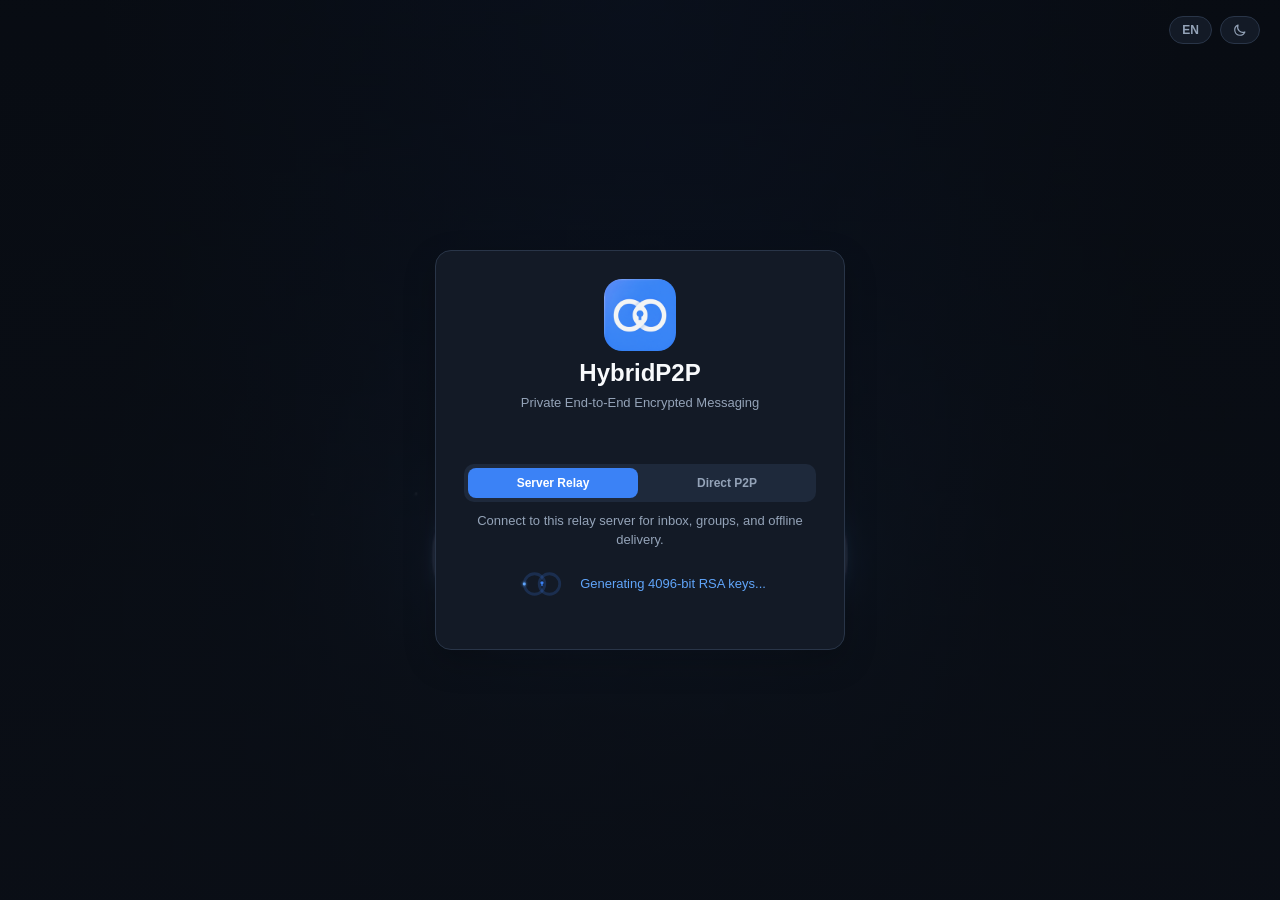
<file: static/index.html>
<!DOCTYPE html>
<html lang="en">
<head>
    <meta charset="UTF-8">
    <meta name="viewport" content="width=device-width, initial-scale=1.0">
    <title>HybridP2P Messenger</title>
    <meta http-equiv="Content-Security-Policy"
          content="default-src 'self';
                   connect-src 'self' ws: wss:;
                   script-src 'self' 'unsafe-inline';
                   style-src 'self' 'unsafe-inline' https://fonts.googleapis.com;
                   font-src 'self' https://fonts.gstatic.com;
                   media-src 'self' blob:;
                   img-src 'self' data: blob:;">
    <link rel="preconnect" href="https://fonts.googleapis.com">
    <link rel="preconnect" href="https://fonts.gstatic.com" crossorigin>
    <link href="https://fonts.googleapis.com/css2?family=Inter:wght@400;500;600;700&display=swap" rel="stylesheet">

    <link rel="stylesheet" href="./css/styles.css">
    <link rel="manifest" href="./manifest.webmanifest">
    <meta name="theme-color" content="#2563eb">
    <link rel="icon" type="image/png" href="./icons/icon-192.png">
    <link rel="apple-touch-icon" href="./icons/icon-192.png">
    <script>
        try {
            var p = JSON.parse(localStorage.getItem("hybridp2p_prefs") || "{}");
            document.documentElement.dataset.theme = p.theme === "light" ? "light" : "dark";
        } catch (e) { document.documentElement.dataset.theme = "dark"; }
    </script>
</head>
<body>

    <div id="app">
        <!-- ── SCREEN 1: LOGIN ── -->
        <div id="login-screen" class="screen active">
            <div class="login-topbar">
                <button id="login-lang-btn" class="pill-btn" type="button" title="Language">EN</button>
                <button id="login-theme-btn" class="pill-btn" type="button" title="Toggle theme">
                    <svg width="14" height="14" fill="none" stroke="currentColor" stroke-width="2" viewBox="0 0 24 24"><path stroke-linecap="round" stroke-linejoin="round" d="M20.354 15.354A9 9 0 018.646 3.646 9.003 9.003 0 0012 21a9.003 9.003 0 008.354-5.646z"/></svg>
                </button>
            </div>
            <div class="login-card">
                <div class="logo-container">
                    <img class="logo-icon" src="./icons/icon-192.png" width="60" height="60" alt="HybridP2P">
                    <h2>HybridP2P</h2>
                    <p data-i18n="app_tagline">Private End-to-End Encrypted Messaging</p>
                </div>

                <div class="mode-switcher">
                    <button id="mode-tab-server" class="mode-tab active" type="button" data-i18n="mode_server">Server Relay</button>
                    <button id="mode-tab-p2p" class="mode-tab" type="button" data-i18n="mode_serverless">Direct P2P</button>
                </div>
                <p id="login-mode-hint" class="mode-hint" data-i18n="mode_server_hint">Connect to this relay server for inbox, groups, and offline delivery.</p>

                <div id="loading-keys-section" class="hidden" style="margin-bottom: 20px;">
                    <div class="loading-line center">
                        <span class="chain-loader" data-loader></span>
                        <span id="key-gen-status-text" data-i18n="generating_keys">Generating 4096-bit RSA keys...</span>
                    </div>
                </div>

                <div id="login-form">
                    <div id="server-login-panel">
                        <div class="input-group">
                            <label for="username-input" data-i18n="username">Username</label>
                            <input type="text" id="username-input" class="input-control" placeholder="example: alice" data-i18n-placeholder="username_placeholder" autofocus>
                        </div>

                        <details class="advanced-details">
                            <summary>
                                <span data-i18n="advanced_key_restore">Advanced &amp; Key Restore</span>
                                <svg width="14" height="14" fill="none" stroke="currentColor" stroke-width="2" viewBox="0 0 24 24"><path stroke-linecap="round" stroke-linejoin="round" d="M19 9l-7 7-7-7"/></svg>
                            </summary>
                            <div style="display: flex; align-items: center; gap: 8px; cursor: pointer; margin-bottom: 10px;">
                                <input type="checkbox" id="import-key-checkbox" style="cursor: pointer; accent-color: var(--accent-color);">
                                <label for="import-key-checkbox" style="cursor: pointer; font-size: 13px; color: var(--text-muted); margin-bottom: 0; text-transform: none; letter-spacing: normal;" data-i18n="import_key_label">Import existing Private Key (.pem)</label>
                            </div>

                            <div id="import-key-section" class="input-group hidden" style="margin-bottom: 0;">
                                <div style="display: flex; flex-direction: column; gap: 8px; margin-bottom: 8px;">
                                    <label for="import-key-file" style="font-size: 11px; font-weight: 600; text-transform: uppercase;" data-i18n="upload_backup">Upload Backup File (.txt / .pem)</label>
                                    <input type="file" id="import-key-file" accept=".pem,.txt" style="font-size: 12px; color: var(--text-muted); background: var(--surface-deep); padding: 6px; border: 1px dashed var(--border-color); border-radius: 6px; cursor: pointer;">
                                </div>

                                <label for="private-key-input" data-i18n="private_key_pem">Private Key PEM</label>
                                <textarea id="private-key-input" class="input-control" rows="3" placeholder="-----BEGIN PRIVATE KEY-----&#10;...&#10;-----END PRIVATE KEY-----" style="font-family: monospace; font-size: 11px; resize: vertical; margin-bottom: 8px;"></textarea>

                                <div style="display: flex; align-items: center; gap: 8px; cursor: pointer; margin-bottom: 8px;">
                                    <input type="checkbox" id="decrypt-key-checkbox" style="cursor: pointer; accent-color: var(--accent-color);">
                                    <label for="decrypt-key-checkbox" style="cursor: pointer; font-size: 13px; color: var(--text-muted); margin-bottom: 0; text-transform: none;" data-i18n="key_encrypted">This key is password-encrypted</label>
                                </div>

                                <div id="decrypt-password-section" class="hidden" style="margin-bottom: 4px;">
                                    <label for="decrypt-password-input" data-i18n="decryption_password">Decryption Password</label>
                                    <input type="password" id="decrypt-password-input" class="input-control" placeholder="Password">
                                </div>
                            </div>
                        </details>

                        <button id="login-btn" class="btn">
                            <span data-i18n="sign_in">Continue</span>
                        </button>
                    </div>

                    <div id="p2p-login-panel" class="hidden">
                        <a href="./serverless.html" class="btn" style="text-decoration: none;">
                            <svg width="18" height="18" fill="none" stroke="currentColor" stroke-width="2" viewBox="0 0 24 24"><path stroke-linecap="round" stroke-linejoin="round" d="M8.111 16.404a5.5 5.5 0 017.778 0M12 20h.01m-7.08-7.071c3.904-3.905 10.236-3.905 14.141 0M1.394 9.393c5.857-5.857 15.355-5.857 21.213 0"/></svg>
                            <span data-i18n="open_serverless_p2p">Open Direct P2P (No Server)</span>
                        </a>
                    </div>
                </div>
            </div>
        </div>

        <!-- ── SCREEN 2: MAIN MESSENGER ── -->
        <div id="chat-screen" class="screen">
            <!-- Sidebar -->
            <div class="sidebar">
                <div class="sidebar-header">
                    <div class="user-profile">
                        <span id="my-username" class="user-name">-</span>
                        <span id="my-fingerprint" class="user-sub">Key fingerprint</span>
                    </div>
                    <div class="sidebar-actions">
                        <button id="add-chat-btn" class="action-icon-btn" title="New Chat / Group" data-i18n-title="new_chat_tooltip">
                            <svg width="18" height="18" fill="none" stroke="currentColor" stroke-width="2" viewBox="0 0 24 24"><path stroke-linecap="round" stroke-linejoin="round" d="M12 4v16m8-8H4"/></svg>
                        </button>
                        <button id="pure-p2p-btn" class="action-icon-btn" title="Direct P2P (Serverless)" data-i18n-title="p2p_tooltip">
                            <svg width="18" height="18" fill="none" stroke="currentColor" stroke-width="2" viewBox="0 0 24 24"><path stroke-linecap="round" stroke-linejoin="round" d="M8.111 16.404a5.5 5.5 0 017.778 0M12 20h.01m-7.08-7.071c3.904-3.905 10.236-3.905 14.141 0"/></svg>
                        </button>
                        <button id="settings-btn" class="action-icon-btn" title="Settings &amp; Profile" data-i18n-title="settings_tooltip">
                            <svg width="18" height="18" fill="none" stroke="currentColor" stroke-width="2" viewBox="0 0 24 24"><path stroke-linecap="round" stroke-linejoin="round" d="M12 6V4m0 2a2 2 0 100 4m0-4a2 2 0 110 4m-6 8a2 2 0 100-4m0 4a2 2 0 110-4m0 4v2m0-6V4m6 6v10m6-2a2 2 0 100-4m0 4a2 2 0 110-4m0 4v2m0-6V4"/></svg>
                        </button>
                    </div>
                </div>

                <!-- Global Search -->
                <div class="search-wrapper">
                    <div class="search-box">
                        <svg width="16" height="16" fill="none" stroke="currentColor" viewBox="0 0 24 24"><path stroke-linecap="round" stroke-linejoin="round" stroke-width="2" d="M21 21l-6-6m2-5a7 7 0 11-14 0 7 7 0 0114 0z"/></svg>
                        <input type="text" id="global-search-input" placeholder="Search chats and messages..." data-i18n-placeholder="search_chats">
                    </div>
                </div>

                <!-- Chat Tile Listings -->
                <div id="inbox-list" class="inbox-list"></div>

                <!-- Sidebar Server Status Footer -->
                <div class="sidebar-footer" id="sidebar-server-footer">
                    <div class="server-status-container">
                        <span class="server-status-dot offline" id="server-status-dot"></span>
                        <span class="server-status-text" id="server-status-text" data-i18n="server_connecting">Connecting...</span>
                    </div>
                    <button id="reconnect-server-btn" class="action-icon-btn" title="Reconnect to Server" style="padding: 4px;">
                        <svg width="14" height="14" fill="none" stroke="currentColor" viewBox="0 0 24 24"><path stroke-linecap="round" stroke-linejoin="round" stroke-width="2" d="M4 4v5h.582m15.356 2A8.001 8.001 0 1121.21 8H18.5"/></svg>
                    </button>
                </div>
            </div>

            <!-- Chat Pane -->
            <div id="chat-window" class="chat-window">
                <div id="empty-chat-state" class="empty-chat-state">
                    <div class="empty-chat-icon">
                        <svg width="48" height="48" fill="none" stroke="currentColor" stroke-width="1.5" viewBox="0 0 24 24"><path stroke-linecap="round" stroke-linejoin="round" d="M12 15v2m-6 4h12a2 2 0 002-2v-6a2 2 0 00-2-2H6a2 2 0 00-2 2v6a2 2 0 002 2zm10-10V7a4 4 0 00-8 0v4h8z"/></svg>
                    </div>
                    <h3 data-i18n="empty_chat_title">Start Messaging Securely</h3>
                    <p style="font-size: 13px; color: var(--text-muted); max-width: 320px; text-align: center;" data-i18n="empty_chat_sub">All cryptographic keys stay on your device. The relay server cannot read your messages.</p>
                </div>

                <div id="active-chat" class="hidden" style="display: flex; flex-direction: column; height: 100%; width: 100%;">
                    <!-- Header -->
                    <div class="chat-header">
                        <div class="chat-header-info">
                            <button id="mobile-back-btn" class="action-icon-btn mobile-back-btn" title="Back" type="button">
                                <svg width="20" height="20" fill="none" stroke="currentColor" stroke-width="2" viewBox="0 0 24 24"><path stroke-linecap="round" stroke-linejoin="round" d="M15 19l-7-7 7-7"/></svg>
                            </button>
                            <div id="chat-avatar" class="avatar">U</div>
                            <div class="chat-header-meta">
                                <span id="chat-partner-name" class="chat-header-title">Partner</span>
                                <span id="chat-partner-status" class="chat-header-status">
                                    <span class="status-dot"></span> <span id="status-label">Offline</span>
                                </span>
                            </div>
                        </div>
                        <div class="chat-header-actions">
                            <button id="audio-call-btn" class="call-btn" title="Voice Call" data-i18n-title="voice_call_tooltip">
                                <svg width="17" height="17" fill="none" stroke="currentColor" viewBox="0 0 24 24"><path stroke-linecap="round" stroke-linejoin="round" stroke-width="2" d="M3 5a2 2 0 012-2h3.28a1 1 0 01.948.684l1.498 4.493a1 1 0 01-.502 1.21l-2.257 1.13a11.042 11.042 0 005.516 5.516l1.13-2.257a1 1 0 011.21-.502l4.493 1.498a1 1 0 01.684.949V19a2 2 0 01-2 2h-1C9.716 21 3 14.284 3 6V5z"/></svg>
                            </button>
                            <button id="video-call-btn" class="call-btn" title="Video Call" data-i18n-title="video_call_tooltip">
                                <svg width="17" height="17" fill="none" stroke="currentColor" viewBox="0 0 24 24"><path stroke-linecap="round" stroke-linejoin="round" stroke-width="2" d="M15 10l4.553-2.276A1 1 0 0121 8.723v6.554a1 1 0 01-1.447.894L15 14M5 18h8a2 2 0 002-2V8a2 2 0 00-2-2H5a2 2 0 00-2 2v8a2 2 0 002 2z"/></svg>
                            </button>
                            <button id="ephemeral-btn" class="action-icon-btn" title="Disappearing Chat (Don't save history)" data-i18n-title="ephemeral_tooltip">
                                <svg id="ephemeral-icon-svg" width="18" height="18" fill="none" stroke="currentColor" viewBox="0 0 24 24"><path stroke-linecap="round" stroke-linejoin="round" stroke-width="2" d="M12 8v4l3 3m6-3a9 9 0 11-18 0 9 9 0 0118 0z"/></svg>
                            </button>
                            <button id="view-once-btn" class="action-icon-btn view-once-circle-btn" title="Send next message as View-Once" data-i18n-title="view_once_tooltip">
                                <span class="view-once-circle-label">1</span>
                            </button>
                            <button id="group-info-btn" class="action-icon-btn hidden" title="Group Info &amp; Members">
                                <svg width="18" height="18" fill="none" stroke="currentColor" stroke-width="2" viewBox="0 0 24 24"><path stroke-linecap="round" stroke-linejoin="round" d="M17 20h5v-2a3 3 0 00-5.356-1.857M17 20H7m10 0v-2c0-.656-.126-1.283-.356-1.857M7 20H2v-2a3 3 0 015.356-1.857M7 20v-2c0-.656.126-1.283.356-1.857m0 0a5.002 5.002 0 019.288 0M15 7a3 3 0 11-6 0 3 3 0 016 0z"/></svg>
                            </button>
                            <button id="group-rekey-btn" class="action-icon-btn hidden" title="Rotate Group Key" style="color: var(--accent-hover);">
                                <svg width="18" height="18" fill="none" stroke="currentColor" stroke-width="2" viewBox="0 0 24 24"><path stroke-linecap="round" stroke-linejoin="round" d="M15 7a2 2 0 012 2m4 0a6 6 0 01-7.743 5.743L11 17H9v2H7v2H4a1 1 0 01-1-1v-2.586a1 1 0 01.293-.707l5.964-5.964A6 6 0 1121 9z"/></svg>
                            </button>
                            <button id="leave-group-btn" class="action-icon-btn hidden" title="Leave Group" style="color: var(--danger);">
                                <svg width="18" height="18" fill="none" stroke="currentColor" stroke-width="2" viewBox="0 0 24 24"><path stroke-linecap="round" stroke-linejoin="round" d="M17 16l4-4m0 0l-4-4m4 4H7m6 4v1a3 3 0 01-3 3H6a3 3 0 01-3-3V7a3 3 0 013-3h4a3 3 0 013 3v1"/></svg>
                            </button>
                        </div>
                    </div>

                    <!-- Scrollable Chat Area -->
                    <div id="chat-body" class="chat-body"></div>

                    <!-- Input Panel -->
                    <div class="chat-input-panel" style="flex-direction: column; align-items: stretch; gap: 8px;">
                        <div id="staged-file-container" class="hidden" style="display: flex; align-items: center; justify-content: space-between; background-color: var(--surface-alt); padding: 8px 12px; border-radius: 10px; font-size: 13px; border: 1px solid var(--border-color);">
                            <div style="display: flex; align-items: center; gap: 8px;">
                                <svg width="16" height="16" fill="none" stroke="currentColor" stroke-width="2" viewBox="0 0 24 24"><path stroke-linecap="round" stroke-linejoin="round" d="M15.172 7l-6.586 6.586a2 2 0 102.828 2.828l6.414-6.586a4 4 0 00-5.656-5.656l-6.415 6.585a6 6 0 108.486 8.486L20.5 13"/></svg>
                                <span id="staged-file-name" style="font-weight: 500; max-width: 240px; overflow: hidden; text-overflow: ellipsis; white-space: nowrap;">filename.jpg</span>
                                <span id="staged-file-size" style="color: var(--text-muted); font-size: 11px;">(0 KB)</span>
                            </div>
                            <button id="cancel-staged-btn" class="action-icon-btn" style="color: var(--offline-color); padding: 2px;">✕</button>
                        </div>

                        <div id="upload-progress-container" class="hidden" style="width: 100%;">
                            <div style="display: flex; justify-content: space-between; font-size: 11px; margin-bottom: 4px; color: var(--accent-hover);">
                                <span id="upload-status-text">Encrypting and uploading...</span>
                                <span id="upload-percentage-text">0%</span>
                            </div>
                            <div style="width: 100%; height: 4px; background-color: var(--surface-alt); border-radius: 2px; overflow: hidden;">
                                <div id="upload-progress-bar" style="width: 0%; height: 100%; background-color: var(--accent-color); transition: width 0.2s;"></div>
                            </div>
                        </div>

                        <div style="display: flex; align-items: center; gap: 8px; width: 100%;">
                            <input type="file" id="file-input" class="hidden">
                            <button id="attach-btn" class="action-icon-btn" style="padding: 10px; border-radius: 50%; width: 40px; height: 40px; display: flex; align-items: center; justify-content: center; flex-shrink: 0; background-color: var(--surface-deep); border: 1px solid var(--border-color);" title="Attach file (Max 10MB)">
                                <svg width="18" height="18" fill="none" stroke="currentColor" viewBox="0 0 24 24"><path stroke-linecap="round" stroke-linejoin="round" stroke-width="2" d="M15.172 7l-6.586 6.586a2 2 0 102.828 2.828l6.414-6.586a4 4 0 00-5.656-5.656l-6.415 6.585a6 6 0 108.486 8.486L20.5 13"/></svg>
                            </button>
                            <button id="voice-btn" class="action-icon-btn voice-btn" title="Record voice message">
                                <svg width="18" height="18" fill="none" stroke="currentColor" viewBox="0 0 24 24"><path stroke-linecap="round" stroke-linejoin="round" stroke-width="2" d="M19 11a7 7 0 01-7 7m0 0a7 7 0 01-7-7m7 7v4m0 0H8m4 0h4m-4-8a3 3 0 01-3-3V5a3 3 0 116 0v6a3 3 0 01-3 3z"/></svg>
                            </button>
                            <div id="recording-bar" class="recording-bar hidden">
                                <span class="rec-dot"></span>
                                <span id="recording-time">0:00</span>
                                <button id="recording-cancel-btn" class="action-icon-btn" title="Cancel recording">✕</button>
                            </div>
                            <input type="text" id="message-input" class="input-message-box" placeholder="Message..." data-i18n-placeholder="type_message">
                            <button id="send-btn" class="btn" style="width: auto; padding: 10px 16px; border-radius: 24px;">
                                <svg width="16" height="16" fill="none" stroke="currentColor" viewBox="0 0 24 24"><path stroke-linecap="round" stroke-linejoin="round" stroke-width="2" d="M12 19l9 2-9-18-9 18 9-2zm0 0v-8"/></svg>
                            </button>
                        </div>
                    </div>
                </div>
            </div>
        </div>
    </div>

    <!-- ── VoIP: Incoming Call Overlay ── -->
    <div id="incoming-call-overlay">
        <div class="incoming-call-card">
            <div id="ic-avatar" class="incoming-call-avatar">U</div>
            <div id="ic-type" class="incoming-call-type">Incoming Audio Call</div>
            <div id="ic-name" class="incoming-call-name">Caller</div>
            <div class="incoming-call-actions">
                <button class="call-action-btn accept" id="ic-accept-btn" title="Accept">
                    <svg width="28" height="28" fill="none" stroke="currentColor" viewBox="0 0 24 24"><path stroke-linecap="round" stroke-linejoin="round" stroke-width="2" d="M3 5a2 2 0 012-2h3.28a1 1 0 01.948.684l1.498 4.493a1 1 0 01-.502 1.21l-2.257 1.13a11.042 11.042 0 005.516 5.516l1.13-2.257a1 1 0 011.21-.502l4.493 1.498a1 1 0 01.684.949V19a2 2 0 01-2 2h-1C9.716 21 3 14.284 3 6V5z"/></svg>
                </button>
                <button class="call-action-btn reject" id="ic-reject-btn" title="Reject">
                    <svg width="28" height="28" fill="none" stroke="white" viewBox="0 0 24 24"><path stroke-linecap="round" stroke-linejoin="round" stroke-width="2" d="M16 8l2-2m0 0l2-2m-2 2l-2-2m2 2l2 2M3 5a2 2 0 012-2h3.28a1 1 0 01.948.684l1.498 4.493a1 1 0 01-.502 1.21l-2.257 1.13a11.042 11.042 0 005.516 5.516l1.13-2.257a1 1 0 011.21-.502l4.493 1.498a1 1 0 01.684.949V19a2 2 0 01-2 2h-1C9.716 21 3 14.284 3 6V5z"/></svg>
                </button>
            </div>
        </div>
    </div>

    <!-- ── VoIP: Active Call Screen ── -->
    <div id="active-call-screen">
        <audio id="remote-audio" autoplay playsinline style="display:none;"></audio>
        <video id="remote-video" autoplay playsinline style="display:none; width:100%; max-height:50vh; border-radius:16px; object-fit:cover;"></video>
        <video id="local-video" autoplay muted playsinline style="display:none; position:fixed; bottom:120px; right:24px; width:120px; border-radius:12px; border:2px solid var(--accent-color); z-index:9100;"></video>

        <div class="active-call-top">
            <div id="ac-avatar" class="active-call-avatar">U</div>
            <div id="ac-name" class="active-call-name">Partner</div>
            <div id="ac-status" class="active-call-status">Connecting...</div>
            <div id="call-timer">00:00</div>
            <div id="conn-quality" class="conn-quality">Establishing direct connection...</div>
        </div>

        <div class="active-call-controls">
            <button id="mute-btn" class="ctrl-btn" title="Mute / Unmute">
                <svg width="22" height="22" fill="none" stroke="currentColor" viewBox="0 0 24 24"><path stroke-linecap="round" stroke-linejoin="round" stroke-width="2" d="M19 11a7 7 0 01-7 7m0 0a7 7 0 01-7-7m7 7v4m0 0H8m4 0h4m-4-8a3 3 0 01-3-3V5a3 3 0 116 0v6a3 3 0 01-3 3z"/></svg>
            </button>
            <button id="cam-btn" class="ctrl-btn hidden" title="Camera On / Off">
                <svg width="22" height="22" fill="none" stroke="currentColor" viewBox="0 0 24 24"><path stroke-linecap="round" stroke-linejoin="round" stroke-width="2" d="M15 10l4.553-2.276A1 1 0 0121 8.723v6.554a1 1 0 01-1.447.894L15 14M5 18h8a2 2 0 002-2V8a2 2 0 00-2-2H5a2 2 0 00-2 2v8a2 2 0 002 2z"/></svg>
            </button>
            <button id="end-call-btn" class="ctrl-btn end-call" title="End Call">
                <svg width="30" height="30" fill="none" stroke="white" viewBox="0 0 24 24"><path stroke-linecap="round" stroke-linejoin="round" stroke-width="2" d="M16 8l2-2m0 0l2-2m-2 2l-2-2m2 2l2 2M3 5a2 2 0 012-2h3.28a1 1 0 01.948.684l1.498 4.493a1 1 0 01-.502 1.21l-2.257 1.13a11.042 11.042 0 005.516 5.516l1.13-2.257a1 1 0 011.21-.502l4.493 1.498a1 1 0 01.684.949V19a2 2 0 01-2 2h-1C9.716 21 3 14.284 3 6V5z"/></svg>
            </button>
        </div>
    </div>

    <!-- Modal: Settings & Profile -->
    <div id="settings-modal" class="modal-overlay">
        <div class="modal" style="max-width: 440px;">
            <div class="modal-header">
                <span class="modal-title" data-i18n="settings_title">Settings &amp; Profile</span>
                <button id="settings-close-btn" class="action-icon-btn">✕</button>
            </div>
            <div class="settings-list">
                <div class="settings-row">
                    <div class="settings-row-info">
                        <span class="settings-row-title" data-i18n="profile_photo">Profile Photo</span>
                        <span class="settings-row-sub" data-i18n="profile_photo_sub">Sent end-to-end encrypted to contacts</span>
                    </div>
                    <button id="own-avatar-btn" class="settings-btn-sm own-avatar-btn" title="Profile photo">
                        <svg width="16" height="16" fill="none" stroke="currentColor" stroke-width="2" viewBox="0 0 24 24"><path stroke-linecap="round" stroke-linejoin="round" d="M5.121 17.804A9 9 0 1118.88 17.8M15 10a3 3 0 11-6 0 3 3 0 016 0z"/></svg>
                        <span data-i18n="choose">Choose</span>
                    </button>
                    <input type="file" id="own-avatar-input" accept="image/*" class="hidden">
                </div>

                <div class="settings-row">
                    <div class="settings-row-info">
                        <span class="settings-row-title" data-i18n="contacts_title">Contacts</span>
                        <span class="settings-row-sub" data-i18n="contacts_sub">Verify safety fingerprints</span>
                    </div>
                    <button id="contacts-btn" class="settings-btn-sm">
                        <svg width="15" height="15" fill="none" stroke="currentColor" stroke-width="2" viewBox="0 0 24 24"><path stroke-linecap="round" stroke-linejoin="round" d="M17 20h5v-2a3 3 0 00-5.356-1.857M17 20H7m10 0v-2c0-.656-.126-1.283-.356-1.857M7 20H2v-2a3 3 0 015.356-1.857M7 20v-2c0-.656.126-1.283.356-1.857m0 0a5.002 5.002 0 019.288 0M15 7a3 3 0 11-6 0 3 3 0 016 0z"/></svg>
                        <span data-i18n="open">Open</span>
                    </button>
                </div>

                <div class="settings-row">
                    <div class="settings-row-info">
                        <span class="settings-row-title" data-i18n="language_label">Language</span>
                        <span class="settings-row-sub">English / Türkçe</span>
                    </div>
                    <button id="lang-toggle-btn" class="settings-btn-sm">EN</button>
                </div>

                <div class="settings-row">
                    <div class="settings-row-info">
                        <span class="settings-row-title" data-i18n="theme_label">Theme</span>
                        <span class="settings-row-sub" data-i18n="theme_sub">Dark / Light mode</span>
                    </div>
                    <button id="theme-toggle-btn" class="settings-btn-sm" title="Toggle theme">
                        <svg width="15" height="15" fill="none" stroke="currentColor" stroke-width="2" viewBox="0 0 24 24"><path stroke-linecap="round" stroke-linejoin="round" d="M20.354 15.354A9 9 0 018.646 3.646 9.003 9.003 0 0012 21a9.003 9.003 0 008.354-5.646z"/></svg>
                        <span data-i18n="toggle">Toggle</span>
                    </button>
                </div>

                <div class="settings-row">
                    <div class="settings-row-info">
                        <span class="settings-row-title" data-i18n="notif_sound">Notification Sound</span>
                        <span class="settings-row-sub" data-i18n="notif_sub">Audio alert on new message</span>
                    </div>
                    <button id="sound-toggle-btn" class="settings-btn-sm" title="Notification sound">
                        <svg width="15" height="15" fill="none" stroke="currentColor" stroke-width="2" viewBox="0 0 24 24"><path stroke-linecap="round" stroke-linejoin="round" d="M15 17h5l-1.405-1.405A2.032 2.032 0 0118 14.158V11a6.002 6.002 0 00-4-5.659V5a2 2 0 10-4 0v.341C7.67 6.165 6 8.388 6 11v3.159c0 .538-.214 1.055-.595 1.436L4 17h5m6 0v1a3 3 0 11-6 0v-1m6 0H9"/></svg>
                        <span id="sound-toggle-label">On</span>
                    </button>
                </div>

                <div class="settings-row">
                    <div class="settings-row-info">
                        <span class="settings-row-title" data-i18n="backup_key_title">Private Key Backup</span>
                        <span class="settings-row-sub" data-i18n="backup_key_sub">Export encrypted PEM key</span>
                    </div>
                    <button id="show-key-btn" class="settings-btn-sm">
                        <svg width="15" height="15" fill="none" stroke="currentColor" stroke-width="2" viewBox="0 0 24 24"><path stroke-linecap="round" stroke-linejoin="round" d="M15 7a2 2 0 012 2m4 0a6 6 0 01-7.743 5.743L11 17H9v2H7v2H4a1 1 0 01-1-1v-2.586a1 1 0 01.293-.707l5.964-5.964A6 6 0 1121 9z"/></svg>
                        <span data-i18n="backup">Backup</span>
                    </button>
                </div>

                <div class="settings-row">
                    <div class="settings-row-info">
                        <span class="settings-row-title" data-i18n="serverless_mode">Serverless P2P Page</span>
                        <span class="settings-row-sub" data-i18n="serverless_mode_sub">Signed chat, files &amp; calls without relay</span>
                    </div>
                    <a href="./serverless.html" class="settings-btn-sm" style="text-decoration: none;" data-i18n="open">Open</a>
                </div>
            </div>

            <div class="modal-footer" style="margin-top: 6px; justify-content: space-between;">
                <button id="logout-btn" class="settings-btn-sm danger" style="width: 100%; justify-content: center; padding: 10px;">
                    <svg width="16" height="16" fill="none" stroke="currentColor" stroke-width="2" viewBox="0 0 24 24"><path stroke-linecap="round" stroke-linejoin="round" d="M17 16l4-4m0 0l-4-4m4 4H7m6 4v1a3 3 0 01-3 3H6a3 3 0 01-3-3V7a3 3 0 013-3h4a3 3 0 013 3v1"/></svg>
                    <span data-i18n="sign_out">Sign Out</span>
                </button>
            </div>
        </div>
    </div>

    <!-- Modal: Start New Chat -->
    <div id="new-chat-modal" class="modal-overlay">
        <div class="modal">
            <div class="modal-header">
                <span class="modal-title" data-i18n="new_chat_title">New Chat / Group</span>
                <button id="modal-close-btn" class="action-icon-btn">✕</button>
            </div>
            <div class="modal-tabs" style="display: flex; gap: 15px; margin-bottom: 16px; border-bottom: 1px solid var(--border-color); padding-bottom: 10px;">
                <button id="tab-dm" class="tab-btn active" style="background: none; border: none; color: var(--accent-color); font-weight: 600; cursor: pointer; border-bottom: 2px solid var(--accent-color); padding-bottom: 5px; font-size: 14px;" data-i18n="direct_message">Direct Message</button>
                <button id="tab-group" class="tab-btn" style="background: none; border: none; color: var(--text-muted); font-weight: 600; cursor: pointer; padding-bottom: 5px; font-size: 14px;" data-i18n="group_chat">Group Chat</button>
            </div>

            <div id="section-dm" class="tab-section">
                <div class="input-group" style="margin-bottom: 0;">
                    <label for="new-username-input" data-i18n="username">Username</label>
                    <input type="text" id="new-username-input" class="input-control" placeholder="bob">
                </div>
            </div>

            <div id="section-group" class="tab-section" style="display: none; flex-direction: column; gap: 15px;">
                <div class="input-group" style="margin-bottom: 0;">
                    <label for="group-name-input" data-i18n="group_name">Group Name</label>
                    <input type="text" id="group-name-input" class="input-control" placeholder="Project Team">
                </div>
                <div class="input-group" style="margin-bottom: 0;">
                    <label for="group-members-input" data-i18n="group_members">Group Members (comma-separated)</label>
                    <input type="text" id="group-members-input" class="input-control" placeholder="alice, bob, charlie">
                </div>
                <div class="my-groups-section">
                    <div class="list-section-header" style="padding: 4px 0;" data-i18n="my_groups">MY GROUPS</div>
                    <div id="my-groups-list" class="contacts-list" style="max-height: 160px;"></div>
                </div>
            </div>

            <div class="modal-footer" style="margin-top: 16px;">
                <button id="new-chat-cancel-btn" class="btn" style="background-color: var(--surface-alt); color: var(--text-color); border: 1px solid var(--border-color); width: auto;" data-i18n="cancel">Cancel</button>
                <button id="new-chat-confirm-btn" class="btn" style="width: auto; padding: 10px 20px;" data-i18n="start_chat">Start Chat</button>
            </div>
        </div>
    </div>

    <!-- Modal: Pure P2P (Serverless) Connection -->
    <div id="p2p-modal" class="modal-overlay">
        <div class="modal" style="max-width: 460px;">
            <div class="modal-header">
                <span class="modal-title" data-i18n="p2p_modal_title">Direct P2P Call</span>
                <button id="p2p-close-btn" class="action-icon-btn">✕</button>
            </div>
            <div class="p2p-banner">
                <span style="font-size: 12px; color: var(--text-muted);" data-i18n="p2p_banner_text">For signed text, files &amp; calls without any server:</span>
                <a href="./serverless.html" data-i18n="p2p_banner_link">Open Serverless →</a>
            </div>

            <div style="display: flex; gap: 10px; margin-bottom: 12px; border-bottom: 1px solid var(--border-color); padding-bottom: 5px;">
                <button id="p2p-tab-caller" class="tab-btn active" style="flex: 1; padding: 8px; background: transparent; border: none; color: var(--text-color); border-bottom: 2px solid var(--accent-color); font-weight: 600; cursor: pointer;" data-i18n="p2p_start_call">Start Call</button>
                <button id="p2p-tab-callee" class="tab-btn" style="flex: 1; padding: 8px; background: transparent; border: none; color: var(--text-muted); border-bottom: 2px solid transparent; font-weight: 600; cursor: pointer;" data-i18n="p2p_answer_call">Join Call</button>
            </div>

            <div id="p2p-content-caller" class="tab-content">
                <div class="input-group" style="margin-bottom: 8px;">
                    <label for="p2p-call-type" data-i18n="p2p_call_type">Call Type</label>
                    <select id="p2p-call-type" class="input-control">
                        <option value="audio">Audio Call</option>
                        <option value="video">Video Call</option>
                    </select>
                </div>
                <button id="p2p-gen-offer-btn" class="btn" style="margin-bottom: 8px;" data-i18n="p2p_step1">1. Create Invite Code</button>

                <div id="p2p-caller-loading" class="loading-line hidden">
                    <span class="chain-loader sm" data-loader></span>
                    <span style="font-size: 12px;">Preparing direct route (2–5s)...</span>
                </div>

                <div style="display: flex; gap: 8px; margin-bottom: 8px;">
                    <button id="p2p-copy-offer-btn" class="btn" style="background-color: var(--surface-alt); color: var(--text-color); border: 1px solid var(--border-color);" disabled data-i18n="copy_invite">Copy Invite Code</button>
                </div>

                <details class="advanced-details" style="margin-bottom: 10px;">
                    <summary data-i18n="show_raw_code">Show raw invite code</summary>
                    <textarea id="p2p-offer-code" class="input-control" rows="3" readonly placeholder="Invite code will appear here..." style="font-family: monospace; font-size: 10px; resize: none;"></textarea>
                </details>

                <div class="input-group" style="margin-bottom: 8px;">
                    <label for="p2p-caller-answer-code" data-i18n="p2p_step2">2. Paste Peer's Answer Code</label>
                    <textarea id="p2p-caller-answer-code" class="input-control" rows="3" placeholder="Paste the Answer code from your peer..." style="font-family: monospace; font-size: 10px; resize: none;"></textarea>
                </div>
                <button id="p2p-connect-btn" class="btn" disabled data-i18n="p2p_step3">3. Connect &amp; Start Call</button>
            </div>

            <div id="p2p-content-callee" class="tab-content hidden">
                <div class="input-group" style="margin-bottom: 8px;">
                    <label for="p2p-callee-offer-code" data-i18n="p2p_join_step1">1. Paste Peer's Invite Code</label>
                    <textarea id="p2p-callee-offer-code" class="input-control" rows="3" placeholder="Paste the Offer code from your peer..." style="font-family: monospace; font-size: 10px; resize: none;"></textarea>
                </div>
                <button id="p2p-gen-answer-btn" class="btn" style="margin-bottom: 8px;" data-i18n="p2p_join_step2">2. Accept &amp; Generate Answer</button>

                <div id="p2p-callee-loading" class="loading-line hidden">
                    <span class="chain-loader sm" data-loader></span>
                    <span style="font-size: 12px;">Preparing direct route (2–5s)...</span>
                </div>

                <button id="p2p-copy-answer-btn" class="btn" style="background-color: var(--surface-alt); color: var(--text-color); border: 1px solid var(--border-color); margin-bottom: 8px;" disabled data-i18n="copy_answer">Copy Answer Code</button>
                <details class="advanced-details" style="margin-bottom: 0;">
                    <summary data-i18n="show_raw_code">Show raw answer code</summary>
                    <textarea id="p2p-answer-code" class="input-control" rows="3" readonly placeholder="Your Answer code will appear here..." style="font-family: monospace; font-size: 10px; resize: none;"></textarea>
                </details>
            </div>
        </div>
    </div>

    <!-- Modal: Backup Private Key -->
    <div id="backup-key-modal" class="modal-overlay">
        <div class="modal">
            <div class="modal-header">
                <span class="modal-title" data-i18n="backup_key_title">Backup Private Key</span>
                <button id="backup-key-close-btn" class="action-icon-btn">✕</button>
            </div>
            <p style="font-size: 12px; color: var(--danger); font-weight: 500;">Keep this private key secret. Anyone with access to it can read your messages and impersonate you.</p>
            <div class="input-group" style="margin-bottom: 8px;">
                <label for="backup-key-textarea">Private Key PEM</label>
                <textarea id="backup-key-textarea" class="input-control" rows="5" readonly style="font-family: monospace; font-size: 10px; resize: none;"></textarea>
            </div>
            <div style="border-top: 1px solid var(--border-color); padding-top: 12px; margin-bottom: 8px; text-align: left;">
                <label style="font-size: 12px; font-weight: 600; text-transform: uppercase; margin-bottom: 6px; display: block;">Encrypt Backup with Password (Recommended)</label>
                <div style="display: flex; gap: 8px;">
                    <input type="password" id="backup-password-input" class="input-control" placeholder="Password for backup" style="margin-bottom: 0;">
                    <button id="backup-key-encrypt-download-btn" class="btn" style="width: auto; padding: 10px 16px; font-size: 13px; white-space: nowrap;">Encrypt &amp; Download</button>
                </div>
            </div>
            <div class="modal-footer">
                <button id="backup-key-copy-btn" class="btn" style="background-color: var(--surface-alt); color: var(--text-color); border: 1px solid var(--border-color); width: auto; padding: 10px 20px;">Copy PEM</button>
            </div>
        </div>
    </div>

    <!-- Modal: Contacts -->
    <div id="contacts-modal" class="modal-overlay">
        <div class="modal" style="max-width: 440px;">
            <div class="modal-header">
                <span class="modal-title" data-i18n="contacts_title">Contacts</span>
                <button id="contacts-close-btn" class="action-icon-btn">✕</button>
            </div>
            <input type="text" id="contacts-search" class="input-control" placeholder="Search by name...">
            <div id="contacts-list" class="contacts-list"></div>
            <p style="font-size: 11px; color: var(--text-muted); margin-top: 8px;">Compare fingerprints with your contact over another trusted channel to verify their identity.</p>
        </div>
    </div>

    <!-- Modal: Group Info & Members -->
    <div id="group-info-modal" class="modal-overlay">
        <div class="modal" style="max-width: 460px;">
            <div class="modal-header">
                <span class="modal-title" id="gi-group-name">Group Info</span>
                <button id="gi-close-btn" class="action-icon-btn">✕</button>
            </div>
            <div class="gi-meta-row">
                <span id="gi-group-id" class="contact-fp" style="font-size: 11px;">group_...</span>
                <button id="gi-copy-id-btn" class="action-icon-btn" title="Copy Group ID">
                    <svg width="15" height="15" fill="none" stroke="currentColor" stroke-width="2" viewBox="0 0 24 24"><path stroke-linecap="round" stroke-linejoin="round" d="M8 16H6a2 2 0 01-2-2V6a2 2 0 012-2h8a2 2 0 012 2v2m-6 12h8a2 2 0 002-2v-8a2 2 0 00-2-2h-8a2 2 0 00-2 2v8a2 2 0 002 2z"/></svg>
                </button>
            </div>
            <div id="gi-creator-label" style="font-size: 12px; color: var(--text-muted); margin-bottom: 8px;"></div>
            <div style="display: flex; gap: 8px; margin-bottom: 10px;">
                <input type="text" id="gi-add-member-input" class="input-control" placeholder="Add member by username..." style="margin-bottom: 0; flex: 1;">
                <button id="gi-add-member-btn" class="btn" style="width: auto; padding: 8px 14px; font-size: 13px; white-space: nowrap;">+ Add</button>
            </div>
            <div id="gi-members-list" class="contacts-list" style="max-height: 240px;"></div>
            <div class="modal-footer" style="margin-top: 14px; display: flex; justify-content: space-between;">
                <button id="gi-leave-btn" class="btn" style="width: auto; padding: 8px 14px; background-color: var(--danger); font-size: 13px;">Leave Group</button>
                <button id="gi-rekey-btn" class="btn" style="width: auto; padding: 8px 14px; font-size: 13px;">Rotate Key</button>
            </div>
        </div>
    </div>

    <!-- Modal: Edit / delete message -->
    <div id="edit-message-modal" class="modal-overlay">
        <div class="modal" style="max-width: 420px;">
            <div class="modal-header">
                <span class="modal-title" data-i18n="edit_message_title">Edit Message</span>
            </div>
            <textarea id="edit-message-input" class="input-control" rows="3" maxlength="8000" style="resize: vertical;"></textarea>
            <p style="font-size: 11px; color: var(--text-muted); margin-top: 6px;">"Delete for everyone" also removes it on the recipient's device; the message may have already been read or copied.</p>
            <div class="modal-footer" style="display: flex; gap: 8px; justify-content: space-between;">
                <button id="edit-message-delete-btn" class="btn" style="width: auto; padding: 10px 16px; background-color: var(--danger);" data-i18n="delete_for_everyone">Delete for everyone</button>
                <div style="display: flex; gap: 8px;">
                    <button id="edit-message-cancel-btn" class="btn" style="width: auto; padding: 10px 16px; background-color: var(--surface-alt); color: var(--text-color); border: 1px solid var(--border-color);" data-i18n="cancel">Cancel</button>
                    <button id="edit-message-save-btn" class="btn" style="width: auto; padding: 10px 16px;" data-i18n="save">Save</button>
                </div>
            </div>
        </div>
    </div>

    <!-- Modal: View Once Message -->
    <div id="view-once-modal" class="modal-overlay">
        <div class="modal" style="max-width: 400px; text-align: center;">
            <div class="modal-header" style="justify-content: center;">
                <span class="modal-title" style="color: var(--danger); font-weight: 700; display: flex; align-items: center; gap: 6px;">
                    <svg width="20" height="20" fill="none" stroke="currentColor" stroke-width="2" viewBox="0 0 24 24"><path stroke-linecap="round" stroke-linejoin="round" d="M15 12a3 3 0 11-6 0 3 3 0 016 0z"/><path stroke-linecap="round" stroke-linejoin="round" d="M2.458 12C3.732 7.943 7.523 5 12 5c4.478 0 8.268 2.943 9.542 7-1.274 4.057-5.064 7-9.542 7-4.477 0-8.268-2.943-9.542-7z"/></svg>
                    <span data-i18n="view_once_title">View-Once Message</span>
                </span>
            </div>
            <div style="background-color: var(--surface-deep); border: 1px solid var(--border-color); border-radius: 10px; padding: 24px; margin: 8px 0; font-size: 15px; word-wrap: break-word; color: var(--text-color); min-height: 80px; display: flex; align-items: center; justify-content: center; line-height: 1.5;">
                <span id="view-once-modal-content"></span>
            </div>
            <p style="font-size: 11px; color: var(--text-muted); margin-bottom: 8px;">Closing this window will permanently destroy the message.</p>
            <div class="modal-footer" style="justify-content: center;">
                <button id="view-once-modal-close-btn" class="btn" style="width: auto; padding: 10px 32px; background-color: var(--danger);">Close &amp; Destroy</button>
            </div>
        </div>
    </div>

    <!-- Marka yükleyicisi (L2): app.js bu şablonu [data-loader] yer tutucularına kopyalar; animasyon yalnızca CSS -->
    <template id="tpl-chain-loader">
        <svg viewBox="0 0 120 72" aria-hidden="true" focusable="false">
            <circle class="cl-track" cx="44" cy="36" r="22"/>
            <circle class="cl-track" cx="76" cy="36" r="22"/>
            <circle class="cl-fill cl-l" cx="44" cy="36" r="22"/>
            <circle class="cl-fill cl-r" cx="76" cy="36" r="22"/>
            <circle class="cl-key" cx="60" cy="33.4" r="3.4"/>
            <rect class="cl-key" x="58.6" y="34" width="2.8" height="6.6" rx=".6"/>
            <circle class="cl-dot" r="3.2"/>
        </svg>
    </template>
    <script type="module" src="./js/app.js"></script>
</body>
</html>
</file>
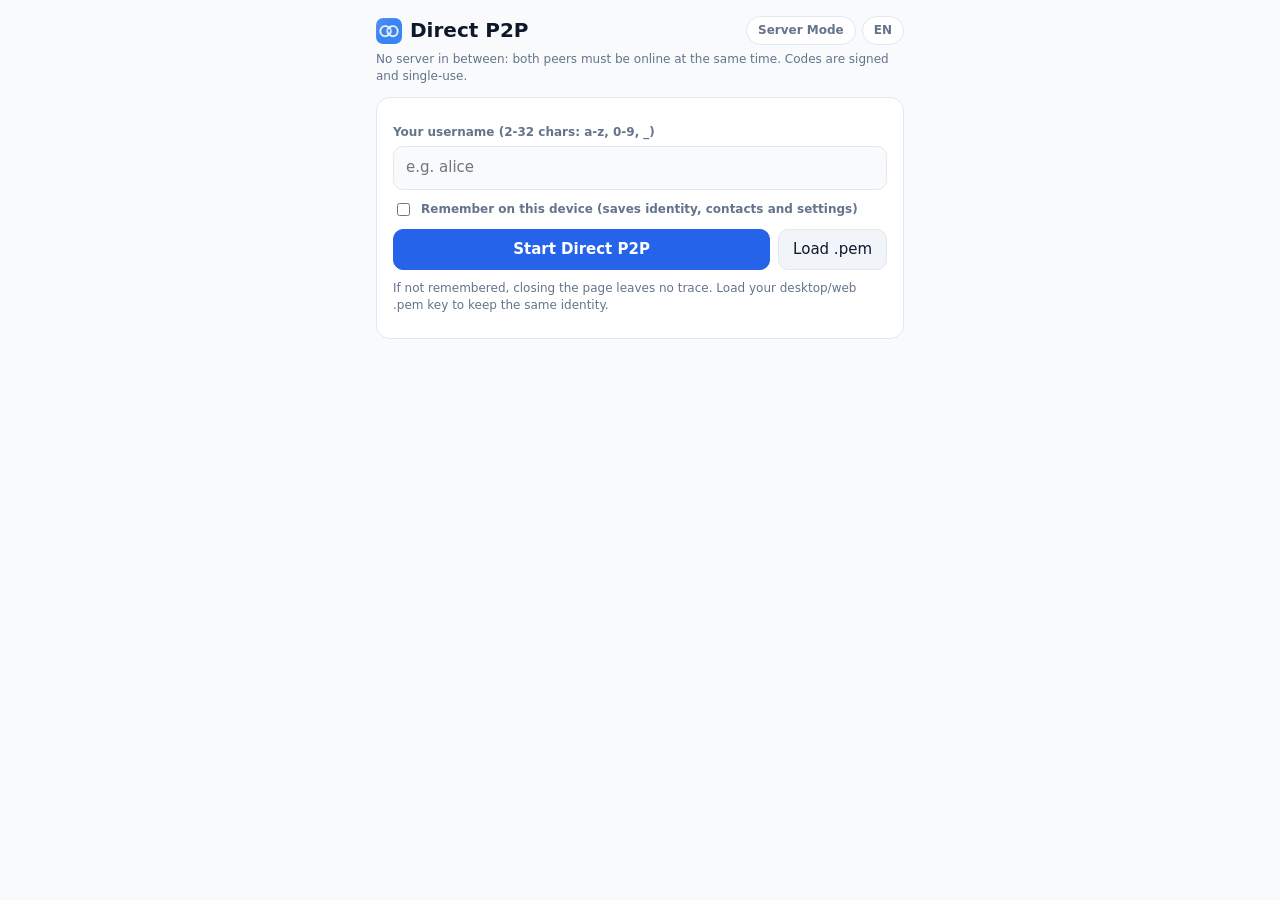
<file: static/serverless.html>
<!DOCTYPE html>
<html lang="en">
<head>
<meta charset="UTF-8">
<!-- resizes-content: klavye açılınca sayfa küçülür (sohbet başlığı ve kimlik rozeti kaybolmaz) -->
<meta name="viewport" content="width=device-width, initial-scale=1, viewport-fit=cover, interactive-widget=resizes-content">
<!--
  HybridP2P Messenger — sunucusuz ("telsiz") mod, tek dosya.

  Sunucu GEREKMEZ: iki kişi aynı anda açıkken tek kullanımlık, imzalı bağlantı
  kodlarını (kopyala-yapıştır, paylaş, QR) herhangi bir kanaldan değiş tokuş
  ederek doğrudan (WebRTC) bağlanır: yazılı mesaj ve dosya ya da sesli/görüntülü arama.

  Bu dosya tek başına çalışır: e-postayla, USB'yle ya da mesaj ekiyle
  paylaşılabilir, herhangi bir statik sitede barındırılabilir. Masaüstü
  istemcisiyle (desktop/p2p_core.py, desktop/p2p_files.py) aynı protokolü konuşur.

  Güvenlik politikası (CSP): sayfa WebRTC dışında HİÇBİR ağ isteği yapamaz.
  Lisans: AGPL-3.0 (HybridP2P Messenger). Gömülü QR kütüphanesi: qrcode-generator
  1.4.4, Copyright (c) 2009 Kazuhiko Arase, MIT lisansı (aşağıda, kendi başlığıyla).
-->
<meta http-equiv="Content-Security-Policy"
      content="default-src 'none'; script-src 'unsafe-inline'; style-src 'unsafe-inline';
               img-src data: blob:; media-src blob: mediastream:; connect-src 'none';
               base-uri 'none'; form-action 'none'">
<meta name="referrer" content="no-referrer">
<title>HybridP2P — Serverless</title>
<link rel="icon" href="[data-uri]">
<style>
  :root {
    --bg: #0b0f17; --surface: #131a26; --surface-alt: #1e293b; --border: #293548;
    --text: #f8fafc; --muted: #94a3b8; --accent: #3b82f6; --accent-2: #60a5fa;
    --on-accent: #ffffff; --ok: #22c55e; --info: #60a5fa; --danger: #ef4444; --warn: #f59e0b;
    --ok-soft: rgba(34, 197, 94, 0.12); --warn-soft: rgba(245, 158, 11, 0.14); --accent-soft: rgba(59, 130, 246, 0.12);
    --backdrop: rgba(2, 6, 23, 0.6);
    color-scheme: dark;
  }
  @media (prefers-color-scheme: light) {
    :root {
      --bg: #f8fafc; --surface: #ffffff; --surface-alt: #f1f5f9; --border: #e2e8f0;
      --text: #0f172a; --muted: #64748b; --accent: #2563eb; --accent-2: #1d4ed8;
      --ok: #16a34a; --info: #2563eb; --danger: #dc2626; --warn: #b45309;
      --ok-soft: rgba(22, 163, 74, 0.1); --warn-soft: rgba(180, 83, 9, 0.1); --accent-soft: rgba(37, 99, 235, 0.08);
      --backdrop: rgba(15, 23, 42, 0.45); color-scheme: light;
    }
  }
  * { box-sizing: border-box; }
  body { margin: 0; background: var(--bg); color: var(--text);
         font: 15px/1.45 system-ui, -apple-system, "Segoe UI", Roboto, sans-serif; }
  main { max-width: 560px; margin: 0 auto; padding: 14px 16px calc(16px + env(safe-area-inset-bottom)); }
  .topbar { display: flex; align-items: center; justify-content: space-between; gap: 8px; margin-bottom: 4px; }
  .topbar-right { display: flex; align-items: center; gap: 6px; }
  .pill { border: 1px solid var(--border); background: var(--surface); color: var(--muted);
          border-radius: 999px; padding: 5px 11px; font-size: 12px; font-weight: 600;
          text-decoration: none; cursor: pointer; display: inline-flex; align-items: center; gap: 4px; }
  .pill:hover { border-color: var(--accent); color: var(--text); }
  h1 { font-size: 20px; margin: 2px 0; display: flex; gap: 8px; align-items: center; }
  .sub { color: var(--muted); font-size: 12px; margin: 0 0 12px; line-height: 1.4; }
  .card { background: var(--surface); border: 1px solid var(--border); border-radius: 14px;
          padding: 16px; margin-bottom: 12px; }
  .hidden { display: none !important; }
  label { display: block; font-size: 12px; font-weight: 600; color: var(--muted); margin: 10px 0 5px; }
  input[type=text], textarea, select { width: 100%; background: var(--bg); color: var(--text);
          border: 1px solid var(--border); border-radius: 10px; padding: 10px 12px; font: inherit; }
  input[type=text]:focus, textarea:focus, select:focus { outline: none; border-color: var(--accent); }
  textarea { font: 11px/1.35 ui-monospace, Consolas, monospace; min-height: 78px; resize: vertical;
             word-break: break-all; }
  button { font: inherit; border-radius: 10px; border: 1px solid var(--border); background: var(--surface-alt);
           color: var(--text); padding: 9px 14px; cursor: pointer; font-weight: 500;
           display: inline-flex; align-items: center; justify-content: center; gap: 6px; }
  button.primary { background: var(--accent); border-color: var(--accent); color: var(--on-accent); font-weight: 600; }
  button.danger { color: var(--danger); }
  button:disabled { opacity: .5; cursor: default; }
  .row { display: flex; gap: 8px; flex-wrap: wrap; align-items: center; margin-top: 10px; }
  .grow { flex: 1; }
  .fp { font: 11px ui-monospace, Consolas, monospace; color: var(--muted); word-break: break-all;
        background: var(--bg); border: 1px solid var(--border); border-radius: 8px; padding: 8px 10px; margin-top: 8px; }
  .status { font-size: 13px; margin-top: 8px; white-space: pre-wrap; }
  .ok { color: var(--ok); } .info { color: var(--info); } .bad { color: var(--danger); }
  .nav-pills { display: flex; gap: 4px; background: var(--surface); border: 1px solid var(--border);
               border-radius: 12px; padding: 4px; margin-bottom: 12px; }
  .nav-pills button { flex: 1; border: none; background: transparent; color: var(--muted);
                      border-radius: 8px; padding: 8px 6px; font-size: 13px; font-weight: 600; }
  .nav-pills button.active { background: var(--accent); color: var(--on-accent); }
  .tabs { display: flex; gap: 4px; background: var(--bg); border-radius: 10px; padding: 4px; margin-bottom: 12px; }
  .tabs button { flex: 1; border: none; background: transparent; color: var(--muted); border-radius: 8px; padding: 8px; font-size: 13px; font-weight: 600; }
  .tabs button.active { background: var(--surface-alt); color: var(--text); }
  .ready-banner { display: flex; align-items: center; gap: 8px; padding: 10px 12px; margin-top: 10px;
                  border-radius: 10px; background: rgba(34, 197, 94, 0.1); border: 1px solid rgba(34, 197, 94, 0.35);
                  color: var(--ok); font-size: 13px; font-weight: 600; }
  details.raw-box { margin-top: 10px; border: 1px solid var(--border); border-radius: 10px; padding: 8px 10px; background: var(--bg); }
  details.raw-box summary { cursor: pointer; font-size: 12px; color: var(--muted); font-weight: 600; }
  details.raw-box[open] summary { margin-bottom: 6px; color: var(--text); }
  .qr { display: flex; flex-direction: column; align-items: center; gap: 6px; margin-top: 10px; }
  .qr img { width: min(280px, 78vw); image-rendering: pixelated; background: #fff; border-radius: 8px; cursor: zoom-in; }
  .qr-full { position: fixed; inset: 0; background: #fff; display: flex; align-items: center;
             justify-content: center; z-index: 10; }
  .qr-full img { width: min(96vw, 96vh); image-rendering: pixelated; }
  video.scan { width: 100%; border-radius: 10px; margin-top: 8px; }
  #chat { display: flex; flex-direction: column; position: fixed; inset: 0; height: 100vh; height: 100dvh;
          max-width: 560px; margin: 0 auto; padding: 10px 16px calc(10px + env(safe-area-inset-bottom));
          background: var(--bg); }
  #chat.hidden { display: none; }
  #messages { flex: 1; overflow-y: auto; display: flex; flex-direction: column; gap: 6px; padding: 4px 0; }
  .msg { max-width: 82%; padding: 9px 13px; border-radius: 16px; border-bottom-left-radius: 4px;
         background: var(--surface-alt); border: 1px solid var(--border); word-wrap: break-word; }
  .msg.me { align-self: flex-end; background: var(--accent); border-color: var(--accent);
            color: var(--on-accent); border-bottom-left-radius: 16px; border-bottom-right-radius: 4px; }
  .msg .meta { font-size: 10px; opacity: .75; margin-top: 2px; text-align: right; }
  .file { max-width: 86%; }
  .composer { display: flex; gap: 6px; padding-top: 8px; align-items: center; }
  .composer input[type=text] { flex: 1; border-radius: 22px; }
  .badge { font-size: 12px; margin: 4px 0 6px; }
  details.ice { margin-bottom: 10px; font-size: 13px; border: 1px solid var(--border); border-radius: 10px; padding: 8px 10px; background: var(--bg); }
  details.ice summary { cursor: pointer; color: var(--muted); font-weight: 600; font-size: 12px; }
  details.ice select { margin-top: 6px; }
  details.ice textarea { margin-top: 6px; min-height: 64px; }
  /* Arama ekranı: tam ekran, karşı tarafın görüntüsü arkada, kendi görüntünüz köşede */
  #call { position: fixed; inset: 0; height: 100vh; height: 100dvh; background: #0b0f17; color: #fff; z-index: 5;
          display: flex; flex-direction: column; }
  #call.hidden { display: none; }
  #remote-video { position: absolute; inset: 0; width: 100%; height: 100%; object-fit: contain; background: #000; }
  #local-video { position: absolute; right: 12px; top: calc(84px + env(safe-area-inset-top)); width: 28vw; max-width: 170px;
                 border-radius: 12px; border: 1px solid rgba(255,255,255,.35); background: #111; z-index: 1; }
  #local-video.mirror { transform: scaleX(-1); }
  .call-top { position: relative; z-index: 2; padding: calc(12px + env(safe-area-inset-top)) 16px 24px;
              background: linear-gradient(rgba(11,15,23,.82), transparent); }
  .call-top .badge { color: #fff; opacity: .9; }
  .call-top .badge.ok { color: #4ade80; } .call-top .badge.info { color: #93c5fd; }
  #call-voice { position: absolute; inset: 0; display: flex; flex-direction: column; align-items: center;
                justify-content: center; gap: 10px; font-size: 18px; }
  #call-voice .big { width: 88px; height: 88px; border-radius: 50%; background: rgba(59,130,246,.2);
                     border: 1px solid rgba(59,130,246,.45); display: flex; align-items: center; justify-content: center; color: #93c5fd; }
  #call-quality { font-size: 12px; color: #fde68a; min-height: 16px; }
  .call-controls { position: absolute; left: 0; right: 0; bottom: calc(24px + env(safe-area-inset-bottom)); z-index: 2;
                   display: flex; justify-content: center; gap: 16px; flex-wrap: wrap; }
  .call-controls button { width: 58px; height: 58px; border-radius: 50%; border: none; padding: 0;
                          background: rgba(255,255,255,.16); color: #fff; }
  .call-controls button.off { background: #fff; color: #0f172a; }
  .call-controls button.hang { background: #dc2626; }
  #call-end { position: absolute; left: 16px; right: 16px; bottom: calc(24px + env(safe-area-inset-bottom)); z-index: 3;
              text-align: center; }
  a.btn { display: inline-block; text-decoration: none; color: var(--accent-2); }

  /* ── Bağlantı adımları: ilerleme göstergesi + adım kutuları ── */
  .steps { display: flex; align-items: center; gap: 6px; list-style: none; margin: 0 0 12px; padding: 0; }
  .steps li { display: flex; align-items: center; gap: 6px; color: var(--muted); font-size: 12px; font-weight: 600; min-width: 0; }
  .steps li + li::before { content: ""; width: 14px; height: 2px; border-radius: 1px; background: var(--border); flex: none; }
  .steps li.done + li::before { background: var(--ok); }
  .steps .n { width: 24px; height: 24px; border-radius: 50%; display: inline-flex; align-items: center; justify-content: center;
              border: 1.5px solid var(--border); font-size: 12px; flex: none; background: var(--bg); }
  .steps li.done .n { border-color: var(--ok); background: var(--ok); color: var(--on-accent); }
  .steps li.cur { color: var(--text); flex: 1; }
  .steps li.cur .n { border-color: var(--accent); background: var(--accent); color: var(--on-accent);
                     box-shadow: 0 0 0 4px var(--accent-soft); }
  .steps li:not(.cur) .t { display: none; }
  .steps li.cur .t { overflow: hidden; text-overflow: ellipsis; white-space: nowrap; }
  @media (min-width: 520px) { .steps li .t { display: inline !important; } .steps li { flex: none; } }
  .step { border: 1px solid var(--border); border-radius: 12px; margin-top: 10px; background: var(--bg); }
  .step.cur { border-color: var(--accent); box-shadow: 0 0 0 3px var(--accent-soft); background: var(--surface); }
  .step-head { width: 100%; justify-content: flex-start; border: none; background: transparent; padding: 10px 12px;
               font-weight: 600; font-size: 14px; text-align: left; border-radius: 12px; }
  .step-head .n { width: 22px; height: 22px; border-radius: 50%; display: inline-flex; align-items: center; justify-content: center;
                  font-size: 12px; flex: none; border: 1.5px solid var(--border); color: var(--muted); }
  .step.cur .step-head .n { background: var(--accent); border-color: var(--accent); color: var(--on-accent); }
  .step.done .step-head { color: var(--muted); font-weight: 500; font-size: 13px; padding: 8px 12px; }
  .step.done .step-head .n { background: var(--ok); border-color: var(--ok); color: var(--on-accent); }
  .step-head .more { margin-left: auto; font-size: 12px; color: var(--accent-2); font-weight: 600; }
  .step:not(.done) .step-head .more { display: none; }
  .step-body { padding: 0 12px 12px; }
  .step-body > label:first-child { margin-top: 0; }
  .step.done:not(.open) .step-body, .step.todo .step-body { display: none; }
  .wait { display: flex; gap: 12px; align-items: center; padding: 4px 0; }
  .wait .chain-loader { width: 84px; height: 49px; color: var(--accent-2); }
  @media (max-width: 520px) { .wait { flex-direction: column; text-align: center; gap: 8px; } .wait .chain-loader { width: 76px; height: 44px; } }
  .wait strong { display: block; font-size: 14px; }
  .wait p { margin: 3px 0 0; font-size: 13px; color: var(--muted); line-height: 1.4; }
  .wait p.keep { color: var(--text); font-weight: 600; }
  .hint-box { margin-top: 10px; padding: 10px 12px; border-radius: 10px; border: 1px solid var(--warn); background: var(--warn-soft); font-size: 13px; }
  .hint-box ul { margin: 6px 0 0; padding-left: 18px; }

  /* ── Marka yükleyicisi: iç içe iki halka + anahtar deliği (yalnızca SVG + CSS) ── */
  .chain-loader { display: inline-block; flex: none; width: 64px; height: 38px; color: var(--accent); vertical-align: middle; }
  .chain-loader.sm { width: 30px; height: 18px; }
  button .chain-loader { color: inherit; }
  .chain-loader svg { display: block; width: 100%; height: 100%; overflow: visible; }
  .cl-track { fill: none; stroke: currentColor; stroke-width: 6; opacity: .3; }
  .wait .cl-track { opacity: .38; }
  .cl-fill { fill: none; stroke: currentColor; stroke-width: 6; stroke-linecap: round;
             stroke-dasharray: 138.3; stroke-dashoffset: 138.3; transform-box: fill-box; transform-origin: center;
             animation: cl-fill 2.8s ease-in-out infinite, cl-turn 9s linear infinite; }
  .cl-r { animation-delay: .7s, 0s; }
  .cl-key { fill: currentColor; }
  .cl-dot { fill: var(--accent-2); filter: drop-shadow(0 0 3px var(--accent-2));
            offset-path: path("M22 36A22 22 0 0 1 60 20.9A22 22 0 0 1 98 36"); offset-rotate: 0deg;
            animation: cl-dot 2.8s ease-in-out infinite; }
  @keyframes cl-fill { 0% { stroke-dashoffset: 138.3; } 50% { stroke-dashoffset: 0; } 100% { stroke-dashoffset: -138.3; } }
  @keyframes cl-turn { to { transform: rotate(360deg); } }
  @keyframes cl-dot { 0% { offset-distance: 0%; opacity: 0; } 15%, 85% { opacity: 1; } 100% { offset-distance: 100%; opacity: 0; } }
  @keyframes cl-pulse { 50% { opacity: .45; } }
  @media (prefers-reduced-motion: reduce) {
    .chain-loader { animation: cl-pulse 3s ease-in-out infinite; }
    .chain-loader * { animation: none !important; }
    .cl-fill { stroke-dashoffset: 0; }
    .cl-dot { display: none; }
  }
  .loading-line { display: flex; align-items: center; gap: 10px; font-size: 13px; color: var(--muted); margin-top: 8px; }

  /* ── Kişi doğrulama (güvenlik kodu) ── */
  .vbadge { display: inline-flex; align-items: center; gap: 6px; flex-wrap: wrap; }
  .vchip { display: inline-flex; align-items: center; gap: 4px; border-radius: 999px; padding: 4px 10px; font-size: 12px;
           font-weight: 700; border: 1px solid; cursor: pointer; background: transparent; }
  .vchip.ok { color: var(--ok); border-color: var(--ok); background: var(--ok-soft); }
  .vchip.warn { color: var(--warn); border-color: var(--warn); background: var(--warn-soft); }
  .vbadge button.small { padding: 4px 10px; font-size: 12px; border-radius: 999px; }
  .call-sn { margin-top: 6px; font: 600 15px/1.3 ui-monospace, Consolas, monospace; letter-spacing: .06em; opacity: .92; }
  .call-sn small { display: block; font: 11px system-ui, sans-serif; letter-spacing: 0; opacity: .75; }
  dialog.dlg { border: 1px solid var(--border); border-radius: 16px; background: var(--surface); color: var(--text);
               padding: 18px; width: min(440px, calc(100vw - 32px)); max-height: calc(100dvh - 32px); overflow: auto; }
  dialog.dlg::backdrop { background: var(--backdrop); }
  dialog.dlg h2 { font-size: 17px; margin: 0 0 6px; }
  dialog.dlg p { font-size: 13px; color: var(--muted); margin: 6px 0; line-height: 1.45; }
  .sn { display: grid; grid-template-columns: repeat(2, 1fr); gap: 8px; margin: 12px 0;
        font: 700 26px/1.1 ui-monospace, Consolas, monospace; letter-spacing: .08em; text-align: center; }
  .sn span { background: var(--bg); border: 1px solid var(--border); border-radius: 10px; padding: 10px 4px; }
  @media (min-width: 520px) { .sn { grid-template-columns: repeat(4, 1fr); font-size: 22px; } }
  .settings-box { margin-top: 12px; border-top: 1px solid var(--border); padding-top: 10px; }
  .switch { display: flex; align-items: center; gap: 8px; margin: 0; cursor: pointer; font-size: 14px; color: var(--text); font-weight: 600; }
  .sys-note { align-self: center; max-width: 92%; text-align: center; font-size: 12px; padding: 6px 10px; border-radius: 10px;
              color: var(--warn); background: var(--warn-soft); border: 1px solid var(--warn); }
  .contact-row { display: flex; gap: 8px; align-items: center; flex-wrap: wrap; }
  .contact-row strong { color: var(--text); }
</style>
</head>
<body>
<main>
  <div class="topbar" id="topbar">
    <h1><img src="[data-uri]" width="26" height="26" alt="" style="border-radius:7px"> <span data-i18n="app_title">Direct P2P</span></h1>
    <div class="topbar-right">
      <a id="btn-server-mode" href="./" class="pill hidden" data-i18n="server_mode">Server Mode</a>
      <button id="btn-lang" class="pill" type="button">EN</button>
    </div>
  </div>
  <p id="page-sub" class="sub" data-i18n="page_sub">No server in between: both peers must be online at the same time. Codes are signed and single-use.</p>

  <nav id="mobile-nav" class="nav-pills hidden">
    <button id="nav-connect" class="active" type="button" data-i18n="nav_connect">Connect</button>
    <button id="nav-contacts" type="button" data-i18n="nav_contacts">Contacts</button>
    <button id="nav-identity" type="button" data-i18n="nav_identity">Identity</button>
  </nav>

  <!-- ═════════════ 1. Kimlik Kurulumu ═════════════ -->
  <section id="setup" class="card">
    <label for="username" data-i18n="username_label">Your username (2-32 chars: a-z, 0-9, _)</label>
    <input id="username" type="text" autocomplete="off" autocapitalize="none" spellcheck="false" placeholder="e.g. alice">
    <label style="display:flex; align-items:center; gap:8px; cursor:pointer;">
      <input id="remember" type="checkbox">
      <span data-i18n="remember_device">Remember on this device (saves identity and contacts)</span>
    </label>
    <div class="row">
      <button id="btn-new-id" class="primary grow" data-i18n="start_new_id">Start Direct P2P</button>
      <button id="btn-load-key" data-i18n="load_key">Load .pem</button>
      <input id="key-file" type="file" accept=".pem,.txt" class="hidden">
    </div>
    <p class="sub" style="margin-top:10px; margin-bottom:0;" data-i18n="setup_hint">If not remembered, closing the page leaves no trace. Load your desktop/web .pem key to keep the same identity.</p>
    <div id="setup-loading" class="loading-line hidden"><span class="chain-loader" data-loader></span><span data-i18n="gen_keys">Generating RSA-4096 keys (may take a few seconds on mobile)…</span></div>
    <div id="setup-status" class="status"></div>
  </section>

  <!-- ═════════════ 2. Kimlik Paneli ═════════════ -->
  <section id="identity" class="card hidden">
    <div class="row" style="margin-top:0"><strong id="me-name" class="grow"></strong>
      <button id="btn-copy-card" data-i18n="copy_card">Copy Contact Card</button>
      <button id="btn-forget" class="danger hidden" data-i18n="forget">Forget</button></div>
    <div id="me-fp" class="fp"></div>
    <div class="settings-box">
      <strong data-i18n="settings">Settings</strong>
      <label class="switch" style="margin-top:8px"><input id="strict-mode" type="checkbox"><span data-i18n="strict_mode">Strict mode</span></label>
      <p class="sub" style="margin:4px 0 0" data-i18n="strict_hint">With strict mode on, files and video calls work only with contacts you have verified with the safety number. Text chat and voice calls stay allowed (so you can read the number aloud).</p>
    </div>
  </section>

  <!-- ═════════════ 3. Bağlantı Sihirbazı ═════════════ -->
  <section id="connect" class="card hidden">
    <details id="ice-box" class="ice">
      <summary><span data-i18n="conn_helper">Network helper (STUN)</span>: <span id="ice-current"></span></summary>
      <select id="ice-preset" aria-label="Connection helper"></select>
      <textarea id="ice-custom" class="hidden" spellcheck="false" autocapitalize="none"
                placeholder="stun:server.example.com:3478&#10;turn:server.example.com:3478 username password"></textarea>
      <div id="ice-hint" class="sub" style="margin:6px 0 0"></div>
    </details>
    <div class="tabs">
      <button id="tab-start" class="active" data-i18n="tab_start">Start Invite</button>
      <button id="tab-answer" data-i18n="tab_join">Join with Invite</button>
    </div>
    <ol id="steps" class="steps" aria-label="Progress"></ol>
    <!-- Davet eden: ① kodu gönder → ② yanıtı bekle → ③ yanıtı yapıştır → ④ bağlanıyor -->
    <div id="pane-start">
      <div class="step" data-role="inviter" data-step="1">
        <button class="step-head" type="button"><span class="n">1</span><span data-i18n="si_1">Send your code</span><span class="more" data-i18n="show_again">Show</span></button>
        <div class="step-body">
          <label for="mode" data-i18n="conn_type">Connection type</label>
          <select id="mode">
            <option value="chat" data-i18n="mode_chat">Text chat &amp; files</option>
            <option value="audio" data-i18n="mode_audio">Audio call</option>
            <option value="video" data-i18n="mode_video">Video call</option>
          </select>
          <div class="row"><button id="btn-offer" class="primary grow" data-i18n="btn_create_invite">Create Invite Code</button></div>
          <div id="offer-loading" class="loading-line hidden"><span class="chain-loader" data-loader></span><span id="offer-loading-text"></span></div>
          <div id="offer-box" class="hidden">
            <div class="ready-banner">
              <svg width="18" height="18" fill="none" stroke="currentColor" stroke-width="2.2" viewBox="0 0 24 24"><path stroke-linecap="round" stroke-linejoin="round" d="M5 13l4 4L19 7"/></svg>
              <span data-i18n="invite_ready">Invite ready — send to your peer</span>
            </div>
            <div class="row">
              <button data-copy="offer-code" class="primary grow" data-i18n="copy_invite">Copy Invite</button>
              <button data-share="offer-code" class="grow" data-i18n="share">Share</button>
            </div>
            <div id="offer-qr" class="qr"></div>
            <details class="raw-box">
              <summary data-i18n="show_raw">Show raw connection code</summary>
              <textarea id="offer-code" readonly></textarea>
            </details>
            <div class="row"><button id="btn-sent-offer" class="primary grow" type="button" data-i18n="i_sent_it">I sent it — next</button></div>
          </div>
        </div>
      </div>
      <div class="step" data-role="inviter" data-step="2">
        <button class="step-head" type="button"><span class="n">2</span><span data-i18n="si_2">Wait for your friend's reply</span><span class="more" data-i18n="show_again">Show</span></button>
        <div class="step-body">
          <div class="wait"><span class="chain-loader" data-loader></span>
            <div><strong data-i18n="wait_reply_t">Waiting for your friend's reply…</strong>
              <p data-i18n="wait_reply_p">Your friend pastes your code into "Join with Invite" and sends you a reply code.</p>
              <p class="keep" data-i18n="keep_open">Keep this page open.</p>
              <p id="offer-expiry"></p></div></div>
        </div>
      </div>
      <div class="step" data-role="inviter" data-step="3">
        <button class="step-head" type="button"><span class="n">3</span><span data-i18n="si_3">Paste the reply</span><span class="more" data-i18n="show_again">Show</span></button>
        <div class="step-body">
          <label for="answer-in" data-i18n="step2_answer">Paste your friend's reply code — connecting starts automatically</label>
          <textarea id="answer-in"></textarea>
          <div class="row">
            <button data-paste="answer-in" class="primary" data-i18n="paste">Paste</button>
            <button data-scan="answer-in" class="scan-btn hidden" data-i18n="scan_qr">Scan QR</button>
            <button id="btn-connect" class="grow" data-i18n="btn_connect">Verify &amp; Connect</button>
          </div>
        </div>
      </div>
      <div class="step" data-role="inviter" data-step="4">
        <button class="step-head" type="button"><span class="n">4</span><span data-i18n="si_4">Connect</span><span class="more" data-i18n="show_again">Show</span></button>
        <div class="step-body">
          <div class="wait"><span class="chain-loader" data-loader></span>
            <div><strong data-i18n="connecting_t">Connecting directly…</strong>
              <p data-i18n="connecting_p">Both devices are looking for a direct route. This usually takes a few seconds.</p></div></div>
          <div id="slow-hint" class="hint-box hidden">
            <strong data-i18n="slow_t">Not connected yet?</strong>
            <ul><li data-i18n="slow_1">Are you both online with this page open?</li>
                <li data-i18n="slow_2">Try another network helper (STUN) option above — both sides should use one that works for their network.</li>
                <li data-i18n="slow_3">Or generate a new code and try again.</li></ul>
            <div class="row"><button id="btn-open-ice" type="button" data-i18n="change_stun">Change STUN</button></div>
          </div>
        </div>
      </div>
      <div id="start-status" class="status"></div>
      <div id="start-reset" class="row hidden">
        <button data-again class="grow" data-i18n="reset_conn">Reset / New Code</button>
      </div>
    </div>
    <!-- Katılan: ① arkadaşın kodunu yapıştır → ② yanıtı geri gönder → ③ bekle -->
    <div id="pane-answer" class="hidden">
      <div class="step" data-role="joiner" data-step="1">
        <button class="step-head" type="button"><span class="n">1</span><span data-i18n="sj_1">Paste your friend's code</span><span class="more" data-i18n="show_again">Show</span></button>
        <div class="step-body">
          <label for="offer-in" data-i18n="join_step1">Paste your friend's invite code — it is checked immediately</label>
          <textarea id="offer-in"></textarea>
          <div class="row">
            <button data-paste="offer-in" class="primary" data-i18n="paste">Paste</button>
            <button data-scan="offer-in" class="scan-btn hidden" data-i18n="scan_qr">Scan QR</button>
            <button id="btn-answer" class="grow" data-i18n="btn_answer">Verify &amp; Create Answer</button>
          </div>
          <div id="answer-loading" class="loading-line hidden"><span class="chain-loader" data-loader></span><span id="answer-loading-text"></span></div>
        </div>
      </div>
      <div id="answer-ident" class="status"></div>
      <div class="step" data-role="joiner" data-step="2">
        <button class="step-head" type="button"><span class="n">2</span><span data-i18n="sj_2">Send your reply back</span><span class="more" data-i18n="show_again">Show</span></button>
        <div class="step-body">
          <div id="answer-box" class="hidden">
            <div class="ready-banner">
              <svg width="18" height="18" fill="none" stroke="currentColor" stroke-width="2.2" viewBox="0 0 24 24"><path stroke-linecap="round" stroke-linejoin="round" d="M5 13l4 4L19 7"/></svg>
              <span data-i18n="answer_ready">Reply ready — send it back to your friend</span>
            </div>
            <div class="row">
              <button data-copy="answer-code" class="primary grow" data-i18n="copy_answer">Copy Answer</button>
              <button data-share="answer-code" class="grow" data-i18n="share">Share</button>
            </div>
            <div id="answer-qr" class="qr"></div>
            <details class="raw-box">
              <summary data-i18n="show_raw">Show raw connection code</summary>
              <textarea id="answer-code" readonly></textarea>
            </details>
            <div class="row"><button id="btn-sent-answer" class="primary grow" type="button" data-i18n="i_sent_it">I sent it — next</button></div>
          </div>
        </div>
      </div>
      <div class="step" data-role="joiner" data-step="3">
        <button class="step-head" type="button"><span class="n">3</span><span data-i18n="sj_3">Wait for the connection</span><span class="more" data-i18n="show_again">Show</span></button>
        <div class="step-body">
          <div class="wait"><span class="chain-loader" data-loader></span>
            <div><strong data-i18n="wait_conn_t">Waiting for your friend to connect…</strong>
              <p class="keep" data-i18n="dont_close">Do not close this page — your reply only works with this open session.</p>
              <p data-i18n="wait_conn_p">Your friend pastes your reply; the connection opens by itself.</p></div></div>
        </div>
      </div>
      <div id="answer-status" class="status"></div>
      <div id="answer-reset" class="row hidden">
        <button data-again class="grow" data-i18n="reset_conn">Reset / New Code</button>
      </div>
    </div>
    <div id="scan-loading" class="loading-line hidden"><span class="chain-loader" data-loader></span><span data-i18n="scanning">Point the camera at the QR code…</span></div>
    <video id="scan-video" class="scan hidden" playsinline muted></video>
  </section>

  <!-- ═════════════ 4. Rehber ═════════════ -->
  <section id="contacts" class="card hidden">
    <div class="row" style="margin-top:0"><strong class="grow" data-i18n="nav_contacts">Contacts</strong><button id="btn-import-card" data-i18n="add_contact_card">Add contact card</button></div>
    <div id="contact-list" class="sub" style="margin-top:8px"></div>
    <div id="import-box" class="hidden">
      <textarea id="import-text" placeholder='{"username": "...", "public_key": "-----BEGIN PUBLIC KEY-----...", "fingerprint": "..."}'></textarea>
      <div class="row"><button id="btn-import-save" class="primary" data-i18n="add">Add</button><span id="import-status" class="status"></span></div>
    </div>
  </section>

  <!-- ═════════════ 5. Sohbet ═════════════ -->
  <section id="chat" class="hidden">
    <div class="row" style="margin-top:0"><strong id="peer-name" class="grow"></strong><button id="btn-close" class="danger" data-i18n="close_conn">Close</button></div>
    <div id="peer-badge" class="badge"></div>
    <div id="messages"></div>
    <div id="chat-status" class="status bad"></div>
    <div id="chat-again" class="row hidden"><button class="primary grow" data-again data-i18n="new_conn">Start new connection</button></div>
    <div class="composer">
      <button id="btn-attach" title="Send file" style="padding: 9px 11px;">
        <svg width="18" height="18" fill="none" stroke="currentColor" stroke-width="2" viewBox="0 0 24 24"><path stroke-linecap="round" stroke-linejoin="round" d="M15.172 7l-6.586 6.586a2 2 0 102.828 2.828l6.414-6.586a4 4 0 00-5.656-5.656l-6.415 6.585a6 6 0 108.486 8.486L20.5 13"/></svg>
      </button>
      <input id="file-input" type="file" class="hidden">
      <input id="msg-input" type="text" placeholder="Message…" maxlength="8000" autocomplete="off">
      <button id="btn-send" class="primary" data-i18n="send">Send</button>
    </div>
  </section>
  <!-- ═════════════ 6. Arama ═════════════ -->
  <section id="call" class="hidden">
    <video id="remote-video" autoplay playsinline></video>
    <div id="call-voice" class="hidden">
      <div class="big">
        <svg width="40" height="40" fill="none" stroke="currentColor" stroke-width="1.8" viewBox="0 0 24 24"><path stroke-linecap="round" stroke-linejoin="round" d="M3 5a2 2 0 012-2h3.28a1 1 0 01.948.684l1.498 4.493a1 1 0 01-.502 1.21l-2.257 1.13a11.042 11.042 0 005.516 5.516l1.13-2.257a1 1 0 011.21-.502l4.493 1.498a1 1 0 01.684.949V19a2 2 0 01-2 2h-1C9.716 21 3 14.284 3 6V5z"/></svg>
      </div>
      <div id="call-voice-name"></div>
    </div>
    <video id="local-video" class="mirror hidden" autoplay playsinline muted></video>
    <div class="call-top">
      <strong id="call-peer"></strong> · <span id="call-timer">00:00</span>
      <div id="call-badge" class="badge"></div>
      <div id="call-sn" class="call-sn"></div>
      <div id="call-connecting" class="loading-line hidden" style="color:inherit"><span class="chain-loader sm" data-loader></span><span data-i18n="call_setup">Setting up the call…</span></div>
      <div id="call-status" class="status" style="color:#fff;margin-top:2px"></div>
      <div id="call-quality"></div>
    </div>
    <div id="call-controls" class="call-controls">
      <button id="btn-mic" title="Mute microphone" aria-label="Microphone">
        <svg width="22" height="22" fill="none" stroke="currentColor" stroke-width="2" viewBox="0 0 24 24"><path stroke-linecap="round" stroke-linejoin="round" d="M19 11a7 7 0 01-7 7m0 0a7 7 0 01-7-7m7 7v4m0 0H8m4 0h4m-4-8a3 3 0 01-3-3V5a3 3 0 116 0v6a3 3 0 01-3 3z"/></svg>
      </button>
      <button id="btn-cam" title="Turn camera off" aria-label="Camera">
        <svg width="22" height="22" fill="none" stroke="currentColor" stroke-width="2" viewBox="0 0 24 24"><path stroke-linecap="round" stroke-linejoin="round" d="M15 10l4.553-2.276A1 1 0 0121 8.723v6.554a1 1 0 01-1.447.894L15 14M5 18h8a2 2 0 002-2V8a2 2 0 00-2-2H5a2 2 0 00-2 2v8a2 2 0 002 2z"/></svg>
      </button>
      <button id="btn-flip" title="Switch front/back camera" aria-label="Switch camera" class="hidden">
        <svg width="22" height="22" fill="none" stroke="currentColor" stroke-width="2" viewBox="0 0 24 24"><path stroke-linecap="round" stroke-linejoin="round" d="M4 4v5h.582m15.356 2A8.001 8.001 0 004.582 9m0 0H9m11 11v-5h-.581m0 0a8.003 8.003 0 01-15.357-2m15.357 2H15"/></svg>
      </button>
      <button id="btn-unmute" title="Unmute audio" aria-label="Unmute audio" class="hidden">
        <svg width="22" height="22" fill="none" stroke="currentColor" stroke-width="2" viewBox="0 0 24 24"><path stroke-linecap="round" stroke-linejoin="round" d="M15.536 8.464a5 5 0 010 7.072m2.828-9.9a9 9 0 010 12.728M5.586 15H4a1 1 0 01-1-1v-4a1 1 0 011-1h1.586l4.707-4.707C10.923 3.663 12 4.109 12 5v14c0 .891-1.077 1.337-1.707.707L5.586 15z"/></svg>
      </button>
      <button id="btn-hang" class="hang" title="End call" aria-label="End call">
        <svg width="24" height="24" fill="none" stroke="white" stroke-width="2" viewBox="0 0 24 24"><path stroke-linecap="round" stroke-linejoin="round" d="M6 18L18 6M6 6l12 12"/></svg>
      </button>
    </div>
    <div id="call-end" class="hidden"><button class="primary" data-again style="width:100%" data-i18n="new_conn">Start new connection</button></div>
  </section>
</main>

<!-- ═════════════ Güvenlik kodu (kişi doğrulama) ═════════════ -->
<dialog id="verify-dlg" class="dlg">
  <h2 id="verify-title"></h2>
  <p data-i18n="verify_p1">Compare this safety number with your friend: read it aloud on a voice call, or check it side by side. It is the same on both devices only if nobody is in between.</p>
  <div id="sn-digits" class="sn" aria-live="polite"></div>
  <p id="verify-state"></p>
  <div class="row">
    <button id="btn-mark-verified" class="primary grow" type="button" data-i18n="codes_match">Codes match, mark verified</button>
    <button id="btn-mark-unverified" class="danger grow hidden" type="button" data-i18n="mark_unverified">Mark as unverified</button>
    <button id="btn-verify-close" class="grow" type="button" data-i18n="cancel">Cancel</button>
  </div>
</dialog>

<!-- Marka yükleyicisi: [data-loader] yer tutucularına kopyalanır (animasyon yalnızca CSS) -->
<template id="tpl-chain-loader">
  <svg viewBox="0 0 120 72" aria-hidden="true" focusable="false">
    <circle class="cl-track" cx="44" cy="36" r="22"/>
    <circle class="cl-track" cx="76" cy="36" r="22"/>
    <circle class="cl-fill cl-l" cx="44" cy="36" r="22"/>
    <circle class="cl-fill cl-r" cx="76" cy="36" r="22"/>
    <circle class="cl-key" cx="60" cy="33.4" r="3.4"/>
    <rect class="cl-key" x="58.6" y="34" width="2.8" height="6.6" rx=".6"/>
    <circle class="cl-dot" r="3.2"/>
  </svg>
</template>

<!-- ═══════════════════════════════════════════════════════════════════════
     Gömülü üçüncü taraf kod: qrcode-generator 1.4.4 (MIT). Değiştirilmedi.
     ═══════════════════════════════════════════════════════════════════════ -->
<script id="qrcode-lib">
//---------------------------------------------------------------------
//
// QR Code Generator for JavaScript
//
// Copyright (c) 2009 Kazuhiko Arase
//
// URL: http://www.d-project.com/
//
// Licensed under the MIT license:
//  http://www.opensource.org/licenses/mit-license.php
//
// The word 'QR Code' is registered trademark of
// DENSO WAVE INCORPORATED
//  http://www.denso-wave.com/qrcode/faqpatent-e.html
//
//---------------------------------------------------------------------

var qrcode = function() {

  //---------------------------------------------------------------------
  // qrcode
  //---------------------------------------------------------------------

  /**
   * qrcode
   * @param typeNumber 1 to 40
   * @param errorCorrectionLevel 'L','M','Q','H'
   */
  var qrcode = function(typeNumber, errorCorrectionLevel) {

    var PAD0 = 0xEC;
    var PAD1 = 0x11;

    var _typeNumber = typeNumber;
    var _errorCorrectionLevel = QRErrorCorrectionLevel[errorCorrectionLevel];
    var _modules = null;
    var _moduleCount = 0;
    var _dataCache = null;
    var _dataList = [];

    var _this = {};

    var makeImpl = function(test, maskPattern) {

      _moduleCount = _typeNumber * 4 + 17;
      _modules = function(moduleCount) {
        var modules = new Array(moduleCount);
        for (var row = 0; row < moduleCount; row += 1) {
          modules[row] = new Array(moduleCount);
          for (var col = 0; col < moduleCount; col += 1) {
            modules[row][col] = null;
          }
        }
        return modules;
      }(_moduleCount);

      setupPositionProbePattern(0, 0);
      setupPositionProbePattern(_moduleCount - 7, 0);
      setupPositionProbePattern(0, _moduleCount - 7);
      setupPositionAdjustPattern();
      setupTimingPattern();
      setupTypeInfo(test, maskPattern);

      if (_typeNumber >= 7) {
        setupTypeNumber(test);
      }

      if (_dataCache == null) {
        _dataCache = createData(_typeNumber, _errorCorrectionLevel, _dataList);
      }

      mapData(_dataCache, maskPattern);
    };

    var setupPositionProbePattern = function(row, col) {

      for (var r = -1; r <= 7; r += 1) {

        if (row + r <= -1 || _moduleCount <= row + r) continue;

        for (var c = -1; c <= 7; c += 1) {

          if (col + c <= -1 || _moduleCount <= col + c) continue;

          if ( (0 <= r && r <= 6 && (c == 0 || c == 6) )
              || (0 <= c && c <= 6 && (r == 0 || r == 6) )
              || (2 <= r && r <= 4 && 2 <= c && c <= 4) ) {
            _modules[row + r][col + c] = true;
          } else {
            _modules[row + r][col + c] = false;
          }
        }
      }
    };

    var getBestMaskPattern = function() {

      var minLostPoint = 0;
      var pattern = 0;

      for (var i = 0; i < 8; i += 1) {

        makeImpl(true, i);

        var lostPoint = QRUtil.getLostPoint(_this);

        if (i == 0 || minLostPoint > lostPoint) {
          minLostPoint = lostPoint;
          pattern = i;
        }
      }

      return pattern;
    };

    var setupTimingPattern = function() {

      for (var r = 8; r < _moduleCount - 8; r += 1) {
        if (_modules[r][6] != null) {
          continue;
        }
        _modules[r][6] = (r % 2 == 0);
      }

      for (var c = 8; c < _moduleCount - 8; c += 1) {
        if (_modules[6][c] != null) {
          continue;
        }
        _modules[6][c] = (c % 2 == 0);
      }
    };

    var setupPositionAdjustPattern = function() {

      var pos = QRUtil.getPatternPosition(_typeNumber);

      for (var i = 0; i < pos.length; i += 1) {

        for (var j = 0; j < pos.length; j += 1) {

          var row = pos[i];
          var col = pos[j];

          if (_modules[row][col] != null) {
            continue;
          }

          for (var r = -2; r <= 2; r += 1) {

            for (var c = -2; c <= 2; c += 1) {

              if (r == -2 || r == 2 || c == -2 || c == 2
                  || (r == 0 && c == 0) ) {
                _modules[row + r][col + c] = true;
              } else {
                _modules[row + r][col + c] = false;
              }
            }
          }
        }
      }
    };

    var setupTypeNumber = function(test) {

      var bits = QRUtil.getBCHTypeNumber(_typeNumber);

      for (var i = 0; i < 18; i += 1) {
        var mod = (!test && ( (bits >> i) & 1) == 1);
        _modules[Math.floor(i / 3)][i % 3 + _moduleCount - 8 - 3] = mod;
      }

      for (var i = 0; i < 18; i += 1) {
        var mod = (!test && ( (bits >> i) & 1) == 1);
        _modules[i % 3 + _moduleCount - 8 - 3][Math.floor(i / 3)] = mod;
      }
    };

    var setupTypeInfo = function(test, maskPattern) {

      var data = (_errorCorrectionLevel << 3) | maskPattern;
      var bits = QRUtil.getBCHTypeInfo(data);

      // vertical
      for (var i = 0; i < 15; i += 1) {

        var mod = (!test && ( (bits >> i) & 1) == 1);

        if (i < 6) {
          _modules[i][8] = mod;
        } else if (i < 8) {
          _modules[i + 1][8] = mod;
        } else {
          _modules[_moduleCount - 15 + i][8] = mod;
        }
      }

      // horizontal
      for (var i = 0; i < 15; i += 1) {

        var mod = (!test && ( (bits >> i) & 1) == 1);

        if (i < 8) {
          _modules[8][_moduleCount - i - 1] = mod;
        } else if (i < 9) {
          _modules[8][15 - i - 1 + 1] = mod;
        } else {
          _modules[8][15 - i - 1] = mod;
        }
      }

      // fixed module
      _modules[_moduleCount - 8][8] = (!test);
    };

    var mapData = function(data, maskPattern) {

      var inc = -1;
      var row = _moduleCount - 1;
      var bitIndex = 7;
      var byteIndex = 0;
      var maskFunc = QRUtil.getMaskFunction(maskPattern);

      for (var col = _moduleCount - 1; col > 0; col -= 2) {

        if (col == 6) col -= 1;

        while (true) {

          for (var c = 0; c < 2; c += 1) {

            if (_modules[row][col - c] == null) {

              var dark = false;

              if (byteIndex < data.length) {
                dark = ( ( (data[byteIndex] >>> bitIndex) & 1) == 1);
              }

              var mask = maskFunc(row, col - c);

              if (mask) {
                dark = !dark;
              }

              _modules[row][col - c] = dark;
              bitIndex -= 1;

              if (bitIndex == -1) {
                byteIndex += 1;
                bitIndex = 7;
              }
            }
          }

          row += inc;

          if (row < 0 || _moduleCount <= row) {
            row -= inc;
            inc = -inc;
            break;
          }
        }
      }
    };

    var createBytes = function(buffer, rsBlocks) {

      var offset = 0;

      var maxDcCount = 0;
      var maxEcCount = 0;

      var dcdata = new Array(rsBlocks.length);
      var ecdata = new Array(rsBlocks.length);

      for (var r = 0; r < rsBlocks.length; r += 1) {

        var dcCount = rsBlocks[r].dataCount;
        var ecCount = rsBlocks[r].totalCount - dcCount;

        maxDcCount = Math.max(maxDcCount, dcCount);
        maxEcCount = Math.max(maxEcCount, ecCount);

        dcdata[r] = new Array(dcCount);

        for (var i = 0; i < dcdata[r].length; i += 1) {
          dcdata[r][i] = 0xff & buffer.getBuffer()[i + offset];
        }
        offset += dcCount;

        var rsPoly = QRUtil.getErrorCorrectPolynomial(ecCount);
        var rawPoly = qrPolynomial(dcdata[r], rsPoly.getLength() - 1);

        var modPoly = rawPoly.mod(rsPoly);
        ecdata[r] = new Array(rsPoly.getLength() - 1);
        for (var i = 0; i < ecdata[r].length; i += 1) {
          var modIndex = i + modPoly.getLength() - ecdata[r].length;
          ecdata[r][i] = (modIndex >= 0)? modPoly.getAt(modIndex) : 0;
        }
      }

      var totalCodeCount = 0;
      for (var i = 0; i < rsBlocks.length; i += 1) {
        totalCodeCount += rsBlocks[i].totalCount;
      }

      var data = new Array(totalCodeCount);
      var index = 0;

      for (var i = 0; i < maxDcCount; i += 1) {
        for (var r = 0; r < rsBlocks.length; r += 1) {
          if (i < dcdata[r].length) {
            data[index] = dcdata[r][i];
            index += 1;
          }
        }
      }

      for (var i = 0; i < maxEcCount; i += 1) {
        for (var r = 0; r < rsBlocks.length; r += 1) {
          if (i < ecdata[r].length) {
            data[index] = ecdata[r][i];
            index += 1;
          }
        }
      }

      return data;
    };

    var createData = function(typeNumber, errorCorrectionLevel, dataList) {

      var rsBlocks = QRRSBlock.getRSBlocks(typeNumber, errorCorrectionLevel);

      var buffer = qrBitBuffer();

      for (var i = 0; i < dataList.length; i += 1) {
        var data = dataList[i];
        buffer.put(data.getMode(), 4);
        buffer.put(data.getLength(), QRUtil.getLengthInBits(data.getMode(), typeNumber) );
        data.write(buffer);
      }

      // calc num max data.
      var totalDataCount = 0;
      for (var i = 0; i < rsBlocks.length; i += 1) {
        totalDataCount += rsBlocks[i].dataCount;
      }

      if (buffer.getLengthInBits() > totalDataCount * 8) {
        throw 'code length overflow. ('
          + buffer.getLengthInBits()
          + '>'
          + totalDataCount * 8
          + ')';
      }

      // end code
      if (buffer.getLengthInBits() + 4 <= totalDataCount * 8) {
        buffer.put(0, 4);
      }

      // padding
      while (buffer.getLengthInBits() % 8 != 0) {
        buffer.putBit(false);
      }

      // padding
      while (true) {

        if (buffer.getLengthInBits() >= totalDataCount * 8) {
          break;
        }
        buffer.put(PAD0, 8);

        if (buffer.getLengthInBits() >= totalDataCount * 8) {
          break;
        }
        buffer.put(PAD1, 8);
      }

      return createBytes(buffer, rsBlocks);
    };

    _this.addData = function(data, mode) {

      mode = mode || 'Byte';

      var newData = null;

      switch(mode) {
      case 'Numeric' :
        newData = qrNumber(data);
        break;
      case 'Alphanumeric' :
        newData = qrAlphaNum(data);
        break;
      case 'Byte' :
        newData = qr8BitByte(data);
        break;
      case 'Kanji' :
        newData = qrKanji(data);
        break;
      default :
        throw 'mode:' + mode;
      }

      _dataList.push(newData);
      _dataCache = null;
    };

    _this.isDark = function(row, col) {
      if (row < 0 || _moduleCount <= row || col < 0 || _moduleCount <= col) {
        throw row + ',' + col;
      }
      return _modules[row][col];
    };

    _this.getModuleCount = function() {
      return _moduleCount;
    };

    _this.make = function() {
      if (_typeNumber < 1) {
        var typeNumber = 1;

        for (; typeNumber < 40; typeNumber++) {
          var rsBlocks = QRRSBlock.getRSBlocks(typeNumber, _errorCorrectionLevel);
          var buffer = qrBitBuffer();

          for (var i = 0; i < _dataList.length; i++) {
            var data = _dataList[i];
            buffer.put(data.getMode(), 4);
            buffer.put(data.getLength(), QRUtil.getLengthInBits(data.getMode(), typeNumber) );
            data.write(buffer);
          }

          var totalDataCount = 0;
          for (var i = 0; i < rsBlocks.length; i++) {
            totalDataCount += rsBlocks[i].dataCount;
          }

          if (buffer.getLengthInBits() <= totalDataCount * 8) {
            break;
          }
        }

        _typeNumber = typeNumber;
      }

      makeImpl(false, getBestMaskPattern() );
    };

    _this.createTableTag = function(cellSize, margin) {

      cellSize = cellSize || 2;
      margin = (typeof margin == 'undefined')? cellSize * 4 : margin;

      var qrHtml = '';

      qrHtml += '<table style="';
      qrHtml += ' border-width: 0px; border-style: none;';
      qrHtml += ' border-collapse: collapse;';
      qrHtml += ' padding: 0px; margin: ' + margin + 'px;';
      qrHtml += '">';
      qrHtml += '<tbody>';

      for (var r = 0; r < _this.getModuleCount(); r += 1) {

        qrHtml += '<tr>';

        for (var c = 0; c < _this.getModuleCount(); c += 1) {
          qrHtml += '<td style="';
          qrHtml += ' border-width: 0px; border-style: none;';
          qrHtml += ' border-collapse: collapse;';
          qrHtml += ' padding: 0px; margin: 0px;';
          qrHtml += ' width: ' + cellSize + 'px;';
          qrHtml += ' height: ' + cellSize + 'px;';
          qrHtml += ' background-color: ';
          qrHtml += _this.isDark(r, c)? '#000000' : '#ffffff';
          qrHtml += ';';
          qrHtml += '"/>';
        }

        qrHtml += '</tr>';
      }

      qrHtml += '</tbody>';
      qrHtml += '</table>';

      return qrHtml;
    };

    _this.createSvgTag = function(cellSize, margin, alt, title) {

      var opts = {};
      if (typeof arguments[0] == 'object') {
        // Called by options.
        opts = arguments[0];
        // overwrite cellSize and margin.
        cellSize = opts.cellSize;
        margin = opts.margin;
        alt = opts.alt;
        title = opts.title;
      }

      cellSize = cellSize || 2;
      margin = (typeof margin == 'undefined')? cellSize * 4 : margin;

      // Compose alt property surrogate
      alt = (typeof alt === 'string') ? {text: alt} : alt || {};
      alt.text = alt.text || null;
      alt.id = (alt.text) ? alt.id || 'qrcode-description' : null;

      // Compose title property surrogate
      title = (typeof title === 'string') ? {text: title} : title || {};
      title.text = title.text || null;
      title.id = (title.text) ? title.id || 'qrcode-title' : null;

      var size = _this.getModuleCount() * cellSize + margin * 2;
      var c, mc, r, mr, qrSvg='', rect;

      rect = 'l' + cellSize + ',0 0,' + cellSize +
        ' -' + cellSize + ',0 0,-' + cellSize + 'z ';

      qrSvg += '<svg version="1.1" xmlns="http://www.w3.org/2000/svg"';
      qrSvg += !opts.scalable ? ' width="' + size + 'px" height="' + size + 'px"' : '';
      qrSvg += ' viewBox="0 0 ' + size + ' ' + size + '" ';
      qrSvg += ' preserveAspectRatio="xMinYMin meet"';
      qrSvg += (title.text || alt.text) ? ' role="img" aria-labelledby="' +
          escapeXml([title.id, alt.id].join(' ').trim() ) + '"' : '';
      qrSvg += '>';
      qrSvg += (title.text) ? '<title id="' + escapeXml(title.id) + '">' +
          escapeXml(title.text) + '</title>' : '';
      qrSvg += (alt.text) ? '<description id="' + escapeXml(alt.id) + '">' +
          escapeXml(alt.text) + '</description>' : '';
      qrSvg += '<rect width="100%" height="100%" fill="white" cx="0" cy="0"/>';
      qrSvg += '<path d="';

      for (r = 0; r < _this.getModuleCount(); r += 1) {
        mr = r * cellSize + margin;
        for (c = 0; c < _this.getModuleCount(); c += 1) {
          if (_this.isDark(r, c) ) {
            mc = c*cellSize+margin;
            qrSvg += 'M' + mc + ',' + mr + rect;
          }
        }
      }

      qrSvg += '" stroke="transparent" fill="black"/>';
      qrSvg += '</svg>';

      return qrSvg;
    };

    _this.createDataURL = function(cellSize, margin) {

      cellSize = cellSize || 2;
      margin = (typeof margin == 'undefined')? cellSize * 4 : margin;

      var size = _this.getModuleCount() * cellSize + margin * 2;
      var min = margin;
      var max = size - margin;

      return createDataURL(size, size, function(x, y) {
        if (min <= x && x < max && min <= y && y < max) {
          var c = Math.floor( (x - min) / cellSize);
          var r = Math.floor( (y - min) / cellSize);
          return _this.isDark(r, c)? 0 : 1;
        } else {
          return 1;
        }
      } );
    };

    _this.createImgTag = function(cellSize, margin, alt) {

      cellSize = cellSize || 2;
      margin = (typeof margin == 'undefined')? cellSize * 4 : margin;

      var size = _this.getModuleCount() * cellSize + margin * 2;

      var img = '';
      img += '<img';
      img += '\u0020src="';
      img += _this.createDataURL(cellSize, margin);
      img += '"';
      img += '\u0020width="';
      img += size;
      img += '"';
      img += '\u0020height="';
      img += size;
      img += '"';
      if (alt) {
        img += '\u0020alt="';
        img += escapeXml(alt);
        img += '"';
      }
      img += '/>';

      return img;
    };

    var escapeXml = function(s) {
      var escaped = '';
      for (var i = 0; i < s.length; i += 1) {
        var c = s.charAt(i);
        switch(c) {
        case '<': escaped += '&lt;'; break;
        case '>': escaped += '&gt;'; break;
        case '&': escaped += '&amp;'; break;
        case '"': escaped += '&quot;'; break;
        default : escaped += c; break;
        }
      }
      return escaped;
    };

    var _createHalfASCII = function(margin) {
      var cellSize = 1;
      margin = (typeof margin == 'undefined')? cellSize * 2 : margin;

      var size = _this.getModuleCount() * cellSize + margin * 2;
      var min = margin;
      var max = size - margin;

      var y, x, r1, r2, p;

      var blocks = {
        '██': '█',
        '█ ': '▀',
        ' █': '▄',
        '  ': ' '
      };

      var blocksLastLineNoMargin = {
        '██': '▀',
        '█ ': '▀',
        ' █': ' ',
        '  ': ' '
      };

      var ascii = '';
      for (y = 0; y < size; y += 2) {
        r1 = Math.floor((y - min) / cellSize);
        r2 = Math.floor((y + 1 - min) / cellSize);
        for (x = 0; x < size; x += 1) {
          p = '█';

          if (min <= x && x < max && min <= y && y < max && _this.isDark(r1, Math.floor((x - min) / cellSize))) {
            p = ' ';
          }

          if (min <= x && x < max && min <= y+1 && y+1 < max && _this.isDark(r2, Math.floor((x - min) / cellSize))) {
            p += ' ';
          }
          else {
            p += '█';
          }

          // Output 2 characters per pixel, to create full square. 1 character per pixels gives only half width of square.
          ascii += (margin < 1 && y+1 >= max) ? blocksLastLineNoMargin[p] : blocks[p];
        }

        ascii += '\n';
      }

      if (size % 2 && margin > 0) {
        return ascii.substring(0, ascii.length - size - 1) + Array(size+1).join('▀');
      }

      return ascii.substring(0, ascii.length-1);
    };

    _this.createASCII = function(cellSize, margin) {
      cellSize = cellSize || 1;

      if (cellSize < 2) {
        return _createHalfASCII(margin);
      }

      cellSize -= 1;
      margin = (typeof margin == 'undefined')? cellSize * 2 : margin;

      var size = _this.getModuleCount() * cellSize + margin * 2;
      var min = margin;
      var max = size - margin;

      var y, x, r, p;

      var white = Array(cellSize+1).join('██');
      var black = Array(cellSize+1).join('  ');

      var ascii = '';
      var line = '';
      for (y = 0; y < size; y += 1) {
        r = Math.floor( (y - min) / cellSize);
        line = '';
        for (x = 0; x < size; x += 1) {
          p = 1;

          if (min <= x && x < max && min <= y && y < max && _this.isDark(r, Math.floor((x - min) / cellSize))) {
            p = 0;
          }

          // Output 2 characters per pixel, to create full square. 1 character per pixels gives only half width of square.
          line += p ? white : black;
        }

        for (r = 0; r < cellSize; r += 1) {
          ascii += line + '\n';
        }
      }

      return ascii.substring(0, ascii.length-1);
    };

    _this.renderTo2dContext = function(context, cellSize) {
      cellSize = cellSize || 2;
      var length = _this.getModuleCount();
      for (var row = 0; row < length; row++) {
        for (var col = 0; col < length; col++) {
          context.fillStyle = _this.isDark(row, col) ? 'black' : 'white';
          context.fillRect(row * cellSize, col * cellSize, cellSize, cellSize);
        }
      }
    }

    return _this;
  };

  //---------------------------------------------------------------------
  // qrcode.stringToBytes
  //---------------------------------------------------------------------

  qrcode.stringToBytesFuncs = {
    'default' : function(s) {
      var bytes = [];
      for (var i = 0; i < s.length; i += 1) {
        var c = s.charCodeAt(i);
        bytes.push(c & 0xff);
      }
      return bytes;
    }
  };

  qrcode.stringToBytes = qrcode.stringToBytesFuncs['default'];

  //---------------------------------------------------------------------
  // qrcode.createStringToBytes
  //---------------------------------------------------------------------

  /**
   * @param unicodeData base64 string of byte array.
   * [16bit Unicode],[16bit Bytes], ...
   * @param numChars
   */
  qrcode.createStringToBytes = function(unicodeData, numChars) {

    // create conversion map.

    var unicodeMap = function() {

      var bin = base64DecodeInputStream(unicodeData);
      var read = function() {
        var b = bin.read();
        if (b == -1) throw 'eof';
        return b;
      };

      var count = 0;
      var unicodeMap = {};
      while (true) {
        var b0 = bin.read();
        if (b0 == -1) break;
        var b1 = read();
        var b2 = read();
        var b3 = read();
        var k = String.fromCharCode( (b0 << 8) | b1);
        var v = (b2 << 8) | b3;
        unicodeMap[k] = v;
        count += 1;
      }
      if (count != numChars) {
        throw count + ' != ' + numChars;
      }

      return unicodeMap;
    }();

    var unknownChar = '?'.charCodeAt(0);

    return function(s) {
      var bytes = [];
      for (var i = 0; i < s.length; i += 1) {
        var c = s.charCodeAt(i);
        if (c < 128) {
          bytes.push(c);
        } else {
          var b = unicodeMap[s.charAt(i)];
          if (typeof b == 'number') {
            if ( (b & 0xff) == b) {
              // 1byte
              bytes.push(b);
            } else {
              // 2bytes
              bytes.push(b >>> 8);
              bytes.push(b & 0xff);
            }
          } else {
            bytes.push(unknownChar);
          }
        }
      }
      return bytes;
    };
  };

  //---------------------------------------------------------------------
  // QRMode
  //---------------------------------------------------------------------

  var QRMode = {
    MODE_NUMBER :    1 << 0,
    MODE_ALPHA_NUM : 1 << 1,
    MODE_8BIT_BYTE : 1 << 2,
    MODE_KANJI :     1 << 3
  };

  //---------------------------------------------------------------------
  // QRErrorCorrectionLevel
  //---------------------------------------------------------------------

  var QRErrorCorrectionLevel = {
    L : 1,
    M : 0,
    Q : 3,
    H : 2
  };

  //---------------------------------------------------------------------
  // QRMaskPattern
  //---------------------------------------------------------------------

  var QRMaskPattern = {
    PATTERN000 : 0,
    PATTERN001 : 1,
    PATTERN010 : 2,
    PATTERN011 : 3,
    PATTERN100 : 4,
    PATTERN101 : 5,
    PATTERN110 : 6,
    PATTERN111 : 7
  };

  //---------------------------------------------------------------------
  // QRUtil
  //---------------------------------------------------------------------

  var QRUtil = function() {

    var PATTERN_POSITION_TABLE = [
      [],
      [6, 18],
      [6, 22],
      [6, 26],
      [6, 30],
      [6, 34],
      [6, 22, 38],
      [6, 24, 42],
      [6, 26, 46],
      [6, 28, 50],
      [6, 30, 54],
      [6, 32, 58],
      [6, 34, 62],
      [6, 26, 46, 66],
      [6, 26, 48, 70],
      [6, 26, 50, 74],
      [6, 30, 54, 78],
      [6, 30, 56, 82],
      [6, 30, 58, 86],
      [6, 34, 62, 90],
      [6, 28, 50, 72, 94],
      [6, 26, 50, 74, 98],
      [6, 30, 54, 78, 102],
      [6, 28, 54, 80, 106],
      [6, 32, 58, 84, 110],
      [6, 30, 58, 86, 114],
      [6, 34, 62, 90, 118],
      [6, 26, 50, 74, 98, 122],
      [6, 30, 54, 78, 102, 126],
      [6, 26, 52, 78, 104, 130],
      [6, 30, 56, 82, 108, 134],
      [6, 34, 60, 86, 112, 138],
      [6, 30, 58, 86, 114, 142],
      [6, 34, 62, 90, 118, 146],
      [6, 30, 54, 78, 102, 126, 150],
      [6, 24, 50, 76, 102, 128, 154],
      [6, 28, 54, 80, 106, 132, 158],
      [6, 32, 58, 84, 110, 136, 162],
      [6, 26, 54, 82, 110, 138, 166],
      [6, 30, 58, 86, 114, 142, 170]
    ];
    var G15 = (1 << 10) | (1 << 8) | (1 << 5) | (1 << 4) | (1 << 2) | (1 << 1) | (1 << 0);
    var G18 = (1 << 12) | (1 << 11) | (1 << 10) | (1 << 9) | (1 << 8) | (1 << 5) | (1 << 2) | (1 << 0);
    var G15_MASK = (1 << 14) | (1 << 12) | (1 << 10) | (1 << 4) | (1 << 1);

    var _this = {};

    var getBCHDigit = function(data) {
      var digit = 0;
      while (data != 0) {
        digit += 1;
        data >>>= 1;
      }
      return digit;
    };

    _this.getBCHTypeInfo = function(data) {
      var d = data << 10;
      while (getBCHDigit(d) - getBCHDigit(G15) >= 0) {
        d ^= (G15 << (getBCHDigit(d) - getBCHDigit(G15) ) );
      }
      return ( (data << 10) | d) ^ G15_MASK;
    };

    _this.getBCHTypeNumber = function(data) {
      var d = data << 12;
      while (getBCHDigit(d) - getBCHDigit(G18) >= 0) {
        d ^= (G18 << (getBCHDigit(d) - getBCHDigit(G18) ) );
      }
      return (data << 12) | d;
    };

    _this.getPatternPosition = function(typeNumber) {
      return PATTERN_POSITION_TABLE[typeNumber - 1];
    };

    _this.getMaskFunction = function(maskPattern) {

      switch (maskPattern) {

      case QRMaskPattern.PATTERN000 :
        return function(i, j) { return (i + j) % 2 == 0; };
      case QRMaskPattern.PATTERN001 :
        return function(i, j) { return i % 2 == 0; };
      case QRMaskPattern.PATTERN010 :
        return function(i, j) { return j % 3 == 0; };
      case QRMaskPattern.PATTERN011 :
        return function(i, j) { return (i + j) % 3 == 0; };
      case QRMaskPattern.PATTERN100 :
        return function(i, j) { return (Math.floor(i / 2) + Math.floor(j / 3) ) % 2 == 0; };
      case QRMaskPattern.PATTERN101 :
        return function(i, j) { return (i * j) % 2 + (i * j) % 3 == 0; };
      case QRMaskPattern.PATTERN110 :
        return function(i, j) { return ( (i * j) % 2 + (i * j) % 3) % 2 == 0; };
      case QRMaskPattern.PATTERN111 :
        return function(i, j) { return ( (i * j) % 3 + (i + j) % 2) % 2 == 0; };

      default :
        throw 'bad maskPattern:' + maskPattern;
      }
    };

    _this.getErrorCorrectPolynomial = function(errorCorrectLength) {
      var a = qrPolynomial([1], 0);
      for (var i = 0; i < errorCorrectLength; i += 1) {
        a = a.multiply(qrPolynomial([1, QRMath.gexp(i)], 0) );
      }
      return a;
    };

    _this.getLengthInBits = function(mode, type) {

      if (1 <= type && type < 10) {

        // 1 - 9

        switch(mode) {
        case QRMode.MODE_NUMBER    : return 10;
        case QRMode.MODE_ALPHA_NUM : return 9;
        case QRMode.MODE_8BIT_BYTE : return 8;
        case QRMode.MODE_KANJI     : return 8;
        default :
          throw 'mode:' + mode;
        }

      } else if (type < 27) {

        // 10 - 26

        switch(mode) {
        case QRMode.MODE_NUMBER    : return 12;
        case QRMode.MODE_ALPHA_NUM : return 11;
        case QRMode.MODE_8BIT_BYTE : return 16;
        case QRMode.MODE_KANJI     : return 10;
        default :
          throw 'mode:' + mode;
        }

      } else if (type < 41) {

        // 27 - 40

        switch(mode) {
        case QRMode.MODE_NUMBER    : return 14;
        case QRMode.MODE_ALPHA_NUM : return 13;
        case QRMode.MODE_8BIT_BYTE : return 16;
        case QRMode.MODE_KANJI     : return 12;
        default :
          throw 'mode:' + mode;
        }

      } else {
        throw 'type:' + type;
      }
    };

    _this.getLostPoint = function(qrcode) {

      var moduleCount = qrcode.getModuleCount();

      var lostPoint = 0;

      // LEVEL1

      for (var row = 0; row < moduleCount; row += 1) {
        for (var col = 0; col < moduleCount; col += 1) {

          var sameCount = 0;
          var dark = qrcode.isDark(row, col);

          for (var r = -1; r <= 1; r += 1) {

            if (row + r < 0 || moduleCount <= row + r) {
              continue;
            }

            for (var c = -1; c <= 1; c += 1) {

              if (col + c < 0 || moduleCount <= col + c) {
                continue;
              }

              if (r == 0 && c == 0) {
                continue;
              }

              if (dark == qrcode.isDark(row + r, col + c) ) {
                sameCount += 1;
              }
            }
          }

          if (sameCount > 5) {
            lostPoint += (3 + sameCount - 5);
          }
        }
      };

      // LEVEL2

      for (var row = 0; row < moduleCount - 1; row += 1) {
        for (var col = 0; col < moduleCount - 1; col += 1) {
          var count = 0;
          if (qrcode.isDark(row, col) ) count += 1;
          if (qrcode.isDark(row + 1, col) ) count += 1;
          if (qrcode.isDark(row, col + 1) ) count += 1;
          if (qrcode.isDark(row + 1, col + 1) ) count += 1;
          if (count == 0 || count == 4) {
            lostPoint += 3;
          }
        }
      }

      // LEVEL3

      for (var row = 0; row < moduleCount; row += 1) {
        for (var col = 0; col < moduleCount - 6; col += 1) {
          if (qrcode.isDark(row, col)
              && !qrcode.isDark(row, col + 1)
              &&  qrcode.isDark(row, col + 2)
              &&  qrcode.isDark(row, col + 3)
              &&  qrcode.isDark(row, col + 4)
              && !qrcode.isDark(row, col + 5)
              &&  qrcode.isDark(row, col + 6) ) {
            lostPoint += 40;
          }
        }
      }

      for (var col = 0; col < moduleCount; col += 1) {
        for (var row = 0; row < moduleCount - 6; row += 1) {
          if (qrcode.isDark(row, col)
              && !qrcode.isDark(row + 1, col)
              &&  qrcode.isDark(row + 2, col)
              &&  qrcode.isDark(row + 3, col)
              &&  qrcode.isDark(row + 4, col)
              && !qrcode.isDark(row + 5, col)
              &&  qrcode.isDark(row + 6, col) ) {
            lostPoint += 40;
          }
        }
      }

      // LEVEL4

      var darkCount = 0;

      for (var col = 0; col < moduleCount; col += 1) {
        for (var row = 0; row < moduleCount; row += 1) {
          if (qrcode.isDark(row, col) ) {
            darkCount += 1;
          }
        }
      }

      var ratio = Math.abs(100 * darkCount / moduleCount / moduleCount - 50) / 5;
      lostPoint += ratio * 10;

      return lostPoint;
    };

    return _this;
  }();

  //---------------------------------------------------------------------
  // QRMath
  //---------------------------------------------------------------------

  var QRMath = function() {

    var EXP_TABLE = new Array(256);
    var LOG_TABLE = new Array(256);

    // initialize tables
    for (var i = 0; i < 8; i += 1) {
      EXP_TABLE[i] = 1 << i;
    }
    for (var i = 8; i < 256; i += 1) {
      EXP_TABLE[i] = EXP_TABLE[i - 4]
        ^ EXP_TABLE[i - 5]
        ^ EXP_TABLE[i - 6]
        ^ EXP_TABLE[i - 8];
    }
    for (var i = 0; i < 255; i += 1) {
      LOG_TABLE[EXP_TABLE[i] ] = i;
    }

    var _this = {};

    _this.glog = function(n) {

      if (n < 1) {
        throw 'glog(' + n + ')';
      }

      return LOG_TABLE[n];
    };

    _this.gexp = function(n) {

      while (n < 0) {
        n += 255;
      }

      while (n >= 256) {
        n -= 255;
      }

      return EXP_TABLE[n];
    };

    return _this;
  }();

  //---------------------------------------------------------------------
  // qrPolynomial
  //---------------------------------------------------------------------

  function qrPolynomial(num, shift) {

    if (typeof num.length == 'undefined') {
      throw num.length + '/' + shift;
    }

    var _num = function() {
      var offset = 0;
      while (offset < num.length && num[offset] == 0) {
        offset += 1;
      }
      var _num = new Array(num.length - offset + shift);
      for (var i = 0; i < num.length - offset; i += 1) {
        _num[i] = num[i + offset];
      }
      return _num;
    }();

    var _this = {};

    _this.getAt = function(index) {
      return _num[index];
    };

    _this.getLength = function() {
      return _num.length;
    };

    _this.multiply = function(e) {

      var num = new Array(_this.getLength() + e.getLength() - 1);

      for (var i = 0; i < _this.getLength(); i += 1) {
        for (var j = 0; j < e.getLength(); j += 1) {
          num[i + j] ^= QRMath.gexp(QRMath.glog(_this.getAt(i) ) + QRMath.glog(e.getAt(j) ) );
        }
      }

      return qrPolynomial(num, 0);
    };

    _this.mod = function(e) {

      if (_this.getLength() - e.getLength() < 0) {
        return _this;
      }

      var ratio = QRMath.glog(_this.getAt(0) ) - QRMath.glog(e.getAt(0) );

      var num = new Array(_this.getLength() );
      for (var i = 0; i < _this.getLength(); i += 1) {
        num[i] = _this.getAt(i);
      }

      for (var i = 0; i < e.getLength(); i += 1) {
        num[i] ^= QRMath.gexp(QRMath.glog(e.getAt(i) ) + ratio);
      }

      // recursive call
      return qrPolynomial(num, 0).mod(e);
    };

    return _this;
  };

  //---------------------------------------------------------------------
  // QRRSBlock
  //---------------------------------------------------------------------

  var QRRSBlock = function() {

    var RS_BLOCK_TABLE = [

      // L
      // M
      // Q
      // H

      // 1
      [1, 26, 19],
      [1, 26, 16],
      [1, 26, 13],
      [1, 26, 9],

      // 2
      [1, 44, 34],
      [1, 44, 28],
      [1, 44, 22],
      [1, 44, 16],

      // 3
      [1, 70, 55],
      [1, 70, 44],
      [2, 35, 17],
      [2, 35, 13],

      // 4
      [1, 100, 80],
      [2, 50, 32],
      [2, 50, 24],
      [4, 25, 9],

      // 5
      [1, 134, 108],
      [2, 67, 43],
      [2, 33, 15, 2, 34, 16],
      [2, 33, 11, 2, 34, 12],

      // 6
      [2, 86, 68],
      [4, 43, 27],
      [4, 43, 19],
      [4, 43, 15],

      // 7
      [2, 98, 78],
      [4, 49, 31],
      [2, 32, 14, 4, 33, 15],
      [4, 39, 13, 1, 40, 14],

      // 8
      [2, 121, 97],
      [2, 60, 38, 2, 61, 39],
      [4, 40, 18, 2, 41, 19],
      [4, 40, 14, 2, 41, 15],

      // 9
      [2, 146, 116],
      [3, 58, 36, 2, 59, 37],
      [4, 36, 16, 4, 37, 17],
      [4, 36, 12, 4, 37, 13],

      // 10
      [2, 86, 68, 2, 87, 69],
      [4, 69, 43, 1, 70, 44],
      [6, 43, 19, 2, 44, 20],
      [6, 43, 15, 2, 44, 16],

      // 11
      [4, 101, 81],
      [1, 80, 50, 4, 81, 51],
      [4, 50, 22, 4, 51, 23],
      [3, 36, 12, 8, 37, 13],

      // 12
      [2, 116, 92, 2, 117, 93],
      [6, 58, 36, 2, 59, 37],
      [4, 46, 20, 6, 47, 21],
      [7, 42, 14, 4, 43, 15],

      // 13
      [4, 133, 107],
      [8, 59, 37, 1, 60, 38],
      [8, 44, 20, 4, 45, 21],
      [12, 33, 11, 4, 34, 12],

      // 14
      [3, 145, 115, 1, 146, 116],
      [4, 64, 40, 5, 65, 41],
      [11, 36, 16, 5, 37, 17],
      [11, 36, 12, 5, 37, 13],

      // 15
      [5, 109, 87, 1, 110, 88],
      [5, 65, 41, 5, 66, 42],
      [5, 54, 24, 7, 55, 25],
      [11, 36, 12, 7, 37, 13],

      // 16
      [5, 122, 98, 1, 123, 99],
      [7, 73, 45, 3, 74, 46],
      [15, 43, 19, 2, 44, 20],
      [3, 45, 15, 13, 46, 16],

      // 17
      [1, 135, 107, 5, 136, 108],
      [10, 74, 46, 1, 75, 47],
      [1, 50, 22, 15, 51, 23],
      [2, 42, 14, 17, 43, 15],

      // 18
      [5, 150, 120, 1, 151, 121],
      [9, 69, 43, 4, 70, 44],
      [17, 50, 22, 1, 51, 23],
      [2, 42, 14, 19, 43, 15],

      // 19
      [3, 141, 113, 4, 142, 114],
      [3, 70, 44, 11, 71, 45],
      [17, 47, 21, 4, 48, 22],
      [9, 39, 13, 16, 40, 14],

      // 20
      [3, 135, 107, 5, 136, 108],
      [3, 67, 41, 13, 68, 42],
      [15, 54, 24, 5, 55, 25],
      [15, 43, 15, 10, 44, 16],

      // 21
      [4, 144, 116, 4, 145, 117],
      [17, 68, 42],
      [17, 50, 22, 6, 51, 23],
      [19, 46, 16, 6, 47, 17],

      // 22
      [2, 139, 111, 7, 140, 112],
      [17, 74, 46],
      [7, 54, 24, 16, 55, 25],
      [34, 37, 13],

      // 23
      [4, 151, 121, 5, 152, 122],
      [4, 75, 47, 14, 76, 48],
      [11, 54, 24, 14, 55, 25],
      [16, 45, 15, 14, 46, 16],

      // 24
      [6, 147, 117, 4, 148, 118],
      [6, 73, 45, 14, 74, 46],
      [11, 54, 24, 16, 55, 25],
      [30, 46, 16, 2, 47, 17],

      // 25
      [8, 132, 106, 4, 133, 107],
      [8, 75, 47, 13, 76, 48],
      [7, 54, 24, 22, 55, 25],
      [22, 45, 15, 13, 46, 16],

      // 26
      [10, 142, 114, 2, 143, 115],
      [19, 74, 46, 4, 75, 47],
      [28, 50, 22, 6, 51, 23],
      [33, 46, 16, 4, 47, 17],

      // 27
      [8, 152, 122, 4, 153, 123],
      [22, 73, 45, 3, 74, 46],
      [8, 53, 23, 26, 54, 24],
      [12, 45, 15, 28, 46, 16],

      // 28
      [3, 147, 117, 10, 148, 118],
      [3, 73, 45, 23, 74, 46],
      [4, 54, 24, 31, 55, 25],
      [11, 45, 15, 31, 46, 16],

      // 29
      [7, 146, 116, 7, 147, 117],
      [21, 73, 45, 7, 74, 46],
      [1, 53, 23, 37, 54, 24],
      [19, 45, 15, 26, 46, 16],

      // 30
      [5, 145, 115, 10, 146, 116],
      [19, 75, 47, 10, 76, 48],
      [15, 54, 24, 25, 55, 25],
      [23, 45, 15, 25, 46, 16],

      // 31
      [13, 145, 115, 3, 146, 116],
      [2, 74, 46, 29, 75, 47],
      [42, 54, 24, 1, 55, 25],
      [23, 45, 15, 28, 46, 16],

      // 32
      [17, 145, 115],
      [10, 74, 46, 23, 75, 47],
      [10, 54, 24, 35, 55, 25],
      [19, 45, 15, 35, 46, 16],

      // 33
      [17, 145, 115, 1, 146, 116],
      [14, 74, 46, 21, 75, 47],
      [29, 54, 24, 19, 55, 25],
      [11, 45, 15, 46, 46, 16],

      // 34
      [13, 145, 115, 6, 146, 116],
      [14, 74, 46, 23, 75, 47],
      [44, 54, 24, 7, 55, 25],
      [59, 46, 16, 1, 47, 17],

      // 35
      [12, 151, 121, 7, 152, 122],
      [12, 75, 47, 26, 76, 48],
      [39, 54, 24, 14, 55, 25],
      [22, 45, 15, 41, 46, 16],

      // 36
      [6, 151, 121, 14, 152, 122],
      [6, 75, 47, 34, 76, 48],
      [46, 54, 24, 10, 55, 25],
      [2, 45, 15, 64, 46, 16],

      // 37
      [17, 152, 122, 4, 153, 123],
      [29, 74, 46, 14, 75, 47],
      [49, 54, 24, 10, 55, 25],
      [24, 45, 15, 46, 46, 16],

      // 38
      [4, 152, 122, 18, 153, 123],
      [13, 74, 46, 32, 75, 47],
      [48, 54, 24, 14, 55, 25],
      [42, 45, 15, 32, 46, 16],

      // 39
      [20, 147, 117, 4, 148, 118],
      [40, 75, 47, 7, 76, 48],
      [43, 54, 24, 22, 55, 25],
      [10, 45, 15, 67, 46, 16],

      // 40
      [19, 148, 118, 6, 149, 119],
      [18, 75, 47, 31, 76, 48],
      [34, 54, 24, 34, 55, 25],
      [20, 45, 15, 61, 46, 16]
    ];

    var qrRSBlock = function(totalCount, dataCount) {
      var _this = {};
      _this.totalCount = totalCount;
      _this.dataCount = dataCount;
      return _this;
    };

    var _this = {};

    var getRsBlockTable = function(typeNumber, errorCorrectionLevel) {

      switch(errorCorrectionLevel) {
      case QRErrorCorrectionLevel.L :
        return RS_BLOCK_TABLE[(typeNumber - 1) * 4 + 0];
      case QRErrorCorrectionLevel.M :
        return RS_BLOCK_TABLE[(typeNumber - 1) * 4 + 1];
      case QRErrorCorrectionLevel.Q :
        return RS_BLOCK_TABLE[(typeNumber - 1) * 4 + 2];
      case QRErrorCorrectionLevel.H :
        return RS_BLOCK_TABLE[(typeNumber - 1) * 4 + 3];
      default :
        return undefined;
      }
    };

    _this.getRSBlocks = function(typeNumber, errorCorrectionLevel) {

      var rsBlock = getRsBlockTable(typeNumber, errorCorrectionLevel);

      if (typeof rsBlock == 'undefined') {
        throw 'bad rs block @ typeNumber:' + typeNumber +
            '/errorCorrectionLevel:' + errorCorrectionLevel;
      }

      var length = rsBlock.length / 3;

      var list = [];

      for (var i = 0; i < length; i += 1) {

        var count = rsBlock[i * 3 + 0];
        var totalCount = rsBlock[i * 3 + 1];
        var dataCount = rsBlock[i * 3 + 2];

        for (var j = 0; j < count; j += 1) {
          list.push(qrRSBlock(totalCount, dataCount) );
        }
      }

      return list;
    };

    return _this;
  }();

  //---------------------------------------------------------------------
  // qrBitBuffer
  //---------------------------------------------------------------------

  var qrBitBuffer = function() {

    var _buffer = [];
    var _length = 0;

    var _this = {};

    _this.getBuffer = function() {
      return _buffer;
    };

    _this.getAt = function(index) {
      var bufIndex = Math.floor(index / 8);
      return ( (_buffer[bufIndex] >>> (7 - index % 8) ) & 1) == 1;
    };

    _this.put = function(num, length) {
      for (var i = 0; i < length; i += 1) {
        _this.putBit( ( (num >>> (length - i - 1) ) & 1) == 1);
      }
    };

    _this.getLengthInBits = function() {
      return _length;
    };

    _this.putBit = function(bit) {

      var bufIndex = Math.floor(_length / 8);
      if (_buffer.length <= bufIndex) {
        _buffer.push(0);
      }

      if (bit) {
        _buffer[bufIndex] |= (0x80 >>> (_length % 8) );
      }

      _length += 1;
    };

    return _this;
  };

  //---------------------------------------------------------------------
  // qrNumber
  //---------------------------------------------------------------------

  var qrNumber = function(data) {

    var _mode = QRMode.MODE_NUMBER;
    var _data = data;

    var _this = {};

    _this.getMode = function() {
      return _mode;
    };

    _this.getLength = function(buffer) {
      return _data.length;
    };

    _this.write = function(buffer) {

      var data = _data;

      var i = 0;

      while (i + 2 < data.length) {
        buffer.put(strToNum(data.substring(i, i + 3) ), 10);
        i += 3;
      }

      if (i < data.length) {
        if (data.length - i == 1) {
          buffer.put(strToNum(data.substring(i, i + 1) ), 4);
        } else if (data.length - i == 2) {
          buffer.put(strToNum(data.substring(i, i + 2) ), 7);
        }
      }
    };

    var strToNum = function(s) {
      var num = 0;
      for (var i = 0; i < s.length; i += 1) {
        num = num * 10 + chatToNum(s.charAt(i) );
      }
      return num;
    };

    var chatToNum = function(c) {
      if ('0' <= c && c <= '9') {
        return c.charCodeAt(0) - '0'.charCodeAt(0);
      }
      throw 'illegal char :' + c;
    };

    return _this;
  };

  //---------------------------------------------------------------------
  // qrAlphaNum
  //---------------------------------------------------------------------

  var qrAlphaNum = function(data) {

    var _mode = QRMode.MODE_ALPHA_NUM;
    var _data = data;

    var _this = {};

    _this.getMode = function() {
      return _mode;
    };

    _this.getLength = function(buffer) {
      return _data.length;
    };

    _this.write = function(buffer) {

      var s = _data;

      var i = 0;

      while (i + 1 < s.length) {
        buffer.put(
          getCode(s.charAt(i) ) * 45 +
          getCode(s.charAt(i + 1) ), 11);
        i += 2;
      }

      if (i < s.length) {
        buffer.put(getCode(s.charAt(i) ), 6);
      }
    };

    var getCode = function(c) {

      if ('0' <= c && c <= '9') {
        return c.charCodeAt(0) - '0'.charCodeAt(0);
      } else if ('A' <= c && c <= 'Z') {
        return c.charCodeAt(0) - 'A'.charCodeAt(0) + 10;
      } else {
        switch (c) {
        case ' ' : return 36;
        case '$' : return 37;
        case '%' : return 38;
        case '*' : return 39;
        case '+' : return 40;
        case '-' : return 41;
        case '.' : return 42;
        case '/' : return 43;
        case ':' : return 44;
        default :
          throw 'illegal char :' + c;
        }
      }
    };

    return _this;
  };

  //---------------------------------------------------------------------
  // qr8BitByte
  //---------------------------------------------------------------------

  var qr8BitByte = function(data) {

    var _mode = QRMode.MODE_8BIT_BYTE;
    var _data = data;
    var _bytes = qrcode.stringToBytes(data);

    var _this = {};

    _this.getMode = function() {
      return _mode;
    };

    _this.getLength = function(buffer) {
      return _bytes.length;
    };

    _this.write = function(buffer) {
      for (var i = 0; i < _bytes.length; i += 1) {
        buffer.put(_bytes[i], 8);
      }
    };

    return _this;
  };

  //---------------------------------------------------------------------
  // qrKanji
  //---------------------------------------------------------------------

  var qrKanji = function(data) {

    var _mode = QRMode.MODE_KANJI;
    var _data = data;

    var stringToBytes = qrcode.stringToBytesFuncs['SJIS'];
    if (!stringToBytes) {
      throw 'sjis not supported.';
    }
    !function(c, code) {
      // self test for sjis support.
      var test = stringToBytes(c);
      if (test.length != 2 || ( (test[0] << 8) | test[1]) != code) {
        throw 'sjis not supported.';
      }
    }('\u53cb', 0x9746);

    var _bytes = stringToBytes(data);

    var _this = {};

    _this.getMode = function() {
      return _mode;
    };

    _this.getLength = function(buffer) {
      return ~~(_bytes.length / 2);
    };

    _this.write = function(buffer) {

      var data = _bytes;

      var i = 0;

      while (i + 1 < data.length) {

        var c = ( (0xff & data[i]) << 8) | (0xff & data[i + 1]);

        if (0x8140 <= c && c <= 0x9FFC) {
          c -= 0x8140;
        } else if (0xE040 <= c && c <= 0xEBBF) {
          c -= 0xC140;
        } else {
          throw 'illegal char at ' + (i + 1) + '/' + c;
        }

        c = ( (c >>> 8) & 0xff) * 0xC0 + (c & 0xff);

        buffer.put(c, 13);

        i += 2;
      }

      if (i < data.length) {
        throw 'illegal char at ' + (i + 1);
      }
    };

    return _this;
  };

  //=====================================================================
  // GIF Support etc.
  //

  //---------------------------------------------------------------------
  // byteArrayOutputStream
  //---------------------------------------------------------------------

  var byteArrayOutputStream = function() {

    var _bytes = [];

    var _this = {};

    _this.writeByte = function(b) {
      _bytes.push(b & 0xff);
    };

    _this.writeShort = function(i) {
      _this.writeByte(i);
      _this.writeByte(i >>> 8);
    };

    _this.writeBytes = function(b, off, len) {
      off = off || 0;
      len = len || b.length;
      for (var i = 0; i < len; i += 1) {
        _this.writeByte(b[i + off]);
      }
    };

    _this.writeString = function(s) {
      for (var i = 0; i < s.length; i += 1) {
        _this.writeByte(s.charCodeAt(i) );
      }
    };

    _this.toByteArray = function() {
      return _bytes;
    };

    _this.toString = function() {
      var s = '';
      s += '[';
      for (var i = 0; i < _bytes.length; i += 1) {
        if (i > 0) {
          s += ',';
        }
        s += _bytes[i];
      }
      s += ']';
      return s;
    };

    return _this;
  };

  //---------------------------------------------------------------------
  // base64EncodeOutputStream
  //---------------------------------------------------------------------

  var base64EncodeOutputStream = function() {

    var _buffer = 0;
    var _buflen = 0;
    var _length = 0;
    var _base64 = '';

    var _this = {};

    var writeEncoded = function(b) {
      _base64 += String.fromCharCode(encode(b & 0x3f) );
    };

    var encode = function(n) {
      if (n < 0) {
        // error.
      } else if (n < 26) {
        return 0x41 + n;
      } else if (n < 52) {
        return 0x61 + (n - 26);
      } else if (n < 62) {
        return 0x30 + (n - 52);
      } else if (n == 62) {
        return 0x2b;
      } else if (n == 63) {
        return 0x2f;
      }
      throw 'n:' + n;
    };

    _this.writeByte = function(n) {

      _buffer = (_buffer << 8) | (n & 0xff);
      _buflen += 8;
      _length += 1;

      while (_buflen >= 6) {
        writeEncoded(_buffer >>> (_buflen - 6) );
        _buflen -= 6;
      }
    };

    _this.flush = function() {

      if (_buflen > 0) {
        writeEncoded(_buffer << (6 - _buflen) );
        _buffer = 0;
        _buflen = 0;
      }

      if (_length % 3 != 0) {
        // padding
        var padlen = 3 - _length % 3;
        for (var i = 0; i < padlen; i += 1) {
          _base64 += '=';
        }
      }
    };

    _this.toString = function() {
      return _base64;
    };

    return _this;
  };

  //---------------------------------------------------------------------
  // base64DecodeInputStream
  //---------------------------------------------------------------------

  var base64DecodeInputStream = function(str) {

    var _str = str;
    var _pos = 0;
    var _buffer = 0;
    var _buflen = 0;

    var _this = {};

    _this.read = function() {

      while (_buflen < 8) {

        if (_pos >= _str.length) {
          if (_buflen == 0) {
            return -1;
          }
          throw 'unexpected end of file./' + _buflen;
        }

        var c = _str.charAt(_pos);
        _pos += 1;

        if (c == '=') {
          _buflen = 0;
          return -1;
        } else if (c.match(/^\s$/) ) {
          // ignore if whitespace.
          continue;
        }

        _buffer = (_buffer << 6) | decode(c.charCodeAt(0) );
        _buflen += 6;
      }

      var n = (_buffer >>> (_buflen - 8) ) & 0xff;
      _buflen -= 8;
      return n;
    };

    var decode = function(c) {
      if (0x41 <= c && c <= 0x5a) {
        return c - 0x41;
      } else if (0x61 <= c && c <= 0x7a) {
        return c - 0x61 + 26;
      } else if (0x30 <= c && c <= 0x39) {
        return c - 0x30 + 52;
      } else if (c == 0x2b) {
        return 62;
      } else if (c == 0x2f) {
        return 63;
      } else {
        throw 'c:' + c;
      }
    };

    return _this;
  };

  //---------------------------------------------------------------------
  // gifImage (B/W)
  //---------------------------------------------------------------------

  var gifImage = function(width, height) {

    var _width = width;
    var _height = height;
    var _data = new Array(width * height);

    var _this = {};

    _this.setPixel = function(x, y, pixel) {
      _data[y * _width + x] = pixel;
    };

    _this.write = function(out) {

      //---------------------------------
      // GIF Signature

      out.writeString('GIF87a');

      //---------------------------------
      // Screen Descriptor

      out.writeShort(_width);
      out.writeShort(_height);

      out.writeByte(0x80); // 2bit
      out.writeByte(0);
      out.writeByte(0);

      //---------------------------------
      // Global Color Map

      // black
      out.writeByte(0x00);
      out.writeByte(0x00);
      out.writeByte(0x00);

      // white
      out.writeByte(0xff);
      out.writeByte(0xff);
      out.writeByte(0xff);

      //---------------------------------
      // Image Descriptor

      out.writeString(',');
      out.writeShort(0);
      out.writeShort(0);
      out.writeShort(_width);
      out.writeShort(_height);
      out.writeByte(0);

      //---------------------------------
      // Local Color Map

      //---------------------------------
      // Raster Data

      var lzwMinCodeSize = 2;
      var raster = getLZWRaster(lzwMinCodeSize);

      out.writeByte(lzwMinCodeSize);

      var offset = 0;

      while (raster.length - offset > 255) {
        out.writeByte(255);
        out.writeBytes(raster, offset, 255);
        offset += 255;
      }

      out.writeByte(raster.length - offset);
      out.writeBytes(raster, offset, raster.length - offset);
      out.writeByte(0x00);

      //---------------------------------
      // GIF Terminator
      out.writeString(';');
    };

    var bitOutputStream = function(out) {

      var _out = out;
      var _bitLength = 0;
      var _bitBuffer = 0;

      var _this = {};

      _this.write = function(data, length) {

        if ( (data >>> length) != 0) {
          throw 'length over';
        }

        while (_bitLength + length >= 8) {
          _out.writeByte(0xff & ( (data << _bitLength) | _bitBuffer) );
          length -= (8 - _bitLength);
          data >>>= (8 - _bitLength);
          _bitBuffer = 0;
          _bitLength = 0;
        }

        _bitBuffer = (data << _bitLength) | _bitBuffer;
        _bitLength = _bitLength + length;
      };

      _this.flush = function() {
        if (_bitLength > 0) {
          _out.writeByte(_bitBuffer);
        }
      };

      return _this;
    };

    var getLZWRaster = function(lzwMinCodeSize) {

      var clearCode = 1 << lzwMinCodeSize;
      var endCode = (1 << lzwMinCodeSize) + 1;
      var bitLength = lzwMinCodeSize + 1;

      // Setup LZWTable
      var table = lzwTable();

      for (var i = 0; i < clearCode; i += 1) {
        table.add(String.fromCharCode(i) );
      }
      table.add(String.fromCharCode(clearCode) );
      table.add(String.fromCharCode(endCode) );

      var byteOut = byteArrayOutputStream();
      var bitOut = bitOutputStream(byteOut);

      // clear code
      bitOut.write(clearCode, bitLength);

      var dataIndex = 0;

      var s = String.fromCharCode(_data[dataIndex]);
      dataIndex += 1;

      while (dataIndex < _data.length) {

        var c = String.fromCharCode(_data[dataIndex]);
        dataIndex += 1;

        if (table.contains(s + c) ) {

          s = s + c;

        } else {

          bitOut.write(table.indexOf(s), bitLength);

          if (table.size() < 0xfff) {

            if (table.size() == (1 << bitLength) ) {
              bitLength += 1;
            }

            table.add(s + c);
          }

          s = c;
        }
      }

      bitOut.write(table.indexOf(s), bitLength);

      // end code
      bitOut.write(endCode, bitLength);

      bitOut.flush();

      return byteOut.toByteArray();
    };

    var lzwTable = function() {

      var _map = {};
      var _size = 0;

      var _this = {};

      _this.add = function(key) {
        if (_this.contains(key) ) {
          throw 'dup key:' + key;
        }
        _map[key] = _size;
        _size += 1;
      };

      _this.size = function() {
        return _size;
      };

      _this.indexOf = function(key) {
        return _map[key];
      };

      _this.contains = function(key) {
        return typeof _map[key] != 'undefined';
      };

      return _this;
    };

    return _this;
  };

  var createDataURL = function(width, height, getPixel) {
    var gif = gifImage(width, height);
    for (var y = 0; y < height; y += 1) {
      for (var x = 0; x < width; x += 1) {
        gif.setPixel(x, y, getPixel(x, y) );
      }
    }

    var b = byteArrayOutputStream();
    gif.write(b);

    var base64 = base64EncodeOutputStream();
    var bytes = b.toByteArray();
    for (var i = 0; i < bytes.length; i += 1) {
      base64.writeByte(bytes[i]);
    }
    base64.flush();

    return 'data:image/gif;base64,' + base64;
  };

  //---------------------------------------------------------------------
  // returns qrcode function.

  return qrcode;
}();

// multibyte support
!function() {

  qrcode.stringToBytesFuncs['UTF-8'] = function(s) {
    // http://stackoverflow.com/questions/18729405/how-to-convert-utf8-string-to-byte-array
    function toUTF8Array(str) {
      var utf8 = [];
      for (var i=0; i < str.length; i++) {
        var charcode = str.charCodeAt(i);
        if (charcode < 0x80) utf8.push(charcode);
        else if (charcode < 0x800) {
          utf8.push(0xc0 | (charcode >> 6),
              0x80 | (charcode & 0x3f));
        }
        else if (charcode < 0xd800 || charcode >= 0xe000) {
          utf8.push(0xe0 | (charcode >> 12),
              0x80 | ((charcode>>6) & 0x3f),
              0x80 | (charcode & 0x3f));
        }
        // surrogate pair
        else {
          i++;
          // UTF-16 encodes 0x10000-0x10FFFF by
          // subtracting 0x10000 and splitting the
          // 20 bits of 0x0-0xFFFFF into two halves
          charcode = 0x10000 + (((charcode & 0x3ff)<<10)
            | (str.charCodeAt(i) & 0x3ff));
          utf8.push(0xf0 | (charcode >>18),
              0x80 | ((charcode>>12) & 0x3f),
              0x80 | ((charcode>>6) & 0x3f),
              0x80 | (charcode & 0x3f));
        }
      }
      return utf8;
    }
    return toUTF8Array(s);
  };

}();

(function (factory) {
  if (typeof define === 'function' && define.amd) {
      define([], factory);
  } else if (typeof exports === 'object') {
      module.exports = factory();
  }
}(function () {
    return qrcode;
}));
</script>

<!-- ═══════════════════════════════════════════════════════════════════════
     Çekirdek (arayüzden bağımsız) — desktop/p2p_core.py + p2p_files.py ile aynı
     protokol. tests/test_serverless_html.py bu bloğu Node.js'te çalıştırıp
     masaüstüyle karşılıklı uyumu doğrular.
     ═══════════════════════════════════════════════════════════════════════ -->
<script id="p2p-core">
"use strict";
(function (G) {
  const subtle = G.crypto.subtle;
  const enc = new TextEncoder(), dec = new TextDecoder();

  const PREFIX_V2 = "h2:";
  const MODES = ["chat", "audio", "video"];
  const MAX_CODE_CHARS = 16000;
  const MAX_INFLATE = 256 * 1024;
  const MAX_CODE_AGE_SEC = 24 * 3600, MAX_CLOCK_SKEW_SEC = 15 * 60;
  const MAX_TEXT_CHARS = 8000, MAX_FRAME_BYTES = 256 * 1024;
  const CHUNK_SIZE = 16 * 1024, FID_BYTES = 16;
  const MAX_FILE_BYTES = 1024 * 1024 * 1024;           // protokol sınırı (masaüstüyle aynı)
  const MAX_WEB_FILE_BYTES = 256 * 1024 * 1024;        // tarayıcı belleği için
  const USERNAME_RE = /^[a-z0-9_]{2,32}$/;
  const FILE_TYPES = ["file_offer", "file_accept", "file_reject", "file_end", "file_cancel"];
  const S = { VERIFIED: "verified", NEW: "new", KEY_CHANGED: "key_changed", INVALID: "invalid", LEGACY: "legacy" };

  // ── kodlama yardımcıları ──
  function b64(bytes) {
    let s = ""; const b = new Uint8Array(bytes);
    for (let i = 0; i < b.length; i += 0x8000) s += String.fromCharCode.apply(null, b.subarray(i, i + 0x8000));
    return btoa(s);
  }
  function unb64(str) {
    const s = atob(str); const out = new Uint8Array(s.length);
    for (let i = 0; i < s.length; i++) out[i] = s.charCodeAt(i);
    return out;
  }
  const b64url = (bytes) => b64(bytes).replace(/\+/g, "-").replace(/\//g, "_");
  const unb64url = (s) => unb64(s.replace(/-/g, "+").replace(/_/g, "/"));
  const hex = (bytes) => Array.from(new Uint8Array(bytes), (x) => x.toString(16).padStart(2, "0")).join("");
  function unhex(h) { const o = new Uint8Array(h.length / 2); for (let i = 0; i < o.length; i++) o[i] = parseInt(h.substr(i * 2, 2), 16); return o; }
  function randHex(n) { const b = new Uint8Array(n); G.crypto.getRandomValues(b); return hex(b); }

  async function pipe(bytes, stream) {
    const reader = new Blob([bytes]).stream().pipeThrough(stream).getReader();
    const parts = []; let total = 0;
    for (;;) {
      const { done, value } = await reader.read();
      if (done) break;
      total += value.length;
      if (total > MAX_INFLATE) { reader.cancel(); throw new Error("kod çok büyük"); }   // sıkıştırma bombası
      parts.push(value);
    }
    const out = new Uint8Array(total); let o = 0;
    for (const p of parts) { out.set(p, o); o += p.length; }
    return out;
  }
  const deflate = (bytes) => pipe(bytes, new CompressionStream("deflate"));     // zlib (Python zlib ile aynı)
  const inflate = (bytes) => pipe(bytes, new DecompressionStream("deflate"));
  async function sha256hex(data) {
    return hex(await subtle.digest("SHA-256", typeof data === "string" ? enc.encode(data) : data));
  }

  // ── anahtarlar ──
  function derToPem(der) {                     // cryptography'nin ürettiği standart PEM (sonda \n)
    const body = b64(der); let pem = "-----BEGIN PUBLIC KEY-----\n";
    for (let i = 0; i < body.length; i += 64) pem += body.substring(i, i + 64) + "\n";
    return pem + "-----END PUBLIC KEY-----\n";
  }
  function pemToDer(pem, label) {
    const re = new RegExp("-----BEGIN " + label + "-----([\\s\\S]*?)-----END " + label + "-----");
    const m = re.exec(pem || ""); if (!m) throw new Error(label + " PEM bulunamadı");
    return unb64(m[1].replace(/\s+/g, ""));
  }
  async function fingerprint(der) {            // masaüstü get_public_key_fingerprint ile aynı
    const h = (await sha256hex(derToPem(der))).toUpperCase();
    return h.match(/.{4}/g).join(" ");
  }
  const PSS = (bits) => ({ name: "RSA-PSS", saltLength: Math.ceil((bits - 1) / 8) - 32 - 2 });   // = PSS.MAX_LENGTH
  async function importPublic(der) {
    return subtle.importKey("spki", der, { name: "RSA-PSS", hash: "SHA-256" }, true, ["verify"]);
  }
  async function importPrivatePkcs8(der) {
    const priv = await subtle.importKey("pkcs8", der, { name: "RSA-PSS", hash: "SHA-256" }, true, ["sign"]);
    const jwk = await subtle.exportKey("jwk", priv);
    const pub = await subtle.importKey("jwk", { kty: "RSA", n: jwk.n, e: jwk.e, alg: "PS256", ext: true },
                                       { name: "RSA-PSS", hash: "SHA-256" }, true, ["verify"]);
    return { priv, pubDer: new Uint8Array(await subtle.exportKey("spki", pub)) };
  }
  async function generateIdentity() {
    const kp = await subtle.generateKey({ name: "RSA-PSS", modulusLength: 4096, publicExponent: new Uint8Array([1, 0, 1]),
                                          hash: "SHA-256" }, true, ["sign", "verify"]);
    return { priv: kp.privateKey, pubDer: new Uint8Array(await subtle.exportKey("spki", kp.publicKey)) };
  }
  async function sign(priv, str) {
    return b64(await subtle.sign(PSS(priv.algorithm.modulusLength), priv, enc.encode(str)));
  }
  async function verify(pub, sigB64, str) {
    try { return await subtle.verify(PSS(pub.algorithm.modulusLength), pub, unb64(sigB64), enc.encode(str)); }
    catch (e) { return false; }
  }

  // ── bağlantı kodu (h2) ──
  async function signedData(e) {
    return `hybridp2p-p2p:v2:${e.type}:${e.mode}:${e.username}:${e.ts}:${e.nonce}:${e.offerHash}:${await sha256hex(e.sdp)}`;
  }
  async function makeEnvelope({ type, mode, sdp, username, priv, pubDer, offerSdp = "" }) {
    if (!["offer", "answer"].includes(type) || !MODES.includes(mode)) throw new Error("geçersiz tür/mod");
    const e = { type, mode, sdp, username, ts: Math.floor(Date.now() / 1000), nonce: randHex(8),
                offerHash: type === "answer" ? await sha256hex(offerSdp) : "" };
    const sig = await sign(priv, await signedData(e));
    const payload = { v: 2, t: type, m: mode, s: sdp, u: username, k: b64(pubDer), ts: e.ts, n: e.nonce, oh: e.offerHash, sig };
    return PREFIX_V2 + b64url(await deflate(enc.encode(JSON.stringify(payload))));
  }
  async function parseCode(code) {
    code = (code || "").replace(/\s+/g, "");
    if (!code) throw new Error("kod boş");
    if (code.length > MAX_CODE_CHARS) throw new Error("kod çok uzun");
    let p;
    try {
      if (code.startsWith(PREFIX_V2)) {
        p = JSON.parse(dec.decode(await inflate(unb64url(code.slice(3)))));
        if (p.v !== 2) throw new Error("desteklenmeyen kod sürümü");
        return { version: 2, type: p.t, mode: p.m, sdp: p.s, username: p.u, pubDer: unb64(p.k),
                 ts: Number(p.ts), nonce: p.n, offerHash: p.oh || "", signature: p.sig };
      }
      if (code.startsWith("z1:")) p = JSON.parse(dec.decode(await inflate(unb64(code.slice(3)))));
      else if (code.startsWith("v1:")) p = JSON.parse(dec.decode(unb64(code.slice(3))));
      else throw new Error("tanınmayan kod biçimi");
    } catch (err) {
      throw new Error("kod çözülemedi: " + err.message);
    }
    const mode = MODES.includes(p.call_type) ? p.call_type : "audio";
    return { version: 1, type: p.type, mode, sdp: p.sdp };
  }
  // lookup(username) → rehberdeki parmak izi ya da null
  async function identifyPeer(env, lookup, expectedType, ownOfferSdp = "", nowSec = Date.now() / 1000) {
    if (env.type !== expectedType) return { status: S.INVALID, detail: `beklenen '${expectedType}' kodu, gelen '${env.type}'` };
    if (!MODES.includes(env.mode)) return { status: S.INVALID, detail: "geçersiz mod" };
    if (env.version === 1) return { status: S.LEGACY, detail: "eski biçim kod: kimlik bilgisi yok, doğrulanamaz" };
    let pub, fp;
    try { pub = await importPublic(env.pubDer); fp = await fingerprint(env.pubDer); }
    catch (e) { return { status: S.INVALID, detail: "koddaki açık anahtar okunamadı" }; }
    const id = { status: S.INVALID, username: env.username, fingerprint: fp, pubDer: env.pubDer, detail: "" };
    if (!USERNAME_RE.test(env.username || "")) { id.detail = "geçersiz kullanıcı adı"; return id; }
    if (!(await verify(pub, env.signature || "", await signedData(env)))) {
      id.detail = "imza geçersiz — kod değiştirilmiş olabilir"; return id;
    }
    if (env.ts < nowSec - MAX_CODE_AGE_SEC || env.ts > nowSec + MAX_CLOCK_SKEW_SEC) {
      id.detail = "kod bayat ya da saati ileri (tek kullanımlıktır; yeni kod isteyin)"; return id;
    }
    if (expectedType === "answer" && env.offerHash !== await sha256hex(ownOfferSdp)) {
      id.detail = "bu cevap sizin teklifinize ait değil"; return id;
    }
    const known = lookup ? lookup(env.username) : null;
    if (!known) { id.status = S.NEW; id.detail = "kişi rehberinizde yok — parmak izini karşı tarafla karşılaştırın"; return id; }
    if (known === fp) { id.status = S.VERIFIED; id.detail = "rehberdeki anahtarla eşleşiyor"; return id; }
    id.status = S.KEY_CHANGED;
    id.detail = "anahtar rehberdekinden FARKLI — araya giren biri olabilir. Bağlantı engellendi; kişiyle başka bir kanaldan doğrulayın.";
    return id;
  }
  const isBlocked = (id) => id.status === S.KEY_CHANGED || id.status === S.INVALID;

  // ── sıkı mod: doğrulanmamış kişiyle neye izin verilmez ──
  // kind: "text" | "audio" | "file" | "video". Yazı ve sesli arama her zaman serbest
  // (güvenlik kodu sesli aramada okunarak doğrulanır); dosya ve görüntü yalnızca doğrulanmış kişiyle.
  const STRICT_KINDS = ["file", "video"];
  function strictBlocks(kind, peerVerified, strictOn) {
    return !!strictOn && !peerVerified && STRICT_KINDS.includes(kind);
  }
  // Kişi yalnızca işaretlenmişse VE işaretlendiği anahtar bugünkü anahtarsa doğrulanmıştır
  function contactVerified(contact, fp) {
    return !!(contact && contact.verified && fp && contact.verifiedFp === fp && contact.fp === fp);
  }

  // ── güvenlik kodu (kişi doğrulama) — masaüstü p2p_core.safety_number ile birebir ──
  const SAFETY_PREFIX = "hybridp2p-sn:v1:";
  async function safetyGroups(username, der) {
    const head = enc.encode(SAFETY_PREFIX + username + ":"), body = new Uint8Array(der);
    const buf = new Uint8Array(head.length + body.length); buf.set(head, 0); buf.set(body, head.length);
    const d = new Uint8Array(await subtle.digest("SHA-256", buf));
    const groups = [];
    for (let i = 0; i < 2; i++) {
      let v = 0;                                           // 5 bayt < 2^40: Number ile kesin
      for (let j = 0; j < 5; j++) v = v * 256 + d[5 * i + j];
      groups.push(String(v % 100000).padStart(5, "0"));
    }
    return groups.join(" ");
  }
  async function safetyNumber(userA, derA, userB, derB) {
    if (userA === userB) throw new Error("güvenlik kodu için iki farklı kullanıcı gerekir");
    const parts = [[userA, await safetyGroups(userA, derA)], [userB, await safetyGroups(userB, derB)]];
    parts.sort((x, y) => (x[0] < y[0] ? -1 : x[0] > y[0] ? 1 : 0));
    return parts.map((p) => p[1]).join(" ");
  }

  // ── veri kanalı çerçeveleri ──
  function textFrame(text, id) {
    return JSON.stringify({ t: "msg", id: id || randHex(16), text: String(text || "").slice(0, MAX_TEXT_CHARS),
                            ts: new Date().toISOString() });
  }
  const ackFrame = (id) => JSON.stringify({ t: "ack", id });
  function parseFrame(raw) {
    if (typeof raw !== "string" || raw.length > MAX_FRAME_BYTES) return null;
    let f; try { f = JSON.parse(raw); } catch (e) { return null; }
    if (!f || typeof f !== "object" || Array.isArray(f)) return null;
    if (f.t === "msg" && typeof f.id === "string" && typeof f.text === "string")
      return { t: "msg", id: f.id.slice(0, 64), text: f.text.slice(0, MAX_TEXT_CHARS), ts: typeof f.ts === "string" ? f.ts : "" };
    if (f.t === "ack" && typeof f.id === "string") return { t: "ack", id: f.id.slice(0, 64) };
    if (FILE_TYPES.includes(f.t) && typeof f.fid === "string" && /^[0-9a-f]{32}$/.test(f.fid)) {
      if (f.t !== "file_offer") return { t: f.t, fid: f.fid };
      if (typeof f.name === "string" && Number.isInteger(f.size) && typeof f.sha256 === "string" && /^[0-9a-f]{64}$/.test(f.sha256))
        return { t: f.t, fid: f.fid, name: f.name.slice(0, 255), size: f.size, sha256: f.sha256 };
    }
    return null;
  }
  function chunkFrame(fid, bytes) {
    const out = new Uint8Array(FID_BYTES + bytes.length);
    out.set(unhex(fid), 0); out.set(bytes, FID_BYTES); return out;
  }
  function splitChunk(buf) {
    const b = new Uint8Array(buf);
    if (b.length <= FID_BYTES || b.length > FID_BYTES + CHUNK_SIZE) throw new Error("geçersiz parça boyutu");
    return { fid: hex(b.subarray(0, FID_BYTES)), data: b.subarray(FID_BYTES) };
  }
  const WIN_RESERVED = new Set(["CON", "PRN", "AUX", "NUL", ...[1,2,3,4,5,6,7,8,9].flatMap((i) => ["COM" + i, "LPT" + i])]);
  function safeFilename(name) {                 // desktop/p2p_files.safe_filename ile aynı kurallar
    name = String(name || "").replace(/\\/g, "/").split("/").pop();
    name = name.replace(/[\x00-\x1f\x7f<>:"|?*]/g, "_").replace(/^[ .]+|[ .]+$/g, "");
    if (!name || WIN_RESERVED.has(name.split(".")[0].toUpperCase())) name = name ? "dosya_" + name : "dosya";
    if (name.length > 150) {
      const i = name.lastIndexOf("."), ext = i > 0 ? name.slice(i + 1) : "";
      name = ext && ext.length <= 10 ? name.slice(0, i).slice(0, 140) + "." + ext.slice(0, 9) : name.slice(0, 150);
    }
    return name;
  }
  function fmtSize(n) {
    for (const u of ["B", "KB", "MB", "GB"]) { if (n < 1024 || u === "GB") return u === "B" ? `${n} B` : `${n.toFixed(1)} ${u}`; n /= 1024; }
  }

  // ── bağlantı yardımcısı (STUN/TURN) seçimi — desktop/p2p_core.py ice_servers_for ile birebir ──
  const ICE_DEFAULT = "google+cloudflare";
  const ICE_PRESETS = {
    "google+cloudflare": "Google + Cloudflare (default)",
    "cloudflare": "Cloudflare only",
    "google": "Google only",
    "custom": "Custom server (your own STUN/TURN)",
    "lan": "Local network only (no external server)",
  };
  const PUBLIC_STUN = {
    google: ["stun:stun.l.google.com:19302", "stun:stun1.l.google.com:19302"],
    cloudflare: ["stun:stun.cloudflare.com:3478"],
  };
  const MAX_CUSTOM_ICE = 8;
  const ICE_URL_RE = /^(stun|turns?):(\[[0-9A-Fa-f:.]{2,45}\]|[A-Za-z0-9.-]{1,253})(?::([0-9]{1,5}))?(\?transport=(?:udp|tcp))?$/;
  const ICE_CRED_RE = /^[!-~]{1,128}$/;
  class IceConfigError extends Error {}
  function parseCustomIce(text) {
    const servers = [];
    const lines = String(text || "").split(/\r\n|\r|\n/);
    for (let i = 0; i < lines.length; i++) {
      const no = i + 1, line = lines[i].trim();
      if (!line || line.startsWith("#")) continue;
      const parts = line.split(/\s+/);
      const m = ICE_URL_RE.exec(parts[0]);
      if (!m) throw new IceConfigError(`${no}. satır: adres stun:sunucu:port ya da turn:sunucu:port biçiminde olmalı`);
      const [, scheme, , port, query] = m;
      if (port !== undefined && !(+port >= 1 && +port <= 65535)) throw new IceConfigError(`${no}. satır: port 1-65535 arasında olmalı`);
      if (scheme === "stun") {
        if (query || parts.length !== 1) throw new IceConfigError(`${no}. satır: STUN adresi kullanıcı adı/şifre ya da transport almaz`);
        servers.push({ urls: parts[0] });
      } else {
        if (parts.length !== 3 || !parts.slice(1).every((p) => ICE_CRED_RE.test(p)))
          throw new IceConfigError(`${no}. satır: TURN için adresten sonra kullanıcı adı ve şifre yazın (boşlukla ayrılmış)`);
        servers.push({ urls: parts[0], username: parts[1], credential: parts[2] });
      }
      if (servers.length > MAX_CUSTOM_ICE) throw new IceConfigError(`en fazla ${MAX_CUSTOM_ICE} sunucu girilebilir`);
    }
    return servers;
  }
  function iceServersFor(preset, customText = "") {
    if (preset === "lan") return [];
    if (preset === "custom") {
      const servers = parseCustomIce(customText);
      if (!servers.length) throw new IceConfigError("özel sunucu listesi boş — en az bir sunucu girin ya da başka bir seçenek seçin");
      return servers;
    }
    const names = { google: ["google"], cloudflare: ["cloudflare"] }[preset] || ["google", "cloudflare"];
    return names.flatMap((n) => PUBLIC_STUN[n].map((urls) => ({ urls })));
  }

  // ── zayıf bağlantıda otomatik kalite düşürme — static/js/quality.js'in AYNISI
  //    (desktop/call_quality.py ile birebir kural; tests/test_serverless_html.py) ──
  const LOSS_BAD = 0.08, RTT_BAD = 0.40;
  const LOSS_GOOD = 0.02, RTT_GOOD = 0.25;
  const BAD_SAMPLES_TO_DROP = 2, GOOD_SAMPLES_TO_RAISE = 5, MAX_LEVEL = 3;
  const MAX_GOOD_SAMPLES = 30, RECENT_RAISE_SAMPLES = 15;
  const INTERVAL_MS = 2000;
  // Kısa kenar yüksekliği, kare hızı, üst bit hızı
  const WEB_LEVELS = [
      { height: 720, fps: 30, bitrate: 1_500_000 },
      { height: 480, fps: 24, bitrate: 800_000 },
      { height: 360, fps: 15, bitrate: 400_000 },
      { height: 180, fps: 10, bitrate: 150_000 },
  ];

  function classify(loss, rtt) {
      if ((loss != null && loss > LOSS_BAD) || (rtt != null && rtt > RTT_BAD)) return "bad";
      if ((loss == null || loss < LOSS_GOOD) && (rtt == null || rtt < RTT_GOOD)) return "good";
      return "neutral";
  }

  class QualityPolicy {
      constructor() {
          this.level = 0; this.bad = 0; this.good = 0;
          this.needGood = GOOD_SAMPLES_TO_RAISE;
          this.sinceRaise = null;       // son yükseltmeden beri örnek sayısı (hiç yoksa null)
      }
      /** Yeni örneği işler; basamak değiştiyse true. */
      step(loss, rtt) {
          const kind = classify(loss, rtt);
          if (this.sinceRaise !== null) this.sinceRaise += 1;
          if (kind === "bad") {
              this.bad += 1; this.good = 0;
              if (this.bad >= BAD_SAMPLES_TO_DROP && this.level < MAX_LEVEL) {
                  if (this.sinceRaise !== null && this.sinceRaise <= RECENT_RAISE_SAMPLES)
                      this.needGood = Math.min(MAX_GOOD_SAMPLES, this.needGood * 2);
                  this.level += 1; this.bad = 0; return true;
              }
          } else if (kind === "good") {
              this.good += 1; this.bad = 0;
              if (this.good >= this.needGood && this.level > 0) { this.level -= 1; this.good = 0; this.sinceRaise = 0; return true; }
          } else { this.bad = 0; this.good = 0; }
          return false;
      }
  }

  /** RTCStatsReport → { loss (0-1), rtt (sn) }. Görüntü akışı varsa onunki. */
  function statsSample(report) {
      let best = null, pairRtt = null;
      report.forEach((r) => {
          if (r.type === "remote-inbound-rtp" && (!best || (r.kind === "video" && best.kind !== "video"))) best = r;
          if (r.type === "candidate-pair" && r.nominated && r.state === "succeeded" && r.currentRoundTripTime != null)
              pairRtt = r.currentRoundTripTime;
      });
      const loss = best && best.fractionLost != null ? best.fractionLost : null;
      const rtt = best && best.roundTripTime != null ? best.roundTripTime : pairRtt;
      return { loss, rtt };
  }

  /** Görüntü göndericisini basamağa göre sınırlar (çözünürlük, kare hızı, bit hızı). */
  async function applyLevel(sender, level) {
      const track = sender.track; if (!track) return;
      const st = track.getSettings ? track.getSettings() : {};
      const short = Math.min(st.width || 1280, st.height || 720);
      const L = WEB_LEVELS[level];
      const p = sender.getParameters();
      if (!p.encodings || !p.encodings.length) p.encodings = [{}];
      Object.assign(p.encodings[0], { maxBitrate: L.bitrate, maxFramerate: L.fps,
                                      scaleResolutionDownBy: Math.max(1, short / L.height) });
      await sender.setParameters(p);
  }

  /** Ses akışına ağ önceliği verir (zayıf hatta önce görüntü feda edilir). */
  async function prioritizeAudio(pc) {
      for (const s of pc.getSenders()) {
          if (!s.track || s.track.kind !== "audio") continue;
          try {
              const p = s.getParameters();
              if (!p.encodings || !p.encodings.length) p.encodings = [{}];
              Object.assign(p.encodings[0], { priority: "high", networkPriority: "high" });
              await s.setParameters(p);
          } catch (e) { /* eski tarayıcı: öncelik desteklenmiyor */ }
      }
  }

  function qualityLabel(level, hasVideo) {
      if (!level) return "";
      if (!hasVideo) return "Weak connection — audio prioritized";
      return level === MAX_LEVEL ? `Very weak connection — video ${WEB_LEVELS[level].height}p, audio prioritized`
                                 : `Weak connection — video lowered to ${WEB_LEVELS[level].height}p`;
  }

  /** Görüşme boyunca izler; durdurma fonksiyonu döner. onChange(level) */
  function startQualityMonitor(pc, onChange, intervalMs = INTERVAL_MS) {
      const policy = new QualityPolicy();
      prioritizeAudio(pc);
      const timer = setInterval(async () => {
          if (pc.connectionState === "closed" || pc.connectionState === "failed") return clearInterval(timer);
          let s;
          try { s = statsSample(await pc.getStats()); } catch (e) { return; }
          if (!policy.step(s.loss, s.rtt)) return;
          const sender = pc.getSenders().find((x) => x.track && x.track.kind === "video");
          if (sender) { try { await applyLevel(sender, policy.level); } catch (e) { console.warn("kalite ayarlanamadı:", e); } }
          onChange(policy.level, !!sender);
      }, intervalMs);
      return () => clearInterval(timer);
  }

  G.P2PCore = { PREFIX_V2, MODES, S, CHUNK_SIZE, FID_BYTES, MAX_FILE_BYTES, MAX_WEB_FILE_BYTES, MAX_TEXT_CHARS, USERNAME_RE,
    b64, unb64, hex, randHex, sha256hex, derToPem, pemToDer, fingerprint, importPublic, importPrivatePkcs8,
    generateIdentity, sign, verify, makeEnvelope, parseCode, identifyPeer, isBlocked, safetyNumber,
    strictBlocks, contactVerified, MAX_CODE_AGE_SEC,
    textFrame, ackFrame, parseFrame, chunkFrame, splitChunk, safeFilename, fmtSize,
    ICE_DEFAULT, ICE_PRESETS, IceConfigError, parseCustomIce, iceServersFor,
    QualityPolicy, classify, statsSample, applyLevel, qualityLabel, startQualityMonitor, WEB_LEVELS };
})(globalThis);
</script>

<!-- ═══════════════════════════════════════════════════════════════════════
     Arayüz
     ═══════════════════════════════════════════════════════════════════════ -->
<script id="app">
"use strict";
(function () {
  const C = window.P2PCore;
  const $ = (id) => document.getElementById(id);
  // Android uygulamasında (android/) WebView'in yapamadıklarını yapan köprü; tarayıcıda yok
  const NATIVE = window.HybridP2PAndroid || null;
  const me = { username: "", priv: null, pubDer: null, fp: "", remember: false };
  const contacts = new Map();                 // kullanıcı adı → { fp, pubDer, verified, verifiedFp }
  const session = { pc: null, channel: null, offerSdp: "", ident: null, mode: "chat" };
  // Arama durumu (yalnızca audio/video): yerel akış, sayaç, ekranı açık tutma kilidi
  const call = { stream: null, open: false, ended: false, timer: null, started: 0, facing: "user", wakeLock: null,
                 stopQuality: null };
  const ice = { preset: C.ICE_DEFAULT, custom: "" };   // STUN/TURN seçimi (yalnızca "hatırla" ile saklanır)
  const settings = { strict: false };                  // sıkı mod (yalnızca "hatırla" ile saklanır, yoksa oturumluk)
  // Bağlantı adımları: davet eden (inviter) 4, katılan (joiner) 3 adım
  const flow = { role: "inviter", stepOf: { inviter: 1, joiner: 1 }, open: new Set(), slowTimer: null, expiresAt: 0 };
  const SLOW_CONNECT_MS = 20000;

  function setStatus(el, text, cls) { el.textContent = text || ""; el.className = "status " + (cls || ""); }
  function show(id, on = true) { $(id).classList.toggle("hidden", !on); }
  // Marka yükleyicisi: <template> içindeki SVG kopyalanır; animasyon tamamen CSS'tedir
  function fillLoader(el) {
    if (!el.firstElementChild) el.append($("tpl-chain-loader").content.cloneNode(true));
    el.setAttribute("aria-hidden", "true");
    return el;
  }
  function makeLoader(size) {
    const s = document.createElement("span"); s.className = "chain-loader" + (size ? " " + size : "");
    return fillLoader(s);
  }
  document.querySelectorAll("[data-loader]").forEach(fillLoader);

  const I18N = {
    en: {
      server_mode: "Server Mode",
      page_sub: "No server in between: both peers must be online at the same time. Codes are signed and single-use.",
      nav_connect: "Connect",
      nav_contacts: "Contacts",
      nav_identity: "Identity",
      username_label: "Your username (2-32 chars: a-z, 0-9, _)",
      remember_device: "Remember on this device (saves identity, contacts and settings)",
      app_title: "Direct P2P",
      doc_title: "HybridP2P — Serverless",
      start_new_id: "Start Direct P2P",
      load_key: "Load .pem",
      setup_hint: "If not remembered, closing the page leaves no trace. Load your desktop/web .pem key to keep the same identity.",
      gen_keys: "Generating RSA-4096 keys (may take a few seconds on mobile)…",
      bad_username: "Username must be 2-32 chars: a-z, 0-9, _",
      keygen_failed: "Key generation failed: {e}",
      saved: "saved",
      ephemeral: "ephemeral",
      copy_card: "Copy Contact Card",
      forget: "Forget",
      settings: "Settings",
      strict_mode: "Strict mode",
      strict_hint: "With strict mode on, files and video calls work only with contacts you have verified with the safety number. Text chat and voice calls stay allowed (so you can read the number aloud).",
      conn_helper: "Network helper (STUN)",
      tab_start: "Start Invite",
      tab_join: "Join with Invite",
      conn_type: "Connection type",
      mode_chat: "Text chat & files",
      mode_audio: "Audio call",
      mode_video: "Video call",
      si_1: "Send your code",
      si_2: "Wait for reply",
      si_3: "Paste the reply",
      si_4: "Connect",
      sj_1: "Paste friend's code",
      sj_2: "Send your reply",
      sj_3: "Wait",
      show_again: "Show",
      btn_create_invite: "Create Invite Code",
      invite_ready: "Invite ready — send it to your friend (copy, share or show the QR)",
      copy_invite: "Copy Invite",
      share: "Share",
      show_raw: "Show raw connection code",
      i_sent_it: "I sent it — next",
      wait_reply_t: "Waiting for your friend's reply…",
      wait_reply_p: "Your friend pastes your code into \"Join with Invite\" and sends you a reply code.",
      keep_open: "Keep this page open.",
      valid_until: "Your code is valid until {t}. Codes are rejected after 24 hours — then create a new one.",
      step2_answer: "Paste your friend's reply code — connecting starts automatically",
      paste: "Paste",
      scan_qr: "Scan QR",
      scanning: "Point the camera at the QR code…",
      btn_connect: "Verify & Connect",
      connecting_t: "Connecting directly…",
      connecting_p: "Both devices are looking for a direct route. This usually takes a few seconds.",
      slow_t: "Not connected yet?",
      slow_1: "Are you both online with this page open?",
      slow_2: "Try another network helper (STUN) option — both sides should pick one that works on their network.",
      slow_3: "Or generate a new code and try again.",
      change_stun: "Change STUN",
      join_step1: "Paste your friend's invite code — it is checked immediately",
      btn_answer: "Verify & Create Answer",
      answer_ready: "Reply ready — send it back to your friend",
      copy_answer: "Copy Answer",
      wait_conn_t: "Waiting for your friend to connect…",
      dont_close: "Do not close this page — your reply only works with this open session.",
      wait_conn_p: "Your friend pastes your reply; the connection opens by itself.",
      media_mic: "Requesting microphone access…",
      media_cam: "Requesting camera and microphone access…",
      gathering_offer: "Creating your code — gathering network addresses (2-6 s)…",
      gathering_answer: "Creating your reply — gathering network addresses (2-6 s)…",
      own_code: "⚠ You pasted your own invite code. Paste the reply code from your friend's device here.",
      not_invite: "⚠ This is a reply (answer) code, not an invite. Paste it on the device that created the invite (\"Start Invite\").",
      read_reply_fail: "Could not read the reply code: {e}",
      error: "Error: {e}",
      id_verified: "✓ {u} — matches your saved contact",
      id_new: "? {u} — not in your contacts yet. After connecting, compare the safety number.",
      id_legacy: "⛔ Legacy code format: the sender cannot be verified; rejected by this page.",
      id_blocked: "⛔ {u}connection blocked: {d}",
      legacy_reject: "legacy code: cannot verify identity",
      wrong_mode: "the reply belongs to a different connection mode",
      call_setup: "Setting up the call…",
      call_interrupted: "Connection interrupted, waiting…",
      call_failed: "Call could not be established ({r}). Use the button below for a new connection.",
      call_ended: "Call ended ({r}){d}",
      add_contact_card: "Add contact card",
      add: "Add",
      contacts_empty: "No contacts yet. Connect once and tap \"Add to contacts\", or import a contact card.",
      card_conflict: "'{u}' is saved with a DIFFERENT key — the card may be forged.",
      close_conn: "Close",
      new_conn: "Start new connection",
      reset_conn: "Reset / New Code",
      ice_default: "default",
      "ice_p_google+cloudflare": "Google + Cloudflare (default)",
      ice_p_cloudflare: "Cloudflare only",
      ice_p_google: "Google only",
      ice_p_custom: "Custom server (your own STUN/TURN)",
      ice_p_lan: "Local network only (no external server)",
      "ice_h_google+cloudflare": "Google & Cloudflare STUN servers only see your IP address; media flows directly peer-to-peer.",
      ice_h_cloudflare: "Only Cloudflare's STUN server sees your IP address.",
      ice_h_google: "Only Google's STUN servers see your IP address.",
      ice_h_custom: "One server per line:  stun:server:3478  or  turn:server:3478 username password",
      ice_h_lan: "No requests to external servers; connects only to devices on the same network (or reachable IP).",
      ice_count: "✓ {n} server(s)",
      send: "Send",
      direct_conn: "Direct connection: {u}",
      qr_note: "QR (if scanning fails, copy and send the code). Tap to enlarge.",
      qr_enlarge: "Tap to enlarge",
      v_verified: "✓ Verified",
      v_unverified: "Unverified · Verify",
      v_add: "Add to contacts",
      v_verify: "Verify",
      v_unverify: "Unverify",
      v_title: "Verify {u}",
      v_state_ok: "✓ You marked {u} as verified for this key.",
      v_state_no: "{u} is not verified yet.",
      v_sn_call: "Safety number — read it aloud and compare",
      verify_p1: "Compare this safety number with your friend: read it aloud on a voice call, or check it side by side. It is the same on both devices only if nobody is in between.",
      codes_match: "Codes match, mark verified",
      mark_unverified: "Mark as unverified",
      cancel: "Cancel",
      strict_file_out: "Strict mode: sending files is blocked until you verify {u}. Tap \"Unverified · Verify\" at the top and compare the safety number.",
      strict_file_in: "Strict mode: {u} tried to send \"{n}\" — rejected automatically because {u} is not verified.",
      strict_video: "Strict mode: video calls only with verified contacts. Verify {u} first (text chat or a voice call, then compare the safety number), or turn strict mode off under Identity.",
      file_wait: "Waiting for your friend's approval…",
      file_sending: "Sending…",
      file_receiving: "Receiving…",
    },
    tr: {
      server_mode: "Sunuculu Mod",
      page_sub: "Arada sunucu yok: iki taraf da aynı anda açık olmalı. Kodlar imzalıdır ve tek kullanımlıktır.",
      nav_connect: "Bağlan",
      nav_contacts: "Rehber",
      nav_identity: "Kimlik",
      username_label: "Kullanıcı adınız (2-32 karakter: a-z, 0-9, _)",
      remember_device: "Bu cihazda hatırla (kimlik, rehber ve ayarları saklar)",
      app_title: "Doğrudan P2P",
      doc_title: "HybridP2P — Sunucusuz",
      start_new_id: "Doğrudan P2P Başlat",
      load_key: ".pem Yükle",
      setup_hint: "Hatırlanmazsa sayfa kapanınca iz kalmaz. Aynı kimlik için masaüstü/web .pem anahtarınızı yükleyin.",
      gen_keys: "RSA-4096 anahtarları üretiliyor (telefonda birkaç saniye sürebilir)…",
      bad_username: "Kullanıcı adı 2-32 karakter olmalı: a-z, 0-9, _",
      keygen_failed: "Anahtar üretilemedi: {e}",
      saved: "kayıtlı",
      ephemeral: "geçici",
      copy_card: "Kişi Kartını Kopyala",
      forget: "Unut",
      settings: "Ayarlar",
      strict_mode: "Sıkı mod",
      strict_hint: "Sıkı mod açıkken dosya ve görüntülü arama yalnızca güvenlik koduyla doğruladığınız kişilerle çalışır. Yazılı sohbet ve sesli arama serbesttir (kodu sesli okuyabilmeniz için).",
      conn_helper: "Ağ yardımcısı (STUN)",
      tab_start: "Davet Başlat",
      tab_join: "Davete Katıl",
      conn_type: "Bağlantı türü",
      mode_chat: "Yazılı sohbet ve dosya",
      mode_audio: "Sesli arama",
      mode_video: "Görüntülü arama",
      si_1: "Kodunu gönder",
      si_2: "Yanıtı bekle",
      si_3: "Yanıtı yapıştır",
      si_4: "Bağlan",
      sj_1: "Arkadaşının kodu",
      sj_2: "Yanıtını gönder",
      sj_3: "Bekle",
      show_again: "Göster",
      btn_create_invite: "Davet Kodu Oluştur",
      invite_ready: "Davet hazır — arkadaşınıza gönderin (kopyala, paylaş ya da QR'ı gösterin)",
      copy_invite: "Daveti Kopyala",
      share: "Paylaş",
      show_raw: "Ham bağlantı kodunu göster",
      i_sent_it: "Gönderdim — devam",
      wait_reply_t: "Arkadaşınızın yanıtı bekleniyor…",
      wait_reply_p: "Arkadaşınız kodunuzu \"Davete Katıl\"a yapıştırır ve size bir yanıt kodu gönderir.",
      keep_open: "Bu sayfayı açık tutun.",
      valid_until: "Kodunuz {t} tarihine kadar geçerli. Kodlar 24 saat sonra reddedilir — o zaman yenisini oluşturun.",
      step2_answer: "Arkadaşınızın yanıt kodunu yapıştırın — bağlantı kendiliğinden başlar",
      paste: "Yapıştır",
      scan_qr: "QR Okut",
      scanning: "Kamerayı QR koduna tutun…",
      btn_connect: "Doğrula ve Bağlan",
      connecting_t: "Doğrudan bağlanılıyor…",
      connecting_p: "İki cihaz doğrudan bir yol arıyor. Genellikle birkaç saniye sürer.",
      slow_t: "Hâlâ bağlanmadı mı?",
      slow_1: "İkiniz de çevrimiçi ve bu sayfa açık mı?",
      slow_2: "Başka bir ağ yardımcısı (STUN) seçeneği deneyin — iki taraf da kendi ağında çalışan birini seçmeli.",
      slow_3: "Ya da yeni bir kod oluşturup tekrar deneyin.",
      change_stun: "STUN'u değiştir",
      join_step1: "Arkadaşınızın davet kodunu yapıştırın — hemen kontrol edilir",
      btn_answer: "Doğrula ve Yanıt Oluştur",
      answer_ready: "Yanıt hazır — arkadaşınıza geri gönderin",
      copy_answer: "Yanıtı Kopyala",
      wait_conn_t: "Arkadaşınızın bağlanması bekleniyor…",
      dont_close: "Bu sayfayı kapatmayın — yanıtınız yalnızca bu açık oturumla çalışır.",
      wait_conn_p: "Arkadaşınız yanıtınızı yapıştırınca bağlantı kendiliğinden açılır.",
      media_mic: "Mikrofon izni isteniyor…",
      media_cam: "Kamera ve mikrofon izni isteniyor…",
      gathering_offer: "Kodunuz oluşturuluyor — ağ adresleri toplanıyor (2-6 sn)…",
      gathering_answer: "Yanıtınız oluşturuluyor — ağ adresleri toplanıyor (2-6 sn)…",
      own_code: "⚠ Kendi davet kodunuzu yapıştırdınız. Buraya arkadaşınızın cihazındaki yanıt kodunu yapıştırın.",
      not_invite: "⚠ Bu bir yanıt kodu, davet değil. Daveti oluşturan cihaza (\"Davet Başlat\") yapıştırın.",
      read_reply_fail: "Yanıt kodu okunamadı: {e}",
      error: "Hata: {e}",
      id_verified: "✓ {u} — rehberinizdeki kişiyle eşleşiyor",
      id_new: "? {u} — henüz rehberinizde değil. Bağlandıktan sonra güvenlik kodunu karşılaştırın.",
      id_legacy: "⛔ Eski biçim kod: gönderen doğrulanamaz; bu sayfa kabul etmez.",
      id_blocked: "⛔ {u}bağlantı engellendi: {d}",
      legacy_reject: "eski biçim kod: kimlik doğrulanamaz",
      wrong_mode: "yanıt farklı bir bağlantı türüne ait",
      call_setup: "Arama kuruluyor…",
      call_interrupted: "Bağlantı kesildi, bekleniyor…",
      call_failed: "Arama kurulamadı ({r}). Yeni bağlantı için aşağıdaki düğmeyi kullanın.",
      call_ended: "Arama bitti ({r}){d}",
      add_contact_card: "Kişi kartı ekle",
      add: "Ekle",
      contacts_empty: "Henüz kişi yok. Bir kez bağlanıp \"Rehbere ekle\"ye dokunun ya da kişi kartı içe aktarın.",
      card_conflict: "'{u}' rehberde FARKLI bir anahtarla kayıtlı — kart sahte olabilir.",
      close_conn: "Kapat",
      new_conn: "Yeni bağlantı başlat",
      reset_conn: "Sıfırla / Yeni Kod",
      ice_default: "varsayılan",
      "ice_p_google+cloudflare": "Google + Cloudflare (varsayılan)",
      ice_p_cloudflare: "Yalnızca Cloudflare",
      ice_p_google: "Yalnızca Google",
      ice_p_custom: "Özel sunucu (kendi STUN/TURN'ünüz)",
      ice_p_lan: "Yalnızca yerel ağ (dış sunucu yok)",
      "ice_h_google+cloudflare": "Google ve Cloudflare STUN sunucuları yalnızca IP adresinizi görür; ses/görüntü/veri doğrudan cihazlar arasında akar.",
      ice_h_cloudflare: "IP adresinizi yalnızca Cloudflare'in STUN sunucusu görür.",
      ice_h_google: "IP adresinizi yalnızca Google'ın STUN sunucuları görür.",
      ice_h_custom: "Her satıra bir sunucu:  stun:sunucu:3478  ya da  turn:sunucu:3478 kullanıcı şifre",
      ice_h_lan: "Dış sunuculara istek yok; yalnızca aynı ağdaki (ya da ulaşılabilir IP'deki) cihazlara bağlanır.",
      ice_count: "✓ {n} sunucu",
      send: "Gönder",
      direct_conn: "Doğrudan bağlantı: {u}",
      qr_note: "QR (okutulamazsa kodu kopyalayıp gönderin). Büyütmek için dokunun.",
      qr_enlarge: "Büyütmek için dokunun",
      v_verified: "✓ Doğrulandı",
      v_unverified: "Doğrulanmadı · Doğrula",
      v_add: "Rehbere ekle",
      v_verify: "Doğrula",
      v_unverify: "Doğrulamayı kaldır",
      v_title: "{u} kişisini doğrula",
      v_state_ok: "✓ {u} bu anahtar için doğrulandı olarak işaretli.",
      v_state_no: "{u} henüz doğrulanmadı.",
      v_sn_call: "Güvenlik kodu — sesli okuyup karşılaştırın",
      verify_p1: "Bu güvenlik kodunu arkadaşınızınkiyle karşılaştırın: sesli aramada yüksek sesle okuyun ya da yan yana bakın. Kod iki cihazda yalnızca araya kimse girmediyse aynıdır.",
      codes_match: "Kodlar aynı, doğrulandı olarak işaretle",
      mark_unverified: "Doğrulanmadı olarak işaretle",
      cancel: "Vazgeç",
      strict_file_out: "Sıkı mod: {u} doğrulanana kadar dosya gönderilemez. Üstteki \"Doğrulanmadı · Doğrula\"ya dokunup güvenlik kodunu karşılaştırın.",
      strict_file_in: "Sıkı mod: {u} \"{n}\" dosyasını göndermek istedi — {u} doğrulanmadığı için otomatik reddedildi.",
      strict_video: "Sıkı mod: görüntülü arama yalnızca doğrulanmış kişilerle. Önce {u} kişisini doğrulayın (yazılı sohbet ya da sesli aramada güvenlik kodunu karşılaştırın) ya da sıkı modu Kimlik bölümünden kapatın.",
      file_wait: "Arkadaşınızın onayı bekleniyor…",
      file_sending: "Gönderiliyor…",
      file_receiving: "Alınıyor…",
    },
  };
  let curLang = "en", uiReady = false;
  try {
    const savedLang = localStorage.getItem("hybridp2p_serverless_lang");
    if (savedLang && savedLang in I18N) curLang = savedLang;
  } catch (e) {}
  // Çeviri: {ad} yer tutucuları doldurulur; eksik anahtar İngilizceye düşer
  function t(key, vars) {
    let s = I18N[curLang][key] ?? I18N.en[key] ?? key;
    if (vars) for (const [k, v] of Object.entries(vars)) s = s.split("{" + k + "}").join(String(v));
    return s;
  }
  const modeLabel = (mode) => t("mode_" + mode);
  function applyI18n() {
    document.documentElement.lang = curLang;
    document.querySelectorAll("[data-i18n]").forEach((el) => {
      const k = el.dataset.i18n;
      if (I18N[curLang][k]) el.textContent = I18N[curLang][k];
    });
    $("btn-lang").textContent = curLang.toUpperCase();
    document.title = I18N[curLang].doc_title || document.title;
    refreshIceLabels();
    // Dinamik metinler (adımlar, ipuçları, rozetler, rehber) da dile göre yeniden çizilir
    if (uiReady) renderDynamic();
  }
  // ICE_PRESETS metinleri sabit (testler masaüstüyle karşılaştırır); çeviri yalnızca gösterimde
  function iceLabel(k) {
    return I18N[curLang]["ice_p_" + k] || C.ICE_PRESETS[k];
  }
  function refreshIceLabels() {
    const sel = $("ice-preset");
    if (!sel) return;
    for (const o of sel.options) o.textContent = iceLabel(o.value);
    if (ice && ice.preset in C.ICE_PRESETS) $("ice-current").textContent = iceLabel(ice.preset);
  }
  $("btn-lang").onclick = () => {
    curLang = curLang === "en" ? "tr" : "en";
    try { localStorage.setItem("hybridp2p_serverless_lang", curLang); } catch (e) {}
    applyI18n();
  };
  if (!NATIVE && (location.protocol === "http:" || location.protocol === "https:")) {
    show("btn-server-mode");
  }
  applyI18n();

  let activeNav = "connect";
  function selectNav(tab) {
    activeNav = tab;
    ["connect", "contacts", "identity"].forEach((t) => {
      show(t, t === tab);
      $("nav-" + t).classList.toggle("active", t === tab);
    });
  }
  ["connect", "contacts", "identity"].forEach((t) => {
    $("nav-" + t).onclick = () => selectNav(t);
  });

  // ── isteğe bağlı kalıcılık (IndexedDB; yalnızca "Bu cihazda hatırla" ile) ──
  const DB_NAME = "hybridp2p_serverless";
  function db() {
    return new Promise((res, rej) => {
      const r = indexedDB.open(DB_NAME, 1);
      r.onupgradeneeded = () => r.result.createObjectStore("kv");
      r.onsuccess = () => res(r.result); r.onerror = () => rej(r.error);
    });
  }
  async function kv(op, key, value) {
    const d = await db();
    return new Promise((res, rej) => {
      const t = d.transaction("kv", op === "get" ? "readonly" : "readwrite").objectStore("kv");
      const r = op === "get" ? t.get(key) : op === "del" ? t.delete(key) : t.put(value, key);
      r.onsuccess = () => res(r.result); r.onerror = () => rej(r.error);
    });
  }
  async function persist() {
    if (!me.remember) return;
    const pkcs8 = C.b64(await crypto.subtle.exportKey("pkcs8", me.priv));
    await kv("put", "identity", { username: me.username, pkcs8 });
    // verified/verifiedFp eski kayıtlarda yok: yüklerken "doğrulanmamış" sayılır
    await kv("put", "contacts", [...contacts].map(([u, c]) => ({ username: u, fp: c.fp, der: C.b64(c.pubDer),
                                                               verified: !!c.verified, verifiedFp: c.verifiedFp || "" })));
    await kv("put", "ice", { preset: ice.preset, custom: ice.custom });
    await kv("put", "settings", { strict: !!settings.strict });
  }
  async function forget() {
    try { indexedDB.deleteDatabase(DB_NAME); } catch (e) {}
    location.reload();
  }

  // ── kimlik ──
  async function startWith(identity, username) {
    me.username = username; me.priv = identity.priv; me.pubDer = identity.pubDer;
    me.fp = await C.fingerprint(me.pubDer);
    me.remember = $("remember").checked || me.remember;
    await persist();
    show("setup", false); show("mobile-nav"); selectNav("connect");
    $("me-name").textContent = `${username} (${t(me.remember ? "saved" : "ephemeral")})`;
    $("me-fp").textContent = me.fp;
    show("btn-forget", me.remember);
    renderContacts();
  }
  function readUsername() {
    const u = $("username").value.trim().toLowerCase();
    if (!C.USERNAME_RE.test(u)) { setStatus($("setup-status"), t("bad_username"), "bad"); return null; }
    return u;
  }
  $("btn-new-id").onclick = async () => {
    const u = readUsername(); if (!u) return;
    $("btn-new-id").disabled = true;
    setStatus($("setup-status"), "", ""); show("setup-loading");
    try { await startWith(await C.generateIdentity(), u); }
    catch (e) { setStatus($("setup-status"), t("keygen_failed", { e: e.message }), "bad"); $("btn-new-id").disabled = false; }
    finally { show("setup-loading", false); }
  };
  $("btn-load-key").onclick = () => $("key-file").click();
  $("key-file").onchange = async () => {
    const f = $("key-file").files[0]; $("key-file").value = "";
    const u = readUsername(); if (!f || !u) return;
    try { await startWith(await C.importPrivatePkcs8(C.pemToDer(await f.text(), "PRIVATE KEY")), u); }
    catch (e) { setStatus($("setup-status"), "Could not read key (PKCS8 PEM expected; encrypted backups not supported): " + e.message, "bad"); }
  };
  $("btn-forget").onclick = () => { if (confirm("Erase saved identity and contacts from this device?")) forget(); };
  $("btn-copy-card").onclick = () => copyText(JSON.stringify(
    { username: me.username, public_key: C.derToPem(me.pubDer), fingerprint: me.fp }, null, 2), "Contact card copied.");

  // ── contacts ──
  function renderContacts() {
    const box = $("contact-list"); box.textContent = "";
    if (!contacts.size) { box.textContent = t("contacts_empty"); return; }
    for (const [u, c] of contacts) {
      const ok = C.contactVerified(c, c.fp);
      const target = { username: u, pubDer: c.pubDer, fingerprint: c.fp };
      const d = document.createElement("div"); d.style.marginBottom = "10px";
      const row = document.createElement("div"); row.className = "contact-row";
      const b = document.createElement("strong"); b.textContent = u;
      const chip = document.createElement("button"); chip.type = "button";
      chip.className = "vchip " + (ok ? "ok" : "warn"); chip.textContent = ok ? t("v_verified") : t("v_unverified");
      chip.onclick = () => openVerify(target);
      row.append(b, chip);
      if (ok) row.append(button(t("v_unverify"), () => setVerified(u, false).catch((e) => alert(e.message)), "small danger"));
      const f = document.createElement("div"); f.className = "fp"; f.textContent = c.fp;
      d.append(row, f); box.append(d);
    }
  }
  // Rehbere ekleme her zaman "doğrulanmamış"tır; doğrulama yalnızca güvenlik kodu karşılaştırılarak yapılır
  async function addContact(username, pubDer, verified = false) {
    const fp = await C.fingerprint(pubDer);
    const old = contacts.get(username);
    if (old && old.fp !== fp) throw new Error(t("card_conflict", { u: username }));
    const keep = verified || C.contactVerified(old, fp);
    contacts.set(username, { fp, pubDer, verified: keep, verifiedFp: keep ? fp : "" });
    await persist(); renderContacts();
  }
  async function setVerified(username, on) {
    const c = contacts.get(username); if (!c) return;
    c.verified = !!on; c.verifiedFp = on ? c.fp : "";
    await persist(); renderContacts(); refreshVerifyUi();
  }
  // Oturumdaki karşı taraf (ya da herhangi bir kimlik) şu anki anahtarıyla doğrulanmış mı?
  const isVerifiedPeer = (id) => !!(id && id.username && C.contactVerified(contacts.get(id.username), id.fingerprint));
  $("btn-import-card").onclick = () => show("import-box", $("import-box").classList.contains("hidden"));
  $("btn-import-save").onclick = async () => {
    try {
      const card = JSON.parse($("import-text").value);
      const u = String(card.username || "").toLowerCase();
      if (!C.USERNAME_RE.test(u)) throw new Error("Invalid username in card.");
      if (u === me.username) throw new Error("You cannot add your own card.");
      const der = C.pemToDer(String(card.public_key || ""), "PUBLIC KEY");
      await C.importPublic(der);
      const fp = await C.fingerprint(der);
      if (card.fingerprint && String(card.fingerprint).trim().toUpperCase() !== fp)
        throw new Error("Fingerprint in card does not match key — card may be tampered.");
      await addContact(u, der);
      setStatus($("import-status"), `Added '${u}'.`, "ok"); $("import-text").value = "";
    } catch (e) { setStatus($("import-status"), e.message, "bad"); }
  };
  const lookup = (u) => (contacts.get(u) || {}).fp || null;

  // ── clipboard, share, QR ──
  async function copyText(text, note) {
    if (NATIVE) { NATIVE.copy(text); return toast(note || "Copied."); }
    try { await navigator.clipboard.writeText(text); toast(note || "Copied."); }
    catch (e) { toast("Could not write to clipboard; select text and copy manually."); }
  }
  function toast(text) { setStatus($("start-status"), text, "info"); setStatus($("answer-status"), text, "info"); }
  document.addEventListener("click", async (ev) => {
    const btn = ev.target.closest("button"); if (!btn) return;
    if (btn.dataset.copy) copyText($(btn.dataset.copy).value);
    if (btn.dataset.share) {
      const text = $(btn.dataset.share).value;
      if (NATIVE) NATIVE.share(text);
      else if (navigator.share) { try { await navigator.share({ text }); } catch (e) {} }
      else copyText(text, "Sharing not supported; code copied to clipboard.");
    }
    if (btn.dataset.paste) {
      let ok = false;
      try { $(btn.dataset.paste).value = (NATIVE ? NATIVE.paste() : await navigator.clipboard.readText()).trim(); ok = true; }
      catch (e) { toast("Could not read clipboard; long-press the field and paste manually."); }
      if (ok) autoGo(btn.dataset.paste);
    }
    if (btn.dataset.scan) scanInto($(btn.dataset.scan));
  });
  function renderQr(boxId, code) {
    const box = $(boxId); box.textContent = "";
    try {
      const qr = qrcode(0, "L"); qr.addData(code, "Byte"); qr.make();
      const img = document.createElement("img");
      img.src = qr.createDataURL(4, 4); img.alt = "Connection code QR";
      img.title = t("qr_enlarge");
      img.onclick = () => {
        const full = document.createElement("div"); full.className = "qr-full";
        const big = img.cloneNode(); full.append(big); full.onclick = () => full.remove();
        document.body.append(full);
      };
      const note = document.createElement("div"); note.className = "sub";
      note.textContent = t("qr_note");
      box.append(note, img);
    } catch (e) {
      const note = document.createElement("div"); note.className = "sub";
      note.textContent = "Code is too long for QR — use Copy/Share instead.";
      box.append(note);
    }
  }
  // QR okuma: Android uygulamasında ZXing (köprü), tarayıcıda yerleşik BarcodeDetector
  // (Android Chrome'da var; iOS Safari'de yok)
  const canScan = !!NATIVE || ("BarcodeDetector" in window && navigator.mediaDevices && navigator.mediaDevices.getUserMedia);
  document.querySelectorAll(".scan-btn").forEach((b) => b.classList.toggle("hidden", !canScan));
  async function scanInto(target) {
    if (NATIVE) {
      show("scan-loading");
      const text = await new Promise((res) => { window.__hp2pScanResult = res; NATIVE.scanQr(); });
      window.__hp2pScanResult = null; show("scan-loading", false);
      if (text) { target.value = text.trim(); autoGo(target.id); } else toast("QR not scanned.");
      return;
    }
    const video = $("scan-video"); let stream, found = false;
    show("scan-loading");
    try {
      const det = new BarcodeDetector({ formats: ["qr_code"] });
      stream = await navigator.mediaDevices.getUserMedia({ video: { facingMode: "environment" } });
      video.srcObject = stream; show("scan-video"); await video.play();
      for (let i = 0; i < 300; i++) {                       // ~60 sn
        const codes = await det.detect(video).catch(() => []);
        if (codes.length) { target.value = codes[0].rawValue.trim(); found = true; break; }
        await new Promise((r) => setTimeout(r, 200));
      }
    } catch (e) { toast("QR scan failed: " + e.message); }
    finally { if (stream) stream.getTracks().forEach((tr) => tr.stop()); show("scan-video", false); show("scan-loading", false); }
    if (found) autoGo(target.id);
  }

  // ── connection helper (STUN/TURN) ──
  for (const [k, v] of Object.entries(C.ICE_PRESETS)) {
    const o = document.createElement("option"); o.value = k; o.textContent = iceLabel(k); $("ice-preset").append(o);
  }
  function renderIce() {
    if (!(ice.preset in C.ICE_PRESETS)) ice.preset = C.ICE_DEFAULT;
    $("ice-preset").value = ice.preset; $("ice-custom").value = ice.custom;
    $("ice-current").textContent = iceLabel(ice.preset);
    show("ice-custom", ice.preset === "custom");
    let hint = t("ice_h_" + ice.preset), cls = "sub";
    if (ice.preset === "custom") {
      try { hint += "\n" + t("ice_count", { n: C.iceServersFor("custom", ice.custom).length }); }
      catch (e) { hint = t("error", { e: e.message }); cls = "sub bad"; }
    }
    $("ice-hint").textContent = hint; $("ice-hint").className = cls; $("ice-hint").style.whiteSpace = "pre-wrap";
  }
  function iceChanged() {
    ice.preset = $("ice-preset").value; ice.custom = $("ice-custom").value;
    renderIce(); persist().catch(() => {});
  }
  $("ice-preset").onchange = iceChanged;
  $("ice-custom").oninput = iceChanged;
  renderIce();

  // ── sekmeler ──
  $("tab-start").onclick = () => { $("tab-start").classList.add("active"); $("tab-answer").classList.remove("active"); show("pane-start"); show("pane-answer", false); flow.role = "inviter"; renderFlow(); };
  $("tab-answer").onclick = () => { $("tab-answer").classList.add("active"); $("tab-start").classList.remove("active"); show("pane-answer"); show("pane-start", false); flow.role = "joiner"; renderFlow(); };

  // ── bağlantı adımları (davet eden: 4, katılan: 3) ──
  function setStep(role, step) {
    flow.stepOf[role] = step; flow.open.clear();
    if (role === "inviter" && step !== 4) { clearTimeout(flow.slowTimer); show("slow-hint", false); }
    renderFlow();
  }
  function renderFlow() {
    const role = flow.role, cur = flow.stepOf[role];
    const keys = role === "inviter" ? ["si_1", "si_2", "si_3", "si_4"] : ["sj_1", "sj_2", "sj_3"];
    const ol = $("steps"); ol.textContent = "";
    keys.forEach((k, i) => {
      const n = i + 1, li = document.createElement("li");
      li.className = n < cur ? "done" : n === cur ? "cur" : "todo";
      if (n === cur) li.setAttribute("aria-current", "step");
      const num = document.createElement("span"); num.className = "n"; num.textContent = n < cur ? "✓" : String(n);
      const tx = document.createElement("span"); tx.className = "t"; tx.textContent = t(k);
      li.title = t(k); li.append(num, tx); ol.append(li);
    });
    document.querySelectorAll(".step[data-role]").forEach((el) => {
      if (el.dataset.role !== role) return;
      const n = Number(el.dataset.step);
      // Yanıt beklenirken yapıştırma kutusu da açık: yanıt başka bir uygulamadan gelir
      const live = n === cur || (role === "inviter" && cur === 2 && n === 3);
      el.classList.toggle("cur", n === cur);
      el.classList.toggle("done", n < cur);
      el.classList.toggle("hidden", n > cur && !live);
      el.classList.toggle("open", flow.open.has(n));
      el.querySelector(".step-head .n").textContent = n < cur ? "✓" : String(n);
    });
    show("start-reset", !$("offer-box").classList.contains("hidden"));
    show("answer-reset", !$("answer-box").classList.contains("hidden"));
    renderExpiry();
  }
  function renderExpiry() {
    $("offer-expiry").textContent = flow.expiresAt ? t("valid_until", {
      t: new Date(flow.expiresAt).toLocaleString(curLang === "tr" ? "tr-TR" : "en-GB", { dateStyle: "medium", timeStyle: "short" }) }) : "";
  }
  document.querySelectorAll(".step-head").forEach((h) => {
    h.onclick = () => {                                      // tamamlanan adım: dokununca yeniden açılır
      const st = h.closest(".step"); if (!st.classList.contains("done")) return;
      const n = Number(st.dataset.step);
      if (flow.open.has(n)) flow.open.delete(n); else flow.open.add(n);
      renderFlow();
    };
  });
  $("btn-sent-offer").onclick = () => setStep("inviter", 2);
  $("btn-sent-answer").onclick = () => setStep("joiner", 3);
  $("btn-open-ice").onclick = () => { $("ice-box").open = true; $("ice-box").scrollIntoView({ behavior: "smooth", block: "center" }); };
  // Yapıştırma / QR okuma: kod geldiyse doğrulama ve bağlanma kendiliğinden başlar
  function autoGo(id) {
    if (!$(id).value.trim()) return;
    if (id === "answer-in") $("btn-connect").click();
    else if (id === "offer-in") $("btn-answer").click();
  }
  ["answer-in", "offer-in"].forEach((id) => $(id).addEventListener("paste", () => setTimeout(() => autoGo(id), 0)));

  // ── WebRTC ──
  function newPc() {
    if (session.pc) try { session.pc.close(); } catch (e) {}
    // Özel liste hatalıysa IceConfigError fırlar; çağıran durum satırında gösterir
    session.pc = new RTCPeerConnection({ iceServers: C.iceServersFor(ice.preset, ice.custom) });
    return session.pc;
  }
  function gathered(pc) {
    return new Promise((res) => {
      if (pc.iceGatheringState === "complete") return res();
      const done = () => { if (pc.iceGatheringState === "complete") { pc.removeEventListener("icegatheringstatechange", done); res(); } };
      pc.addEventListener("icegatheringstatechange", done);
      setTimeout(res, 6000);                               // yavaş STUN'da sonsuza dek bekleme
    });
  }
  function identText(id) {
    switch (id.status) {
      case C.S.VERIFIED: return [t("id_verified", { u: id.username }) + (isVerifiedPeer(id) ? " · " + t("v_verified") : ""), "ok"];
      case C.S.NEW: return [t("id_new", { u: id.username }), "info"];
      case C.S.LEGACY: return [t("id_legacy"), "bad"];
      default: return [t("id_blocked", { u: id.username ? "'" + id.username + "' " : "", d: id.detail }), "bad"];
    }
  }
  // Sıkı mod: doğrulanmamış kişiyle görüntülü arama — kod çözülünce karşı taraf bilindiğinden burada reddedilir
  function strictVideoRefused(id, mode) {
    return mode === "video" && C.strictBlocks("video", isVerifiedPeer(id), settings.strict);
  }

  // ── local media (mic/camera) ──
  function mediaError(e, mode) {
    const what = mode === "video" ? "Camera & microphone" : "Microphone";
    switch (e && e.name) {
      case "NotAllowedError": case "SecurityError":
        return `${what} permission denied. Allow access via the address bar icon and retry.`;
      case "NotFoundError": case "OverconstrainedError": return `${what} not found on this device.`;
      case "NotReadableError": return `${what} is in use by another application.`;
      default: return `Could not open ${what.toLowerCase()}: ${e && e.message || e}`;
    }
  }
  function videoConstraints(facing) {
    return { facingMode: facing, width: { ideal: 1280 }, height: { ideal: 720 }, frameRate: { ideal: 30 } };
  }
  async function startLocalMedia(mode) {
    if (!navigator.mediaDevices || !navigator.mediaDevices.getUserMedia)
      throw new Error("This browser cannot access mic/camera (open over HTTPS or localhost).");
    stopLocalMedia();
    try {
      call.stream = await navigator.mediaDevices.getUserMedia({
        audio: { echoCancellation: true, noiseSuppression: true, autoGainControl: true },
        video: mode === "video" ? videoConstraints(call.facing) : false,
      });
    } catch (e) { throw new Error(mediaError(e, mode)); }
  }
  function stopLocalMedia() {
    if (call.stream) call.stream.getTracks().forEach((t) => t.stop());
    call.stream = null;
  }
  function attachMedia(pc) {
    for (const t of call.stream.getTracks()) pc.addTrack(t, call.stream);
    pc.ontrack = (ev) => {
      const v = $("remote-video");
      if (ev.streams && ev.streams[0]) v.srcObject = ev.streams[0];
      else { if (!v.srcObject) v.srcObject = new MediaStream(); v.srcObject.addTrack(ev.track); }
      playRemote();
    };
  }
  function playRemote() {
    // Otomatik oynatma engellenirse (kullanıcı etkileşimi yoksa) "Sesi aç" düğmesi çıkar
    $("remote-video").play().then(() => show("btn-unmute", false)).catch(() => show("btn-unmute"));
  }
  function watchCall(pc, identGetter) {
    pc.onconnectionstatechange = () => {
      const st = pc.connectionState;
      if (st === "connected") { setStatus($("call-status"), "", ""); show("call-connecting", false); openCall(identGetter()); }
      else if (st === "failed" || st === "closed") endCall(st === "failed" ? "connection failed/dropped" : "closed");
      else if (st === "disconnected") {
        setStatus($("call-status"), t("call_interrupted"), ""); show("call-connecting");
        setTimeout(() => { if (pc === session.pc && pc.connectionState === "disconnected") endCall("disconnected"); }, 8000);
      }
    };
  }
  // Kod üretilirken (izin isteme + ağ adresi toplama) yükleyici gösterilir
  function codeLoading(which, key) {
    show(which + "-loading", !!key);
    const el = $(which + "-loading-text");
    el.dataset.key = key || ""; el.textContent = key ? t(key) : "";
  }

  $("offer-in").oninput = () => { $("btn-answer").disabled = false; };
  $("answer-in").oninput = () => {
    $("btn-connect").disabled = false;
    if ($("answer-in").value.trim() && flow.stepOf.inviter < 3) setStep("inviter", 3);
  };

  $("btn-offer").onclick = async () => {
    const mode = $("mode").value;
    $("btn-offer").disabled = true; $("mode").disabled = true;
    setStep("inviter", 1); show("offer-box", false); flow.expiresAt = 0; setStatus($("start-status"), "", "");
    try {
      if (mode !== "chat") {
        codeLoading("offer", mode === "video" ? "media_cam" : "media_mic");
        await startLocalMedia(mode);                         // izin teklif üretilmeden önce istenir
      } else stopLocalMedia();                               // önceki denemenin kamerası/mikrofonu açık kalmasın
      codeLoading("offer", "gathering_offer");
      const pc = newPc();
      session.mode = mode;
      if (mode === "chat") {
        session.channel = pc.createDataChannel("hp2p");
        bindChannel(session.channel, () => session.ident);
      } else { attachMedia(pc); watchCall(pc, () => session.ident); }
      await pc.setLocalDescription(await pc.createOffer());
      await gathered(pc);
      session.offerSdp = pc.localDescription.sdp;
      const code = await C.makeEnvelope({ type: "offer", mode, sdp: session.offerSdp,
                                          username: me.username, priv: me.priv, pubDer: me.pubDer });
      // Geçerlilik: zarfın imzalı zaman damgası + 24 saat (sonra karşı taraf kodu reddeder)
      flow.expiresAt = ((await C.parseCode(code)).ts + C.MAX_CODE_AGE_SEC) * 1000;
      $("offer-code").value = code; show("offer-box"); renderQr("offer-qr", code);
      $("btn-offer").disabled = false; $("mode").disabled = false;
      renderFlow();
    } catch (e) {
      setStatus($("start-status"), t("error", { e: e.message }), "bad");
      $("btn-offer").disabled = false; $("mode").disabled = false; stopLocalMedia();
    } finally { codeLoading("offer", null); }
  };

  let connectBusy = false, answerBusy = false;            // yapıştırma + düğme aynı anda tetiklemesin
  $("btn-connect").onclick = async () => {
    if (connectBusy) return;
    connectBusy = true;
    try {
      const rawCode = $("answer-in").value.trim();
      const env = await C.parseCode(rawCode);
      if (env.type === "offer") {
        if (session.offerSdp && env.sdp === session.offerSdp) {
          setStatus($("start-status"), t("own_code"), "bad");
          return;
        }
        $("offer-in").value = rawCode;
        $("tab-answer").click();
        $("btn-answer").click();
        return;
      }
      if (flow.stepOf.inviter < 3) setStep("inviter", 3);
      let id = await C.identifyPeer(env, lookup, "answer", session.offerSdp);
      if (id.status === C.S.LEGACY) id = { status: C.S.INVALID, detail: t("legacy_reject") };
      else if (env.mode !== session.mode) id = { status: C.S.INVALID, username: id.username, detail: t("wrong_mode") };
      const [text, cls] = identText(id); setStatus($("start-status"), text, cls);
      if (C.isBlocked(id)) return;
      if (strictVideoRefused(id, session.mode)) {
        stopLocalMedia();
        setStatus($("start-status"), text + "\n⛔ " + t("strict_video", { u: id.username }), "bad");
        return;
      }
      session.ident = id;
      await session.pc.setRemoteDescription({ type: "answer", sdp: env.sdp });
      setStep("inviter", 4);
      clearTimeout(flow.slowTimer);
      flow.slowTimer = setTimeout(() => { if (flow.stepOf.inviter === 4) show("slow-hint"); }, SLOW_CONNECT_MS);
    } catch (e) { setStatus($("start-status"), t("read_reply_fail", { e: e.message }), "bad"); }
    finally { connectBusy = false; }
  };

  $("btn-answer").onclick = async () => {
    if (answerBusy) return;
    answerBusy = true;
    try {
      const rawCode = $("offer-in").value.trim();
      const env = await C.parseCode(rawCode);
      if (env.type === "answer") {
        if (session.offerSdp) {
          $("answer-in").value = rawCode;
          $("tab-start").click();
          $("btn-connect").click();
          return;
        }
        setStatus($("answer-ident"), t("not_invite"), "bad");
        return;
      }
      setStep("joiner", 1); show("answer-box", false); renderFlow();
      const id = await C.identifyPeer(env, lookup, "offer");
      const [text, cls] = identText(id); setStatus($("answer-ident"), text, cls);
      if (C.isBlocked(id) || id.status === C.S.LEGACY) return;
      const mode = env.mode;
      if (strictVideoRefused(id, mode)) {
        setStatus($("answer-ident"), text + "\n⛔ " + t("strict_video", { u: id.username }), "bad");
        return;
      }
      $("btn-answer").disabled = true;
      if (mode !== "chat") {
        codeLoading("answer", mode === "video" ? "media_cam" : "media_mic");
        await startLocalMedia(mode);
      } else stopLocalMedia();
      codeLoading("answer", "gathering_answer");
      const pc = newPc();
      session.ident = id; session.mode = mode;
      if (mode === "chat")
        pc.ondatachannel = (ev) => { if (ev.channel.label === "hp2p") { session.channel = ev.channel; bindChannel(ev.channel, () => session.ident); } };
      else { attachMedia(pc); watchCall(pc, () => session.ident); }
      await pc.setRemoteDescription({ type: "offer", sdp: env.sdp });
      await pc.setLocalDescription(await pc.createAnswer());
      await gathered(pc);
      const code = await C.makeEnvelope({ type: "answer", mode, sdp: pc.localDescription.sdp,
                                          username: me.username, priv: me.priv, pubDer: me.pubDer, offerSdp: env.sdp });
      $("answer-code").value = code; show("answer-box"); renderQr("answer-qr", code);
      $("btn-answer").disabled = false;
      setStatus($("answer-status"), "", "");
      setStep("joiner", 2);
    } catch (e) { setStatus($("answer-status"), t("error", { e: e.message }), "bad"); $("btn-answer").disabled = false; stopLocalMedia(); }
    finally { codeLoading("answer", null); answerBusy = false; }
  };

  // ── call screen ──
  function hidePageForSession() {
    show("connect", false); show("contacts", false); show("identity", false); show("mobile-nav", false);
    // Sayfa başlığını gizle: telefonda kiminle konuşulduğu ve doğrulama rozeti hep görünür kalsın
    show("topbar", false); show("page-sub", false);
  }
  async function openCall(id) {
    if (call.open) return;
    call.open = true; call.ended = false;
    clearTimeout(flow.slowTimer);
    hidePageForSession(); show("call"); show("call-end", false); show("call-controls"); show("call-connecting", false);
    const who = id.username || "peer";
    $("call-peer").textContent = `${modeLabel(session.mode)}: ${who}`;
    refreshVerifyUi();
    const isVideo = session.mode === "video";
    show("call-voice", !isVideo); $("call-voice-name").textContent = who;
    show("remote-video", isVideo); show("local-video", isVideo); show("btn-cam", isVideo); show("btn-flip", false);
    if (isVideo) $("local-video").srcObject = call.stream;
    $("local-video").classList.toggle("mirror", call.facing === "user");
    if (isVideo && navigator.mediaDevices.enumerateDevices) {
      const cams = (await navigator.mediaDevices.enumerateDevices()).filter((d) => d.kind === "videoinput");
      show("btn-flip", cams.length > 1);
    }
    playRemote();
    // Zayıf bağlantıda görüntüyü otomatik düşür; ses öncelikli
    call.stopQuality = C.startQualityMonitor(session.pc, (level, hasVideo) =>
      setStatus($("call-quality"), C.qualityLabel(level, hasVideo), ""));
    call.started = Date.now();
    call.timer = setInterval(() => { $("call-timer").textContent = fmtDuration(Date.now() - call.started); }, 1000);
    if (NATIVE) NATIVE.keepScreenOn(true);
    try { call.wakeLock = await navigator.wakeLock.request("screen"); } catch (e) { call.wakeLock = null; }
  }
  function fmtDuration(ms) {
    const t = Math.floor(ms / 1000), h = Math.floor(t / 3600), m = Math.floor(t / 60) % 60, sec = t % 60;
    const two = (n) => String(n).padStart(2, "0");
    return (h ? h + ":" : "") + two(m) + ":" + two(sec);
  }
  function endCall(reason) {
    if (call.ended) return;
    call.ended = true;
    try { session.pc && session.pc.close(); } catch (e) {}
    stopLocalMedia();
    if (call.stopQuality) { call.stopQuality(); call.stopQuality = null; }
    clearInterval(call.timer); call.timer = null;
    if (call.wakeLock) { call.wakeLock.release().catch(() => {}); call.wakeLock = null; }
    if (NATIVE) NATIVE.keepScreenOn(false);
    const dur = call.started ? " · duration " + fmtDuration(Date.now() - call.started) : "";
    if (!call.open) {                                       // bağlanmadan bitti: kod ekranında bildir
      const target = $("offer-box").classList.contains("hidden") ? $("answer-status") : $("start-status");
      setStatus(target, t("call_failed", { r: reason }), "bad");
      if (flow.stepOf.inviter === 4) show("slow-hint");
      return;
    }
    $("remote-video").srcObject = null; $("local-video").srcObject = null; show("local-video", false);
    show("call-connecting", false);
    setStatus($("call-status"), t("call_ended", { r: reason, d: dur }), "");
    show("call-controls", false); show("call-end");
  }
  let micOn = true, camOn = true;
  $("btn-mic").onclick = () => {
    micOn = !micOn;
    call.stream && call.stream.getAudioTracks().forEach((t) => t.enabled = micOn);
    $("btn-mic").classList.toggle("off", !micOn); $("btn-mic").title = micOn ? "Mute microphone" : "Unmute microphone";
  };
  $("btn-cam").onclick = () => {
    camOn = !camOn;
    call.stream && call.stream.getVideoTracks().forEach((t) => t.enabled = camOn);
    $("btn-cam").classList.toggle("off", !camOn); $("btn-cam").title = camOn ? "Turn camera off" : "Turn camera on";
  };
  $("btn-flip").onclick = async () => {
    const sender = session.pc && session.pc.getSenders().find((x) => x.track && x.track.kind === "video");
    if (!sender || !call.stream) return;
    const prev = call.facing, next = prev === "user" ? "environment" : "user";
    const old = call.stream.getVideoTracks()[0];
    // Telefonlar çoğunlukla iki kamerayı aynı anda açamaz: önce eskisini kapat
    old.stop(); call.stream.removeTrack(old);
    let track;
    try { track = (await navigator.mediaDevices.getUserMedia({ video: videoConstraints({ exact: next }) })).getVideoTracks()[0]; call.facing = next; }
    catch (e) {
      setStatus($("call-quality"), "Could not switch camera.", "");
      track = (await navigator.mediaDevices.getUserMedia({ video: videoConstraints(prev) })).getVideoTracks()[0];
    }
    track.enabled = camOn;
    call.stream.addTrack(track); await sender.replaceTrack(track);
    $("local-video").srcObject = call.stream;
    $("local-video").classList.toggle("mirror", call.facing === "user");
  };
  $("btn-unmute").onclick = playRemote;
  $("btn-hang").onclick = () => endCall("you hung up");

  // ── yeni bağlantı: sayfayı yenilemeden (geçici kimlik kaybolmasın) başa dön ──
  function backToConnect() {
    try { session.pc && session.pc.close(); } catch (e) {}
    stopLocalMedia();
    clearInterval(call.timer);
    if (call.stopQuality) call.stopQuality();
    if (call.wakeLock) { call.wakeLock.release().catch(() => {}); }
    if (NATIVE) NATIVE.keepScreenOn(false);
    Object.assign(session, { pc: null, channel: null, offerSdp: "", ident: null, mode: "chat" });
    Object.assign(call, { open: false, ended: false, timer: null, started: 0, wakeLock: null, stopQuality: null });
    micOn = camOn = true; ["btn-mic", "btn-cam"].forEach((b) => $(b).classList.remove("off"));
    for (const o of outgoing.values()) o.cancelled = true;
    outgoing.clear(); incoming.clear(); pending.clear();
    $("messages").textContent = ""; setStatus($("chat-status"), "", "bad");
    ["msg-input", "btn-send", "btn-attach"].forEach((i) => $(i).disabled = false);
    ["offer-code", "answer-in", "offer-in", "answer-code"].forEach((i) => $(i).value = "");
    ["offer-qr", "answer-qr"].forEach((i) => $(i).textContent = "");
    ["start-status", "answer-status", "answer-ident", "call-status", "call-quality"].forEach((i) => setStatus($(i), "", ""));
    show("offer-box", false); show("answer-box", false); show("chat-again", false);
    clearTimeout(flow.slowTimer); flow.expiresAt = 0; flow.stepOf.inviter = 1; flow.stepOf.joiner = 1; flow.open.clear();
    ["slow-hint", "offer-loading", "answer-loading", "scan-loading", "call-connecting"].forEach((i) => show(i, false));
    $("call-sn").textContent = ""; renderFlow();
    $("btn-offer").disabled = false; $("btn-answer").disabled = false; $("mode").disabled = false;
    $("remote-video").srcObject = null; $("local-video").srcObject = null;
    show("chat", false); show("call", false);
    show("mobile-nav"); selectNav("connect");
    show("topbar"); show("page-sub");
    window.scrollTo(0, 0);
  }
  document.addEventListener("click", (ev) => { if (ev.target.closest("[data-again]")) backToConnect(); });

  // ── sohbet ──
  const pending = new Map();        // giden mesaj id → meta öğesi (ulaştı tiki)
  const outgoing = new Map();       // fid → { file, offer, cancelled, card }
  const incoming = new Map();       // fid → { offer, parts, received, accepted, card }
  let canSave = false;

  function bindChannel(ch, identGetter) {
    ch.binaryType = "arraybuffer";
    ch.bufferedAmountLowThreshold = 256 * 1024;
    ch.onopen = () => openChat(identGetter());
    ch.onclose = () => closedChat("channel closed");
    ch.onmessage = (ev) => onFrame(ev.data);
  }
  function openChat(id) {
    clearTimeout(flow.slowTimer);
    hidePageForSession(); show("chat");
    $("peer-name").textContent = t("direct_conn", { u: id.username || "peer" });
    refreshVerifyUi();
    session.pc.onconnectionstatechange = () => {
      if (["failed", "closed", "disconnected"].includes(session.pc.connectionState)) closedChat(session.pc.connectionState);
    };
    // Dokunmatik cihazda otomatik odak klavyeyi açıp ekranı kaydırır; yalnızca fare/klavye ile odakla
    if (!matchMedia("(pointer: coarse)").matches) $("msg-input").focus();
  }
  // Rozet: "✓ Doğrulandı" (yeşil) ya da "Doğrulanmadı · Doğrula" (amber); ikisi de güvenlik kodu penceresini açar
  function renderBadge(id, b) {
    b.textContent = ""; b.className = "badge vbadge";
    if (!id || !id.username) return;
    const ok = isVerifiedPeer(id);
    const chip = document.createElement("button"); chip.type = "button";
    chip.className = "vchip " + (ok ? "ok" : "warn");
    chip.textContent = ok ? t("v_verified") : t("v_unverified");
    chip.onclick = () => openVerify(id);
    b.append(chip);
    if (!contacts.has(id.username)) {               // rehbere ekleme doğrulama DEĞİLDİR (doğrulanmamış eklenir)
      b.append(button(t("v_add"), async () => {
        try { await addContact(id.username, id.pubDer); id.status = C.S.VERIFIED; refreshVerifyUi(); } catch (e) { alert(e.message); }
      }, "small"));
    }
  }
  async function renderCallSn() {
    const box = $("call-sn"), id = session.ident; box.textContent = "";
    if (!id || !id.username || !call.open) return;
    try {
      const sn = await C.safetyNumber(me.username, me.pubDer, id.username, id.pubDer);
      const lbl = document.createElement("small"); lbl.textContent = t("v_sn_call");
      box.replaceChildren(lbl, sn);
    } catch (e) { box.textContent = ""; }
  }
  function refreshVerifyUi() {
    const id = session.ident; if (!id) return;
    renderBadge(id, $("peer-badge")); renderBadge(id, $("call-badge")); renderCallSn();
  }

  // ── güvenlik kodu penceresi ──
  let verifyTarget = null;                          // { username, pubDer, fingerprint }
  async function openVerify(target) {
    verifyTarget = target;
    $("verify-title").textContent = t("v_title", { u: target.username });
    const box = $("sn-digits"); box.textContent = "";
    try {
      const sn = await C.safetyNumber(me.username, me.pubDer, target.username, target.pubDer);
      for (const g of sn.split(" ")) { const sp = document.createElement("span"); sp.textContent = g; box.append(sp); }
    } catch (e) { box.textContent = e.message; }
    renderVerifyState();
    if (!$("verify-dlg").open) $("verify-dlg").showModal();
  }
  function renderVerifyState() {
    if (!verifyTarget) return;
    const u = verifyTarget.username, ok = isVerifiedPeer(verifyTarget);
    setStatus($("verify-state"), t(ok ? "v_state_ok" : "v_state_no", { u }), ok ? "ok" : "");
    show("btn-mark-verified", !ok); show("btn-mark-unverified", ok);
  }
  $("btn-mark-verified").onclick = async () => {
    const tg = verifyTarget; if (!tg) return;
    try {
      if (!contacts.has(tg.username)) await addContact(tg.username, tg.pubDer, true);
      else if (contacts.get(tg.username).fp !== tg.fingerprint) throw new Error(t("card_conflict", { u: tg.username }));
      else await setVerified(tg.username, true);
      if (session.ident && session.ident.username === tg.username) session.ident.status = C.S.VERIFIED;
      refreshVerifyUi(); renderVerifyState(); $("verify-dlg").close();
    } catch (e) { setStatus($("verify-state"), e.message, "bad"); }
  };
  $("btn-mark-unverified").onclick = async () => {
    if (!verifyTarget) return;
    await setVerified(verifyTarget.username, false).catch((e) => alert(e.message));
    renderVerifyState();
  };
  $("btn-verify-close").onclick = () => $("verify-dlg").close();

  // ── sıkı mod ──
  $("strict-mode").onchange = () => { settings.strict = $("strict-mode").checked; persist().catch(() => {}); };
  function sysNote(text) {
    const d = document.createElement("div"); d.className = "sys-note"; d.textContent = text;
    $("messages").append(d); $("messages").scrollTop = 1e9;
  }
  function closedChat(reason) {
    if ($("msg-input").disabled) return;
    setStatus($("chat-status"), `Connection closed (${reason}).`, "bad");
    show("chat-again");
    ["msg-input", "btn-send", "btn-attach"].forEach((i) => $(i).disabled = true);
    for (const o of outgoing.values()) o.cancelled = true;
    incoming.clear();                                    // yarım dosyalar bellekten atılır
  }
  $("btn-close").onclick = () => { try { session.pc.close(); } catch (e) {} closedChat("closed by you"); };

  function addMsg(text, mine, ts, id) {
    const d = document.createElement("div"); d.className = "msg" + (mine ? " me" : "");
    const t = document.createElement("div"); t.textContent = text;
    const m = document.createElement("div"); m.className = "meta";
    m.textContent = (ts ? new Date(ts).toLocaleTimeString([], { hour: "2-digit", minute: "2-digit" }) : "") + (mine ? " ✓" : "");
    d.append(t, m); $("messages").append(d); $("messages").scrollTop = 1e9;
    if (mine && id) pending.set(id, m);
  }
  function send() {
    const text = $("msg-input").value.trim();
    if (!text || session.channel?.readyState !== "open") return;
    const frame = C.textFrame(text); const f = JSON.parse(frame);
    session.channel.send(frame); addMsg(text, true, f.ts, f.id); $("msg-input").value = "";
  }
  $("btn-send").onclick = send;
  $("msg-input").onkeydown = (e) => { if (e.key === "Enter") { e.preventDefault(); send(); } };

  // ── file card ──
  function fileCard(fid, name, size, mine) {
    const d = document.createElement("div"); d.className = "msg file" + (mine ? " me" : "");
    const title = document.createElement("div"); title.textContent = `📄 ${name}`; title.style.fontWeight = "600";
    const sub = document.createElement("div"); sub.className = "meta"; sub.style.textAlign = "left"; sub.textContent = C.fmtSize(size);
    // Bekleme/aktarım: marka yükleyicisi + metin (yüzde); bitince gizlenir
    const bar = document.createElement("div"); bar.className = "loading-line hidden"; bar.style.color = "inherit";
    const barText = document.createElement("span"); bar.append(makeLoader("sm"), barText);
    const state = document.createElement("div"); state.style.fontSize = "12px";
    const actions = document.createElement("div"); actions.className = "row";
    d.append(title, sub, bar, state, actions); $("messages").append(d); $("messages").scrollTop = 1e9;
    return { bar, state, actions,
             progress(v) { bar.classList.remove("hidden"); barText.textContent = `${Math.floor(v * 100)}%`; state.textContent = ""; },
             wait(text, btns = []) { bar.classList.remove("hidden"); barText.textContent = text; state.textContent = ""; actions.replaceChildren(...btns); },
             done(text, cls, btns = []) { bar.classList.add("hidden"); state.textContent = text; state.className = cls || ""; actions.replaceChildren(...btns); } };
  }
  function button(label, onclick, cls) { const b = document.createElement("button"); b.textContent = label; b.onclick = onclick; if (cls) b.className = cls; return b; }
  function cancelBtn(fid) {
    return button("Cancel", () => {
      if (outgoing.has(fid)) outgoing.get(fid).cancelled = true;
      const inc = incoming.get(fid); incoming.delete(fid);
      session.channel.send(JSON.stringify({ t: "file_cancel", fid }));
      (outgoing.get(fid) || inc || {}).card?.done("Cancelled.", "bad");
    }, "danger");
  }

  // send
  // Sıkı mod: doğrulanmamış kişiye dosya gönderilmez (nedeni sohbette yazılır)
  function strictFileBlocked() {
    if (!C.strictBlocks("file", isVerifiedPeer(session.ident), settings.strict)) return false;
    sysNote(t("strict_file_out", { u: (session.ident && session.ident.username) || "peer" }));
    return true;
  }
  $("btn-attach").onclick = () => { if (!strictFileBlocked()) $("file-input").click(); };
  $("file-input").onchange = async () => {
    const file = $("file-input").files[0]; $("file-input").value = "";
    if (!file || strictFileBlocked()) return;
    if (!file.size) return alert("Cannot send an empty file.");
    if (file.size > C.MAX_WEB_FILE_BYTES) return alert(`Browser limit is ${C.fmtSize(C.MAX_WEB_FILE_BYTES)} max.`);
    const sha256 = await C.sha256hex(await file.arrayBuffer());
    const offer = { t: "file_offer", fid: C.randHex(16), name: C.safeFilename(file.name), size: file.size, sha256 };
    const card = fileCard(offer.fid, offer.name, offer.size, true);
    card.wait(t("file_wait"), [cancelBtn(offer.fid)]);
    outgoing.set(offer.fid, { file, offer, cancelled: false, card });
    session.channel.send(JSON.stringify(offer));
  };
  async function upload(fid) {
    const o = outgoing.get(fid); const ch = session.channel;
    o.card.wait(t("file_sending"), [cancelBtn(fid)]);
    const buf = new Uint8Array(await o.file.arrayBuffer());
    for (let off = 0; off < buf.length; off += C.CHUNK_SIZE) {
      if (o.cancelled || ch.readyState !== "open") return o.card.done("Transfer stopped.", "bad");
      if (ch.bufferedAmount > 1024 * 1024)                     // tampon doluysa bekle
        await new Promise((r) => { ch.onbufferedamountlow = () => { ch.onbufferedamountlow = null; r(); }; });
      ch.send(C.chunkFrame(fid, buf.subarray(off, off + C.CHUNK_SIZE)));
      o.card.progress(Math.min(1, (off + C.CHUNK_SIZE) / buf.length));
    }
    ch.send(JSON.stringify({ t: "file_end", fid }));
    o.card.done("✓ Sent (peer is verifying)", "");
  }

  // receive
  function onFrame(raw) {
    if (raw instanceof ArrayBuffer) {
      try {
        const { fid, data } = C.splitChunk(raw);
        const inc = incoming.get(fid);
        if (!inc || !inc.accepted) return;                   // onaysız parça yok sayılır
        if (inc.received + data.length > inc.offer.size) { incoming.delete(fid); return inc.card.done("⛔ Declared size exceeded — discarded.", "bad"); }
        inc.parts.push(data.slice()); inc.received += data.length;
        inc.card.progress(inc.received / inc.offer.size);
      } catch (e) { console.warn("chunk rejected:", e.message); }
      return;
    }
    const f = C.parseFrame(raw); if (!f) return;
    if (f.t === "msg") { session.channel.send(C.ackFrame(f.id)); addMsg(f.text, false, f.ts); }
    else if (f.t === "ack" && pending.has(f.id)) { const m = pending.get(f.id); pending.delete(f.id); m.textContent = m.textContent.replace(/✓$/, "✓✓"); }
    else if (f.t === "file_offer") onFileOffer(f);
    else if (f.t === "file_accept" && outgoing.has(f.fid)) upload(f.fid);
    else if (f.t === "file_reject" && outgoing.has(f.fid)) { outgoing.get(f.fid).card.done("Peer rejected.", "bad"); outgoing.delete(f.fid); }
    else if (f.t === "file_cancel") {
      if (outgoing.has(f.fid)) { outgoing.get(f.fid).cancelled = true; outgoing.get(f.fid).card.done("Peer cancelled.", "bad"); }
      if (incoming.has(f.fid)) { incoming.get(f.fid).card.done("Peer cancelled.", "bad"); incoming.delete(f.fid); }
    } else if (f.t === "file_end" && incoming.has(f.fid)) finishIncoming(f.fid);
  }
  function onFileOffer(f) {
    const name = C.safeFilename(f.name);
    const card = fileCard(f.fid, name, f.size, false);
    if (C.strictBlocks("file", isVerifiedPeer(session.ident), settings.strict)) {   // sıkı mod: otomatik ret
      session.channel.send(JSON.stringify({ t: "file_reject", fid: f.fid }));
      return card.done("⛔ " + t("strict_file_in", { u: (session.ident && session.ident.username) || "peer", n: name }), "bad");
    }
    if (incoming.size >= 3 || !(f.size > 0 && f.size <= C.MAX_WEB_FILE_BYTES)) {
      session.channel.send(JSON.stringify({ t: "file_reject", fid: f.fid }));
      return card.done(f.size > C.MAX_WEB_FILE_BYTES ? `Too large for browser (limit ${C.fmtSize(C.MAX_WEB_FILE_BYTES)}) — rejected.` : "Rejected.", "bad");
    }
    incoming.set(f.fid, { offer: f, parts: [], received: 0, accepted: false, card });
    card.done("Peer wants to send this file.", "", [
      button("Accept", () => {
        const inc = incoming.get(f.fid); if (!inc) return;
        inc.accepted = true; session.channel.send(JSON.stringify({ t: "file_accept", fid: f.fid }));
        card.wait(t("file_receiving"), [cancelBtn(f.fid)]);
      }, "primary"),
      button("Reject", () => { incoming.delete(f.fid); session.channel.send(JSON.stringify({ t: "file_reject", fid: f.fid })); card.done("Rejected.", ""); }, "danger"),
    ]);
  }
  async function finishIncoming(fid) {
    const inc = incoming.get(fid); incoming.delete(fid);
    if (!inc.accepted || inc.received !== inc.offer.size) return inc.card.done(`⛔ Incomplete file (${inc.received}/${inc.offer.size} bytes) — discarded.`, "bad");
    const blob = new Blob(inc.parts); inc.parts = [];
    if (await C.sha256hex(await blob.arrayBuffer()) !== inc.offer.sha256)
      return inc.card.done("⛔ SHA-256 mismatch — file corrupted or tampered; discarded.", "bad");
    const name = C.safeFilename(inc.offer.name);
    if (NATIVE) {                    // WebView "blob:" indiremez: uygulama İndirilenler'e yazar
      const btn = button("💾 Save", async () => {
        btn.disabled = true;
        const where = await nativeSave(blob, name);
        if (where) inc.card.done(`✓ Saved: ${where}/${name}`, "ok");
        else { inc.card.done("Failed to save.", "bad", [btn]); btn.disabled = false; }
      }, "primary");
      return inc.card.done("✓ Received and verified.", "ok", [btn]);
    }
    const a = document.createElement("a"); a.className = "btn"; a.href = URL.createObjectURL(blob);
    a.download = name; a.textContent = "💾 Save";
    inc.card.done("✓ Received and verified.", "ok", [a]);
  }
  async function nativeSave(blob, name) {
    const id = NATIVE.saveBegin(name);
    if (!id) return "";
    const CH = 512 * 1024;                                   // köprüden parça parça (bellek)
    for (let off = 0; off < blob.size; off += CH) {
      const part = new Uint8Array(await blob.slice(off, off + CH).arrayBuffer());
      if (!NATIVE.saveChunk(id, C.b64(part))) { NATIVE.saveAbort(id); return ""; }
    }
    return NATIVE.saveEnd(id);
  }

  // Dil değişince JS ile üretilen metinler de yeniden çizilir
  function renderDynamic() {
    renderFlow(); renderContacts(); renderIce();
    if (me.username) $("me-name").textContent = `${me.username} (${t(me.remember ? "saved" : "ephemeral")})`;
    if (session.ident) { refreshVerifyUi(); if (!$("chat").classList.contains("hidden")) $("peer-name").textContent = t("direct_conn", { u: session.ident.username || "peer" }); }
    if (verifyTarget && $("verify-dlg").open) { $("verify-title").textContent = t("v_title", { u: verifyTarget.username }); renderVerifyState(); }
    ["offer", "answer"].forEach((w) => { const el = $(w + "-loading-text"); if (el.dataset.key) el.textContent = t(el.dataset.key); });
  }
  uiReady = true; renderFlow();

  // ── açılış: hatırlanan kimlik varsa yükle ──
  (async () => {
    try {
      const saved = await kv("get", "identity");
      if (!saved) return;
      me.remember = true; $("remember").checked = true;
      // Eski kayıtlarda verified/verifiedFp yok → doğrulanmamış sayılır (geriye uyumlu)
      for (const c of (await kv("get", "contacts")) || []) {
        contacts.set(c.username, { fp: c.fp, pubDer: C.unb64(c.der), verified: c.verified === true,
                                   verifiedFp: typeof c.verifiedFp === "string" ? c.verifiedFp : "" });
      }
      const savedIce = await kv("get", "ice");
      if (savedIce) { ice.preset = String(savedIce.preset || C.ICE_DEFAULT); ice.custom = String(savedIce.custom || ""); renderIce(); }
      const savedSettings = await kv("get", "settings");
      settings.strict = !!(savedSettings && savedSettings.strict === true); $("strict-mode").checked = settings.strict;
      await startWith(await C.importPrivatePkcs8(C.unb64(saved.pkcs8)), saved.username);
    } catch (e) { console.warn("hatırlanan kimlik yüklenemedi:", e); }
  })();
})();
</script>
</body>
</html>
</file>
<file: static/css/styles.css>
/* Signal-Inspired Vanilla CSS Design System */
:root {
    --bg-color: #0b0f17;
    --container-bg: #131a26;
    --border-color: #293548;
    --accent-color: #3b82f6;
    --accent-hover: #60a5fa;
    --text-color: #f8fafc;
    --text-muted: #94a3b8;
    --bubble-me: #2563eb;
    --bubble-other: #1e293b;
    --online-color: #22c55e;
    --offline-color: #ef4444;
    /* Tema belirteçleri: renkler yalnızca burada ve aşağıdaki açık tema bloğunda */
    --surface-deep: #0f141f;
    --surface: #131a26;
    --surface-alt: #1e293b;
    --bubble-me-text: #ffffff;
    --bubble-other-text: #f1f5f9;
    --system-bubble-bg: rgba(30, 41, 59, 0.75);
    --subtle-border: rgba(255, 255, 255, 0.06);
    --login-glow: rgba(37, 99, 235, 0.14);
    --login-overlay-top: rgba(11, 15, 23, 0.72);
    --login-overlay-bottom: rgba(11, 15, 23, 0.92);
    --danger: #ef4444;
    color-scheme: dark;
}

:root[data-theme="light"] {
    --bg-color: #f8fafc;
    --container-bg: #ffffff;
    --border-color: #e2e8f0;
    --accent-color: #2563eb;
    --accent-hover: #1d4ed8;
    --text-color: #0f172a;
    --text-muted: #64748b;
    --bubble-me: #2563eb;
    --bubble-other: #ffffff;
    --surface-deep: #f1f5f9;
    --surface: #ffffff;
    --surface-alt: #f1f5f9;
    --bubble-other-text: #0f172a;
    --system-bubble-bg: rgba(226, 232, 240, 0.85);
    --subtle-border: rgba(15, 23, 42, 0.06);
    --login-glow: rgba(37, 99, 235, 0.08);
    --login-overlay-top: rgba(248, 250, 252, 0.88);
    --login-overlay-bottom: rgba(248, 250, 252, 0.96);
    color-scheme: light;
}

* {
    box-sizing: border-box;
    margin: 0;
    padding: 0;
    font-family: 'Outfit', sans-serif;
    scrollbar-width: thin;
    scrollbar-color: var(--border-color) transparent;
}

body {
    background-color: var(--bg-color);
    color: var(--text-color);
    height: 100vh;
    display: flex;
    align-items: center;
    justify-content: center;
    overflow: hidden;
}

/* App Wrapper */
#app {
    width: 100vw;
    height: 100vh;
    display: flex;
    background-color: var(--bg-color);
}

/* Screens */
.screen {
    display: none;
    width: 100%;
    height: 100%;
}

.screen.active {
    display: flex;
}

/* ── Login Screen ── */
#login-screen {
    flex-direction: column;
    align-items: center;
    justify-content: center;
    padding: 20px 16px;
    overflow-y: auto;
    position: relative;
    background:
        linear-gradient(to bottom, var(--login-overlay-top) 0%, var(--login-overlay-bottom) 100%),
        radial-gradient(ellipse at 50% 0%, var(--login-glow) 0%, transparent 60%),
        url("../brand/splash.webp") center top / cover no-repeat,
        var(--bg-color);
}

.login-topbar {
    position: absolute;
    top: 16px;
    right: 20px;
    display: flex;
    align-items: center;
    gap: 8px;
}

.pill-btn {
    background: var(--container-bg);
    border: 1px solid var(--border-color);
    color: var(--text-muted);
    border-radius: 999px;
    padding: 6px 12px;
    font-size: 12px;
    font-weight: 600;
    cursor: pointer;
    display: inline-flex;
    align-items: center;
    gap: 6px;
    transition: border-color 0.2s, color 0.2s, background-color 0.2s;
}

.pill-btn:hover {
    border-color: var(--accent-color);
    color: var(--text-color);
}

.login-card {
    background-color: var(--container-bg);
    border: 1px solid var(--border-color);
    border-radius: 16px;
    padding: 28px;
    width: 100%;
    max-width: 410px;
    box-shadow: 0 12px 32px rgba(0, 0, 0, 0.22);
    text-align: center;
    animation: fadeIn 0.35s ease-out;
}

.mode-switcher {
    display: flex;
    gap: 4px;
    background-color: var(--surface-alt);
    border-radius: 10px;
    padding: 4px;
    margin-bottom: 10px;
}

.mode-tab {
    flex: 1;
    border: none;
    background: transparent;
    color: var(--text-muted);
    font-size: 12px;
    font-weight: 600;
    padding: 8px 10px;
    border-radius: 8px;
    cursor: pointer;
    display: inline-flex;
    align-items: center;
    justify-content: center;
    gap: 6px;
    transition: background-color 0.2s, color 0.2s;
}

.mode-tab.active {
    background-color: var(--accent-color);
    color: #ffffff;
}

.mode-hint {
    font-size: 12px;
    color: var(--text-muted);
    margin-bottom: 18px !important;
    line-height: 1.4;
}

.advanced-details {
    text-align: left;
    margin-bottom: 16px;
    border: 1px solid var(--border-color);
    border-radius: 10px;
    background-color: var(--surface-deep);
    padding: 8px 12px;
}

.advanced-details summary {
    cursor: pointer;
    font-size: 12px;
    font-weight: 600;
    color: var(--text-muted);
    list-style: none;
    display: flex;
    align-items: center;
    justify-content: space-between;
}

.advanced-details[open] summary {
    margin-bottom: 12px;
    color: var(--text-color);
}

.logo-container {
    margin-bottom: 24px;
    display: flex;
    flex-direction: column;
    align-items: center;
}

.logo-icon {
    width: 72px;
    height: 72px;
    border-radius: 18px;
    margin-bottom: 8px;
}

.login-card h2 {
    font-size: 24px;
    font-weight: 700;
    margin-bottom: 8px;
}

.login-card p {
    color: var(--text-muted);
    font-size: 13px;
    margin-bottom: 30px;
}

.input-group {
    text-align: left;
    margin-bottom: 20px;
}

.input-group label {
    display: block;
    font-size: 12px;
    font-weight: 500;
    margin-bottom: 6px;
    color: var(--text-muted);
    text-transform: uppercase;
    letter-spacing: 0.05em;
}

.input-control {
    width: 100%;
    background-color: var(--surface-deep);
    border: 1px solid var(--border-color);
    border-radius: 8px;
    padding: 12px 16px;
    color: var(--text-color);
    font-size: 14px;
    transition: border-color 0.2s;
}

.input-control:focus {
    outline: none;
    border-color: var(--accent-color);
}

.btn {
    width: 100%;
    background-color: var(--accent-color);
    color: #ffffff;
    border: none;
    border-radius: 10px;
    padding: 12px 16px;
    font-size: 14px;
    font-weight: 600;
    cursor: pointer;
    transition: background-color 0.2s, transform 0.1s;
    display: flex;
    align-items: center;
    justify-content: center;
    gap: 8px;
}

.btn:hover {
    background-color: var(--accent-hover);
}

.btn:active {
    transform: scale(0.98);
}

.btn:disabled {
    background-color: var(--border-color);
    cursor: not-allowed;
    transform: none;
}

.spinner {
    width: 18px;
    height: 18px;
    border: 2px solid rgba(255, 255, 255, 0.3);
    border-top-color: white;
    border-radius: 50%;
    animation: spin 0.8s linear infinite;
}

/* ── Main Chat Screen ── */
#chat-screen.active {
    display: flex;
    width: 100%;
    height: 100%;
}

/* Sidebar */
.sidebar {
    width: 350px;
    border-right: 1px solid var(--border-color);
    background-color: var(--container-bg);
    display: flex;
    flex-direction: column;
    flex-shrink: 0;
}

.sidebar-header {
    padding: 16px;
    border-bottom: 1px solid var(--border-color);
    display: flex;
    align-items: center;
    justify-content: space-between;
}

.user-profile {
    display: flex;
    flex-direction: column;
}

.user-name {
    font-size: 16px;
    font-weight: 600;
}

.user-sub {
    font-size: 11px;
    color: var(--text-muted);
}

.sidebar-actions {
    display: flex;
    gap: 8px;
}

.action-icon-btn {
    background: transparent;
    border: none;
    color: var(--text-muted);
    font-size: 18px;
    cursor: pointer;
    padding: 6px;
    border-radius: 6px;
    transition: background-color 0.2s, color 0.2s;
}

.action-icon-btn:hover {
    background-color: var(--surface-deep);
    color: var(--text-color);
}

/* Search Bar Wrapper */
.search-wrapper {
    padding: 12px 16px;
    border-bottom: 1px solid var(--border-color);
    background-color: var(--container-bg);
}

.search-box {
    position: relative;
    display: flex;
    align-items: center;
}

.search-box input {
    width: 100%;
    background-color: var(--surface-deep);
    border: 1px solid var(--border-color);
    border-radius: 8px;
    padding: 8px 12px 8px 36px;
    color: var(--text-color);
    font-size: 13px;
}

.search-box input:focus {
    outline: none;
    border-color: var(--accent-color);
}

.search-box svg {
    position: absolute;
    left: 12px;
    color: var(--text-muted);
    pointer-events: none;
}

/* Inbox List */
.inbox-list {
    flex: 1;
    overflow-y: auto;
    padding: 8px;
    display: flex;
    flex-direction: column;
    gap: 4px;
}

.chat-tile {
    display: flex;
    align-items: center;
    gap: 12px;
    padding: 12px;
    border-radius: 8px;
    cursor: pointer;
    transition: background-color 0.2s;
    background-color: var(--surface);
}

.chat-tile:hover {
    background-color: var(--surface-alt);
}

.chat-tile.active {
    background-color: var(--surface-alt);
    border-left: 3px solid var(--accent-color);
}

.avatar {
    width: 40px;
    height: 40px;
    border-radius: 50%;
    background-color: var(--accent-color);
    display: flex;
    align-items: center;
    justify-content: center;
    font-weight: 600;
    color: white;
    font-size: 16px;
    flex-shrink: 0;
}

.avatar.group {
    background-color: #007acc;
}

.chat-tile-content {
    flex: 1;
    display: flex;
    flex-direction: column;
    gap: 2px;
    overflow: hidden;
}

.chat-tile-header {
    display: flex;
    align-items: center;
    justify-content: space-between;
}

.chat-tile-name {
    font-weight: 600;
    font-size: 14px;
    overflow: hidden;
    text-overflow: ellipsis;
    white-space: nowrap;
}

.chat-tile-time {
    font-size: 10px;
    color: var(--text-muted);
}

.chat-tile-time.unread {
    color: var(--online-color);
}

.chat-tile-footer {
    display: flex;
    align-items: center;
    justify-content: space-between;
    gap: 10px;
}

.chat-tile-lastmsg {
    font-size: 12px;
    color: var(--text-muted);
    overflow: hidden;
    text-overflow: ellipsis;
    white-space: nowrap;
    flex: 1;
}

.badge {
    background-color: var(--accent-color);
    color: white;
    font-size: 10px;
    font-weight: 700;
    padding: 2px 6px;
    border-radius: 10px;
    flex-shrink: 0;
}

.empty-inbox {
    display: flex;
    flex-direction: column;
    align-items: center;
    justify-content: center;
    padding: 40px 20px;
    text-align: center;
    color: var(--text-muted);
    gap: 8px;
}

.empty-inbox-icon {
    font-size: 36px;
    color: var(--border-color);
}

/* Main Chat Window */
.chat-window {
    flex: 1;
    background-color: var(--surface-deep);
    display: flex;
    flex-direction: column;
    position: relative;
}

.empty-chat-state {
    flex: 1;
    display: flex;
    flex-direction: column;
    align-items: center;
    justify-content: center;
    color: var(--text-muted);
    gap: 12px;
    background: radial-gradient(circle at center, var(--surface) 0%, var(--surface-deep) 100%);
}

.empty-chat-icon {
    font-size: 64px;
    color: var(--border-color);
}

.chat-header {
    padding: 12px 20px;
    background-color: var(--container-bg);
    border-bottom: 1px solid var(--border-color);
    display: flex;
    align-items: center;
    justify-content: space-between;
}

.chat-header-info {
    display: flex;
    align-items: center;
    gap: 12px;
}

.chat-header-meta {
    display: flex;
    flex-direction: column;
}

.chat-header-title {
    font-size: 15px;
    font-weight: 600;
}

.chat-header-status {
    font-size: 11px;
    color: var(--text-muted);
    display: flex;
    align-items: center;
    gap: 4px;
}

.status-dot {
    width: 8px;
    height: 8px;
    border-radius: 50%;
    background-color: var(--text-muted);
    display: inline-block;
}

.status-dot.online {
    background-color: var(--online-color);
}

.status-dot.offline {
    background-color: var(--offline-color);
}

.chat-header-actions {
    display: flex;
    gap: 8px;
}

/* Chat Body */
.chat-body {
    flex: 1;
    overflow-y: auto;
    padding: 20px;
    display: flex;
    flex-direction: column;
    gap: 12px;
}

/* Message Bubbles */
.msg-container {
    display: flex;
    width: 100%;
}

.msg-container.me {
    justify-content: flex-end;
}

.msg-container.other {
    justify-content: flex-start;
}

.msg-bubble {
    max-width: 68%;
    padding: 10px 14px;
    border-radius: 16px;
    font-size: 14px;
    position: relative;
    word-wrap: break-word;
    display: flex;
    flex-direction: column;
    gap: 4px;
}

.msg-container.me .msg-bubble {
    background-color: var(--bubble-me);
    color: var(--bubble-me-text);
    border-bottom-right-radius: 4px;
}

.msg-container.other .msg-bubble {
    background-color: var(--bubble-other);
    color: var(--bubble-other-text);
    border-bottom-left-radius: 4px;
    border: 1px solid var(--border-color);
}

.msg-sender {
    font-size: 10px;
    font-weight: 600;
    color: var(--accent-hover);
}

.msg-text {
    line-height: 1.4;
}

.msg-meta {
    display: flex;
    align-items: center;
    justify-content: flex-end;
    gap: 4px;
    margin-top: 2px;
}

.msg-time {
    font-size: 9px;
    color: inherit;
    opacity: 0.65;
}

.msg-status-tick {
    font-size: 10px;
    color: inherit;
    opacity: 0.55;
    font-weight: bold;
    margin-left: 2px;
}

.msg-status-tick.read {
    color: var(--online-color); /* Green double tick */
}

/* System and Ephemeral Messages */
.msg-container.system {
    justify-content: center;
}

.msg-system-bubble {
    background-color: var(--system-bubble-bg);
    color: var(--text-muted);
    font-size: 11px;
    padding: 4px 12px;
    border-radius: 20px;
    border: 1px solid var(--subtle-border);
    text-align: center;
}

/* Input Panel */
.chat-input-panel {
    padding: 16px 20px;
    background-color: var(--container-bg);
    border-top: 1px solid var(--border-color);
    display: flex;
    align-items: center;
    gap: 12px;
}

.input-message-box {
    flex: 1;
    background-color: var(--surface-deep);
    border: 1px solid var(--border-color);
    border-radius: 24px;
    padding: 10px 18px;
    color: var(--text-color);
    font-size: 14px;
    transition: border-color 0.2s;
}

.input-message-box:focus {
    outline: none;
    border-color: var(--accent-color);
}

/* Search Results Headers in global list */
.list-section-header {
    font-size: 11px;
    font-weight: 700;
    color: var(--accent-color);
    padding: 12px 12px 4px 12px;
    letter-spacing: 0.05em;
}

/* Modals */
.modal-overlay {
    display: none;
    position: fixed;
    top: 0;
    left: 0;
    width: 100vw;
    height: 100vh;
    background-color: rgba(0, 0, 0, 0.7);
    z-index: 100;
    align-items: center;
    justify-content: center;
    backdrop-filter: blur(4px);
}

.modal-overlay.active {
    display: flex;
}

.modal {
    background-color: var(--container-bg);
    border: 1px solid var(--border-color);
    border-radius: 12px;
    width: 90%;
    max-width: 450px;
    padding: 24px;
    box-shadow: 0 10px 30px rgba(0,0,0,0.6);
    display: flex;
    flex-direction: column;
    gap: 16px;
    animation: scaleUp 0.2s ease-out;
}

.modal-header {
    display: flex;
    align-items: center;
    justify-content: space-between;
}

.modal-title {
    font-size: 18px;
    font-weight: 600;
}

.modal-footer {
    display: flex;
    justify-content: flex-end;
    gap: 8px;
}

/* ── Animations ── */
@keyframes fadeIn {
    from { opacity: 0; transform: translateY(10px); }
    to { opacity: 1; transform: translateY(0); }
}

@keyframes scaleUp {
    from { opacity: 0; transform: scale(0.95); }
    to { opacity: 1; transform: scale(1); }
}

@keyframes spin {
    to { transform: rotate(360deg); }
}

/* Hide elements helper */
.hidden {
    display: none !important;
}

/* View Once Overlay inside chat */
.view-once-btn-badge {
    background-color: #ef4444;
    color: white;
    font-size: 9px;
    font-weight: 800;
    width: 16px;
    height: 16px;
    border-radius: 50%;
    display: inline-flex;
    align-items: center;
    justify-content: center;
    vertical-align: middle;
    margin-left: 2px;
    line-height: 1;
    flex-shrink: 0;
}

/* View Once circle button */
.view-once-circle-btn {
    width: 28px;
    height: 28px;
    border-radius: 50%;
    border: 2px solid var(--text-muted);
    display: inline-flex;
    align-items: center;
    justify-content: center;
    padding: 0;
    transition: border-color 0.2s, color 0.2s, background-color 0.2s;
}

.view-once-circle-btn .view-once-circle-label {
    font-size: 13px;
    font-weight: 800;
    line-height: 1;
    color: var(--text-muted);
    transition: color 0.2s;
}

.view-once-circle-btn.view-once-active {
    border-color: #ef4444;
    background-color: rgba(239, 68, 68, 0.1);
}

.view-once-circle-btn.view-once-active .view-once-circle-label {
    color: #ef4444;
}

/* Ephemeral active state */
.action-icon-btn.ephemeral-active {
    color: #f59e0b;
}

.view-once-placeholder {
    display: flex;
    align-items: center;
    gap: 8px;
    color: #ef4444;
    cursor: pointer;
    font-weight: 500;
}

.view-once-decrypted {
    background-color: rgba(239, 68, 68, 0.1) !important;
    border: 1px solid rgba(239, 68, 68, 0.3) !important;
}

/* Server Status & Key Backup CSS */
.sidebar-footer {
    padding: 12px 16px;
    border-top: 1px solid var(--border-color);
    background-color: var(--container-bg);
    display: flex;
    align-items: center;
    justify-content: space-between;
    font-size: 12px;
    color: var(--text-muted);
}

.server-status-container {
    display: flex;
    align-items: center;
    gap: 8px;
}

.server-status-dot {
    width: 8px;
    height: 8px;
    border-radius: 50%;
    background-color: var(--offline-color);
    display: inline-block;
}

.server-status-dot.online {
    background-color: var(--online-color);
}

.server-status-dot.offline {
    background-color: var(--offline-color);
}

.server-status-text {
    font-weight: 500;
}

/* ── VoIP ─────────────────────────────────────────────── */

/* Incoming Call Overlay */
#incoming-call-overlay {
    display: none;
    position: fixed;
    inset: 0;
    z-index: 9000;
    background: rgba(11, 15, 23, 0.92);
    backdrop-filter: blur(20px);
    align-items: center;
    justify-content: center;
    animation: fadeIn 0.3s ease-out;
}
#incoming-call-overlay.visible {
    display: flex;
}
.incoming-call-card {
    background: var(--container-bg);
    border: 1px solid var(--border-color);
    border-radius: 24px;
    padding: 40px 48px;
    text-align: center;
    box-shadow: 0 25px 60px rgba(0,0,0,0.55), 0 0 0 1px rgba(59,130,246,0.22);
    max-width: 340px;
    width: 90%;
    animation: callPulse 2s ease-in-out infinite;
}
@keyframes callPulse {
    0%, 100% { box-shadow: 0 25px 60px rgba(0,0,0,0.55), 0 0 0 1px rgba(59,130,246,0.22); }
    50%       { box-shadow: 0 25px 60px rgba(0,0,0,0.55), 0 0 0 4px rgba(59,130,246,0.35), 0 0 36px rgba(59,130,246,0.12); }
}
.incoming-call-avatar {
    width: 80px; height: 80px;
    border-radius: 50%;
    background: linear-gradient(135deg, var(--accent-color), #1d4ed8);
    display: flex; align-items: center; justify-content: center;
    font-size: 32px; font-weight: 700;
    color: white;
    margin: 0 auto 20px;
}
.incoming-call-type {
    font-size: 12px;
    color: var(--text-muted);
    text-transform: uppercase;
    letter-spacing: 1.5px;
    margin-bottom: 6px;
}
.incoming-call-name {
    font-size: 22px;
    font-weight: 700;
    margin-bottom: 32px;
}
.incoming-call-actions {
    display: flex;
    gap: 32px;
    justify-content: center;
}
.call-action-btn {
    width: 64px; height: 64px;
    border-radius: 50%;
    border: none;
    cursor: pointer;
    display: flex; align-items: center; justify-content: center;
    font-size: 24px;
    transition: transform 0.15s, filter 0.15s;
}
.call-action-btn:hover { transform: scale(1.1); }
.call-action-btn.accept  { background: #22c55e; }
.call-action-btn.reject  { background: #ef4444; }
.call-action-btn.reject:hover { filter: brightness(1.15); }

/* Active Call Screen */
#active-call-screen {
    display: none;
    position: fixed;
    inset: 0;
    z-index: 8900;
    background: radial-gradient(ellipse at 50% 30%, #172554 0%, #0b0f17 70%);
    flex-direction: column;
    align-items: center;
    justify-content: space-between;
    padding: 60px 24px 48px;
    animation: fadeIn 0.3s ease-out;
}
#active-call-screen.visible {
    display: flex;
}
.active-call-top {
    text-align: center;
    flex: 1;
    display: flex;
    flex-direction: column;
    align-items: center;
    justify-content: center;
    gap: 16px;
}
.active-call-avatar {
    width: 100px; height: 100px;
    border-radius: 50%;
    background: linear-gradient(135deg, var(--accent-color), #1d4ed8);
    display: flex; align-items: center; justify-content: center;
    font-size: 42px; font-weight: 700; color: white;
    box-shadow: 0 0 0 12px rgba(59,130,246,0.12), 0 0 0 24px rgba(59,130,246,0.06);
}
.active-call-name {
    font-size: 26px;
    font-weight: 700;
    margin-top: 8px;
}
.active-call-status {
    font-size: 13px;
    color: var(--text-muted);
}
#call-timer {
    font-size: 28px;
    font-weight: 300;
    color: var(--accent-hover);
    font-variant-numeric: tabular-nums;
    letter-spacing: 2px;
}
.active-call-controls {
    display: flex;
    gap: 20px;
    justify-content: center;
    align-items: center;
    flex-wrap: wrap;
}
.ctrl-btn {
    width: 56px; height: 56px;
    border-radius: 50%;
    border: none;
    cursor: pointer;
    display: flex; align-items: center; justify-content: center;
    font-size: 20px;
    background: rgba(255,255,255,0.08);
    color: white;
    transition: background 0.2s, transform 0.15s;
}
.ctrl-btn:hover     { background: rgba(255,255,255,0.15); transform: scale(1.05); }
.ctrl-btn.active    { background: var(--accent-color); }
.ctrl-btn.end-call  { background: #ef4444; width: 72px; height: 72px; font-size: 26px; }
.ctrl-btn.end-call:hover { background: #dc2626; }
.conn-quality {
    font-size: 11px;
    color: var(--text-muted);
    text-align: center;
    margin-top: 8px;
}

/* Call button in chat header */
.call-btn {
    background: transparent;
    border: 1px solid var(--border-color);
    border-radius: 50%;
    width: 36px; height: 36px;
    display: flex; align-items: center; justify-content: center;
    cursor: pointer;
    color: var(--text-muted);
    transition: background 0.2s, color 0.2s, border-color 0.2s;
    padding: 0;
}
.call-btn:hover { background: rgba(59,130,246,0.15); color: var(--accent-hover); border-color: var(--accent-color); }
.tab-btn {
    font-size: 13px;
    font-weight: 500;
    transition: all 0.2s ease;
}
.tab-btn.active {
    color: var(--text-color) !important;
    border-bottom-color: var(--accent-color) !important;
}
.tab-content {
    display: flex;
    flex-direction: column;
    gap: 12px;
}
.tab-content.hidden {
    display: none;
}

/* ── Okundu tiki: soluk taban opaklığı yeşili bastırmasın ── */
.msg-status-tick.read {
    opacity: 1;
}

/* ── Tarih ayırıcı ("Bugün", "Dün", "6 Ekim 2026") ── */
.date-separator {
    display: flex;
    justify-content: center;
    margin: 10px 0 4px;
}
.date-separator span {
    background-color: var(--system-bubble-bg);
    color: var(--text-muted);
    border: 1px solid var(--subtle-border);
    font-size: 11px;
    font-weight: 500;
    padding: 3px 12px;
    border-radius: 20px;
}

/* ── "yazıyor…" göstergesi (sohbet başlığındaki durum satırında) ── */
.typing-label {
    color: var(--accent-hover);
    font-style: italic;
}

/* ── Tercih düğmeleri (tema / ses) ── */
.action-icon-btn.pref-off {
    opacity: 0.45;
}

/* ── Mesaj düzenleme / silme ── */
.msg-actions-btn {
    background: none;
    border: none;
    color: inherit;
    opacity: 0.6;
    cursor: pointer;
    font-size: 13px;
    line-height: 1;
    padding: 0 2px;
}
.msg-actions-btn:hover {
    opacity: 1;
}
.msg-edited {
    font-size: 9px;
    font-style: italic;
    opacity: 0.65;
}
.msg-deleted {
    font-style: italic;
    color: var(--text-muted);
    font-size: 13px;
}
.msg-container .msg-bubble.deleted {
    background-color: var(--surface) !important;
    color: var(--text-muted) !important;
    border: 1px solid var(--border-color);
}

/* ── Avatar fotoğrafı ve kişi rehberi ── */
.avatar {
    overflow: hidden;
}
.avatar-img {
    width: 100%;
    height: 100%;
    object-fit: cover;
    display: block;
}
.own-avatar-btn .avatar-img {
    width: 20px;
    height: 20px;
    border-radius: 50%;
}
.contacts-list {
    display: flex;
    flex-direction: column;
    gap: 6px;
    max-height: 340px;
    overflow-y: auto;
    margin-top: 8px;
}
.contact-row {
    display: flex;
    align-items: center;
    gap: 10px;
    padding: 8px;
    border-radius: 8px;
    background-color: var(--surface);
    border: 1px solid var(--border-color);
}
.contact-info {
    display: flex;
    flex-direction: column;
    flex: 1;
    min-width: 0;
}
.contact-name {
    font-weight: 600;
    font-size: 14px;
}
.contact-fp {
    font-family: monospace;
    font-size: 9px;
    color: var(--text-muted);
    white-space: nowrap;
    overflow: hidden;
    text-overflow: ellipsis;
}
.contact-actions {
    display: flex;
    gap: 2px;
}
.contacts-empty {
    font-size: 13px;
    color: var(--text-muted);
    text-align: center;
    padding: 16px;
}

/* ── Sesli mesaj ── */
.voice-btn {
    padding: 10px;
    border-radius: 50%;
    width: 40px;
    height: 40px;
    display: flex;
    align-items: center;
    justify-content: center;
    flex-shrink: 0;
    background-color: var(--surface-deep);
    border: 1px solid var(--border-color);
}
.voice-btn.recording {
    background-color: var(--danger);
    border-color: var(--danger);
    color: #ffffff;
}
.recording-bar {
    display: flex;
    align-items: center;
    gap: 8px;
    font-size: 13px;
    color: var(--danger);
    font-variant-numeric: tabular-nums;
    flex-shrink: 0;
}
.recording-bar.hidden {
    display: none;
}
.rec-dot {
    width: 10px;
    height: 10px;
    border-radius: 50%;
    background-color: var(--danger);
    animation: rec-blink 1s infinite;
}
@keyframes rec-blink {
    50% { opacity: 0.25; }
}
.voice-bubble {
    display: flex;
    align-items: center;
    gap: 8px;
}
.voice-bubble audio {
    height: 32px;
    max-width: 220px;
}
.voice-dur {
    font-size: 11px;
    opacity: 0.75;
    font-variant-numeric: tabular-nums;
}
.voice-missing audio {
    display: none;
}
.voice-missing .voice-dur::after {
    content: " · audio unavailable";
}

/* ── Grup bilgi ve üye yönetimi ── */
.gi-meta-row {
    display: flex;
    align-items: center;
    justify-content: space-between;
    gap: 8px;
    background-color: var(--surface-deep);
    border: 1px solid var(--border-color);
    border-radius: 6px;
    padding: 6px 10px;
    margin-bottom: 6px;
}
.group-role-badge {
    display: inline-block;
    font-size: 10px;
    font-weight: 600;
    padding: 2px 6px;
    border-radius: 999px;
    background-color: rgba(59, 130, 246, 0.16);
    color: var(--accent-hover);
    margin-left: 6px;
}
.gi-remove-btn {
    padding: 4px 10px;
    font-size: 11px;
    border-radius: 6px;
    border: 1px solid var(--danger);
    background: transparent;
    color: var(--danger);
    cursor: pointer;
}
.gi-remove-btn:hover {
    background-color: var(--danger);
    color: #ffffff;
}
.my-groups-section {
    border-top: 1px solid var(--border-color);
    padding-top: 10px;
}

/* ── Link önizleme kartı ── */
.link-preview {
    display: flex;
    flex-direction: column;
    gap: 3px;
    max-width: 280px;
    margin-bottom: 6px;
    padding: 8px;
    border-radius: 8px;
    border-left: 3px solid var(--accent-hover);
    background-color: rgba(0, 0, 0, 0.12);
    color: inherit;
    text-decoration: none;
}
.link-preview:hover {
    background-color: rgba(0, 0, 0, 0.2);
}
.lp-img {
    width: 100%;
    max-height: 140px;
    object-fit: cover;
    border-radius: 6px;
}
.lp-domain {
    font-size: 10px;
    opacity: 0.7;
}
.lp-title {
    font-size: 13px;
    font-weight: 600;
    display: -webkit-box;
    -webkit-line-clamp: 2;
    -webkit-box-orient: vertical;
    overflow: hidden;
}
.lp-desc {
    font-size: 11px;
    opacity: 0.8;
    display: -webkit-box;
    -webkit-line-clamp: 3;
    -webkit-box-orient: vertical;
    overflow: hidden;
}

/* ── Settings & Profile Modal ── */
.settings-list {
    display: flex;
    flex-direction: column;
    gap: 10px;
}
.settings-row {
    display: flex;
    align-items: center;
    justify-content: space-between;
    gap: 12px;
    padding: 10px 12px;
    border-radius: 10px;
    background-color: var(--surface-deep);
    border: 1px solid var(--border-color);
}
.settings-row-info {
    display: flex;
    flex-direction: column;
    gap: 2px;
    min-width: 0;
}
.settings-row-title {
    font-size: 13px;
    font-weight: 600;
    color: var(--text-color);
}
.settings-row-sub {
    font-size: 11px;
    color: var(--text-muted);
    overflow: hidden;
    text-overflow: ellipsis;
}
.settings-btn-sm {
    background: var(--surface-alt);
    border: 1px solid var(--border-color);
    color: var(--text-color);
    border-radius: 8px;
    padding: 6px 12px;
    font-size: 12px;
    font-weight: 600;
    cursor: pointer;
    display: inline-flex;
    align-items: center;
    gap: 6px;
    flex-shrink: 0;
}
.settings-btn-sm:hover {
    border-color: var(--accent-color);
}
.settings-btn-sm.danger {
    color: var(--danger);
    border-color: rgba(239, 68, 68, 0.4);
}
.p2p-banner {
    display: flex;
    align-items: center;
    justify-content: space-between;
    gap: 10px;
    padding: 10px 12px;
    border-radius: 10px;
    background-color: var(--surface-deep);
    border: 1px solid var(--border-color);
    margin-bottom: 12px;
}
.p2p-banner a {
    color: var(--accent-hover);
    font-size: 12px;
    font-weight: 600;
    text-decoration: none;
    white-space: nowrap;
}

/* ── Mobile Responsive (<= 768px) ── */
.mobile-back-btn {
    display: none;
}

@media (max-width: 768px) {
    .sidebar {
        width: 100%;
        border-right: none;
    }
    .chat-window {
        display: none;
        width: 100%;
    }
    #chat-screen.mobile-chat-open .sidebar {
        display: none;
    }
    #chat-screen.mobile-chat-open .chat-window {
        display: flex;
    }
    .mobile-back-btn {
        display: inline-flex;
        align-items: center;
        justify-content: center;
    }
    .msg-bubble {
        max-width: 84%;
    }
    .chat-header {
        padding: 10px 12px;
    }
    .chat-body {
        padding: 12px;
    }
    .chat-input-panel {
        padding: 10px 12px;
    }
}

/* ── Marka yükleyicisi (L2): iç içe iki halka + anahtar deliği; yalnızca SVG + CSS ──
   Bütün bekleme durumlarında (anahtar üretimi, giriş/bağlanma, P2P kodu hazırlama) kullanılır.
   İşaretleme: <span class="chain-loader" data-loader></span> → app.js #tpl-chain-loader'ı kopyalar. */
.chain-loader { display: inline-block; flex: none; width: 56px; height: 34px; color: var(--accent-color); vertical-align: middle; }
.chain-loader.sm { width: 30px; height: 18px; }
.btn .chain-loader { color: inherit; }
.chain-loader svg { display: block; width: 100%; height: 100%; overflow: visible; }
.cl-track { fill: none; stroke: currentColor; stroke-width: 6; opacity: .2; }
.cl-fill { fill: none; stroke: currentColor; stroke-width: 6; stroke-linecap: round;
           stroke-dasharray: 138.3; stroke-dashoffset: 138.3; transform-box: fill-box; transform-origin: center;
           animation: cl-fill 2.8s ease-in-out infinite, cl-turn 9s linear infinite; }
.cl-r { animation-delay: .7s, 0s; }
.cl-key { fill: currentColor; }
.cl-dot { fill: var(--accent-hover); filter: drop-shadow(0 0 3px var(--accent-hover));
          offset-path: path("M22 36A22 22 0 0 1 60 20.9A22 22 0 0 1 98 36"); offset-rotate: 0deg;
          animation: cl-dot 2.8s ease-in-out infinite; }
@keyframes cl-fill { 0% { stroke-dashoffset: 138.3; } 50% { stroke-dashoffset: 0; } 100% { stroke-dashoffset: -138.3; } }
@keyframes cl-turn { to { transform: rotate(360deg); } }
@keyframes cl-dot { 0% { offset-distance: 0%; opacity: 0; } 15%, 85% { opacity: 1; } 100% { offset-distance: 100%; opacity: 0; } }
@keyframes cl-pulse { 50% { opacity: .45; } }
@media (prefers-reduced-motion: reduce) {
    .chain-loader { animation: cl-pulse 3s ease-in-out infinite; }
    .chain-loader * { animation: none !important; }
    .cl-fill { stroke-dashoffset: 0; }
    .cl-dot { display: none; }
}
.loading-line { display: flex; align-items: center; gap: 10px; margin-bottom: 8px; color: var(--accent-hover); font-size: 12px; }
.loading-line.center { justify-content: center; font-size: 13px; }
</file>
